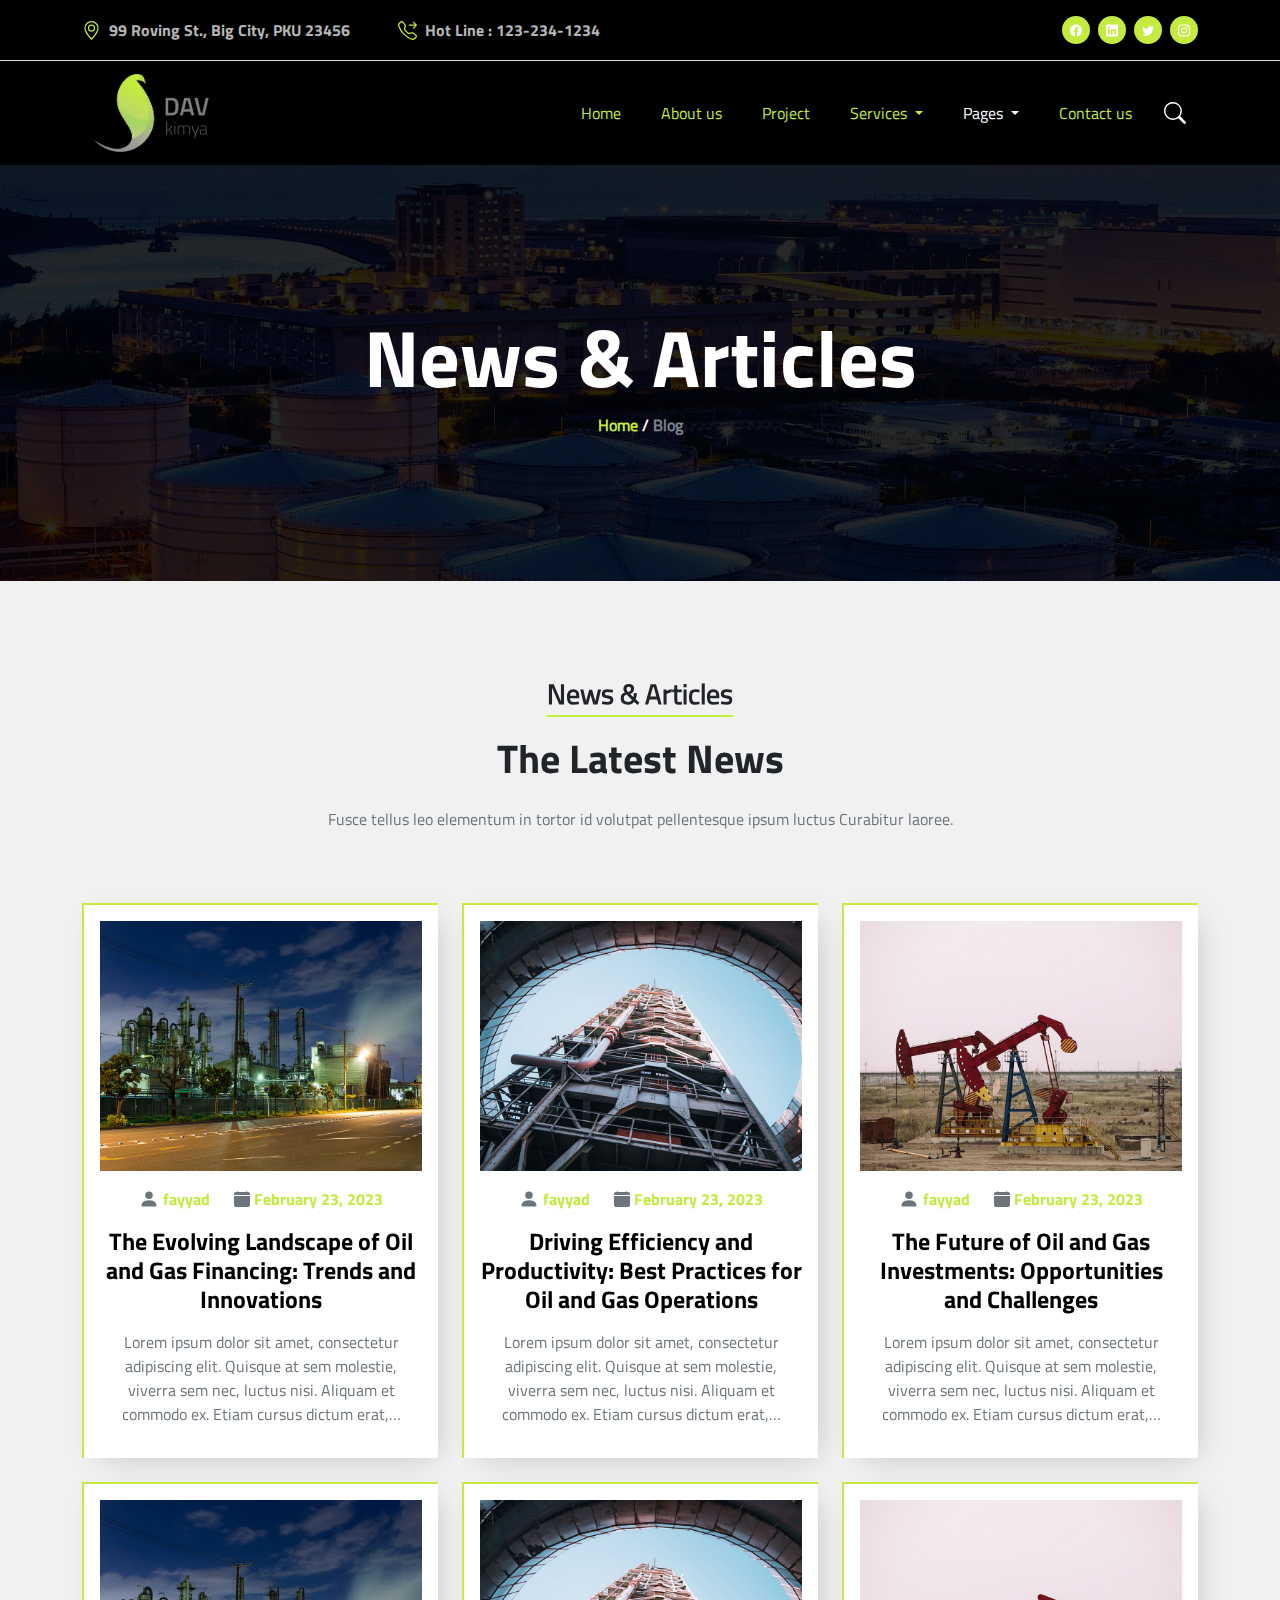
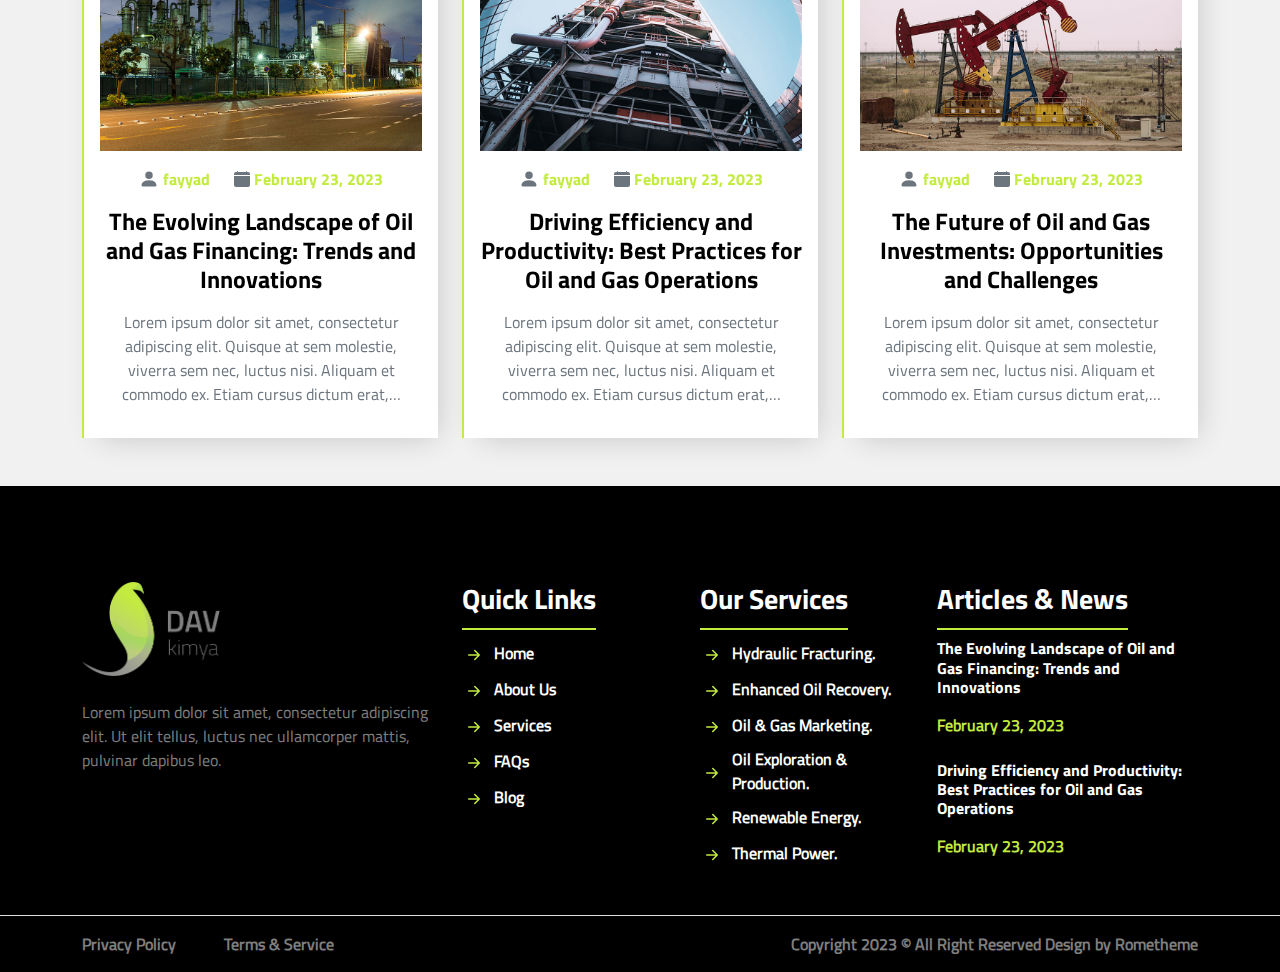
<file: articles.html>
<!DOCTYPE html>
<html lang="en">

<head>
    <meta charset="UTF-8">
    <meta name="viewport" content="width=device-width, initial-scale=1.0">
    <link rel="stylesheet" href="https://cdn.jsdelivr.net/npm/swiper@9/swiper-bundle.min.css" />
    <link href="assets/css/swiper-bundle.min.css">
    <!-- Bootstrap core CSS -->
    <link href="assets/css/bootstrap.min.css" rel="stylesheet">
    <link rel='stylesheet' type='text/css' media='screen' href='assets/css/styles.css'>
    <title>Articles</title>
</head>

<body>

    <!-- search modal -->

    <div class="modal fade" id="exampleModal" tabindex="-1" aria-labelledby="exampleModalLabel" aria-hidden="true">
        <div class="modal-dialog modal-dialog-centered">
            <div class="modal-content bg-transparent border-0">
                <div class="modal-header border-0">
                    <svg xmlns="http://www.w3.org/2000/svg" data-bs-dismiss="modal" aria-label="Close" width="32"
                        height="32" fill="currentColor" class="bi bi-x-lg ms-auto cursor text-white"
                        viewBox="0 0 16 16">
                        <path
                            d="M2.146 2.854a.5.5 0 1 1 .708-.708L8 7.293l5.146-5.147a.5.5 0 0 1 .708.708L8.707 8l5.147 5.146a.5.5 0 0 1-.708.708L8 8.707l-5.146 5.147a.5.5 0 0 1-.708-.708L7.293 8 2.146 2.854Z" />
                    </svg>
                </div>
                <div class="modal-body">
                    <form class="d-flex ms-4 cursor rounded-pill search-modal-form position-relative" role="search">
                        <input type="search"
                            class="rounded-pill text-white w-100 fw-bold form-control border-white bg-transparent"
                            placeholder="search">
                        <svg xmlns="http://www.w3.org/2000/svg" width="22" height="22" fill="currentColor"
                            class="bi bi-search text-white position-absolute" style="right: 14px;top: 8px;"
                            viewBox="0 0 16 16">
                            <path
                                d="M11.742 10.344a6.5 6.5 0 1 0-1.397 1.398h-.001c.03.04.062.078.098.115l3.85 3.85a1 1 0 0 0 1.415-1.414l-3.85-3.85a1.007 1.007 0 0 0-.115-.1zM12 6.5a5.5 5.5 0 1 1-11 0 5.5 5.5 0 0 1 11 0z" />
                        </svg>
                    </form>
                </div>
            </div>
        </div>
    </div>



    <!-- header -->

    <header>
        <!-- contact -->
        <div class="border-bottom">
            <div
                class="d-flex flex-wrap gap-4 align-items-center justify-content-md-between justify-content-center container py-3">
                <!-- address -->
                <div class="d-flex flex-wrap align-items-center justify-content-center gap-md-5 gap-3">
                    <div class="d-flex align-items-center gap-2">
                        <svg xmlns="http://www.w3.org/2000/svg" width="19" height="19" fill="currentColor"
                            class="bi bi-geo-alt primary-color" viewBox="0 0 16 16">
                            <path
                                d="M12.166 8.94c-.524 1.062-1.234 2.12-1.96 3.07A31.493 31.493 0 0 1 8 14.58a31.481 31.481 0 0 1-2.206-2.57c-.726-.95-1.436-2.008-1.96-3.07C3.304 7.867 3 6.862 3 6a5 5 0 0 1 10 0c0 .862-.305 1.867-.834 2.94zM8 16s6-5.686 6-10A6 6 0 0 0 2 6c0 4.314 6 10 6 10z" />
                            <path d="M8 8a2 2 0 1 1 0-4 2 2 0 0 1 0 4zm0 1a3 3 0 1 0 0-6 3 3 0 0 0 0 6z" />
                        </svg>
                        <span class="secondary-color">99 Roving St., Big City, PKU 23456</span>
                    </div>
                    <div class="d-flex align-items-center gap-2">
                        <svg xmlns="http://www.w3.org/2000/svg" width="19" height="19" fill="currentColor"
                            class="bi bi-telephone-forward primary-color" viewBox="0 0 16 16">
                            <path
                                d="M3.654 1.328a.678.678 0 0 0-1.015-.063L1.605 2.3c-.483.484-.661 1.169-.45 1.77a17.568 17.568 0 0 0 4.168 6.608 17.569 17.569 0 0 0 6.608 4.168c.601.211 1.286.033 1.77-.45l1.034-1.034a.678.678 0 0 0-.063-1.015l-2.307-1.794a.678.678 0 0 0-.58-.122l-2.19.547a1.745 1.745 0 0 1-1.657-.459L5.482 8.062a1.745 1.745 0 0 1-.46-1.657l.548-2.19a.678.678 0 0 0-.122-.58L3.654 1.328zM1.884.511a1.745 1.745 0 0 1 2.612.163L6.29 2.98c.329.423.445.974.315 1.494l-.547 2.19a.678.678 0 0 0 .178.643l2.457 2.457a.678.678 0 0 0 .644.178l2.189-.547a1.745 1.745 0 0 1 1.494.315l2.306 1.794c.829.645.905 1.87.163 2.611l-1.034 1.034c-.74.74-1.846 1.065-2.877.702a18.634 18.634 0 0 1-7.01-4.42 18.634 18.634 0 0 1-4.42-7.009c-.362-1.03-.037-2.137.703-2.877L1.885.511zm10.762.135a.5.5 0 0 1 .708 0l2.5 2.5a.5.5 0 0 1 0 .708l-2.5 2.5a.5.5 0 0 1-.708-.708L14.293 4H9.5a.5.5 0 0 1 0-1h4.793l-1.647-1.646a.5.5 0 0 1 0-.708z" />
                        </svg>
                        <span class="secondary-color">Hot Line : 123-234-1234</span>
                    </div>
                </div>
                <!-- socials -->
                <div class="d-flex align-items-center gap-2">
                    <a
                        class="d-block primary-bg transition rounded-circle p-2 d-flex align-items-center justify-content-center">
                        <svg xmlns="http://www.w3.org/2000/svg" width="19" height="19" fill="currentColor"
                            class="bi bi-facebook text-white" viewBox="0 0 16 16">
                            <path
                                d="M16 8.049c0-4.446-3.582-8.05-8-8.05C3.58 0-.002 3.603-.002 8.05c0 4.017 2.926 7.347 6.75 7.951v-5.625h-2.03V8.05H6.75V6.275c0-2.017 1.195-3.131 3.022-3.131.876 0 1.791.157 1.791.157v1.98h-1.009c-.993 0-1.303.621-1.303 1.258v1.51h2.218l-.354 2.326H9.25V16c3.824-.604 6.75-3.934 6.75-7.951z" />
                        </svg>
                    </a>
                    <a
                        class="d-block primary-bg transition rounded-circle p-2 d-flex align-items-center justify-content-center">
                        <svg xmlns="http://www.w3.org/2000/svg" width="19" height="19" fill="currentColor"
                            class="bi bi-linkedin text-white" viewBox="0 0 16 16">
                            <path
                                d="M0 1.146C0 .513.526 0 1.175 0h13.65C15.474 0 16 .513 16 1.146v13.708c0 .633-.526 1.146-1.175 1.146H1.175C.526 16 0 15.487 0 14.854V1.146zm4.943 12.248V6.169H2.542v7.225h2.401zm-1.2-8.212c.837 0 1.358-.554 1.358-1.248-.015-.709-.52-1.248-1.342-1.248-.822 0-1.359.54-1.359 1.248 0 .694.521 1.248 1.327 1.248h.016zm4.908 8.212V9.359c0-.216.016-.432.08-.586.173-.431.568-.878 1.232-.878.869 0 1.216.662 1.216 1.634v3.865h2.401V9.25c0-2.22-1.184-3.252-2.764-3.252-1.274 0-1.845.7-2.165 1.193v.025h-.016a5.54 5.54 0 0 1 .016-.025V6.169h-2.4c.03.678 0 7.225 0 7.225h2.4z" />
                        </svg>
                    </a>
                    <a
                        class="d-block primary-bg transition rounded-circle p-2 d-flex align-items-center justify-content-center">
                        <svg xmlns="http://www.w3.org/2000/svg" width="19" height="19" fill="currentColor"
                            class="bi bi-twitter text-white" viewBox="0 0 16 16">
                            <path
                                d="M5.026 15c6.038 0 9.341-5.003 9.341-9.334 0-.14 0-.282-.006-.422A6.685 6.685 0 0 0 16 3.542a6.658 6.658 0 0 1-1.889.518 3.301 3.301 0 0 0 1.447-1.817 6.533 6.533 0 0 1-2.087.793A3.286 3.286 0 0 0 7.875 6.03a9.325 9.325 0 0 1-6.767-3.429 3.289 3.289 0 0 0 1.018 4.382A3.323 3.323 0 0 1 .64 6.575v.045a3.288 3.288 0 0 0 2.632 3.218 3.203 3.203 0 0 1-.865.115 3.23 3.23 0 0 1-.614-.057 3.283 3.283 0 0 0 3.067 2.277A6.588 6.588 0 0 1 .78 13.58a6.32 6.32 0 0 1-.78-.045A9.344 9.344 0 0 0 5.026 15z" />
                        </svg>
                    </a>
                    <a
                        class="d-block primary-bg transition rounded-circle p-2 d-flex align-items-center justify-content-center">
                        <svg xmlns="http://www.w3.org/2000/svg" width="19" height="19" fill="currentColor"
                            class="bi bi-instagram text-white" viewBox="0 0 16 16">
                            <path
                                d="M8 0C5.829 0 5.556.01 4.703.048 3.85.088 3.269.222 2.76.42a3.917 3.917 0 0 0-1.417.923A3.927 3.927 0 0 0 .42 2.76C.222 3.268.087 3.85.048 4.7.01 5.555 0 5.827 0 8.001c0 2.172.01 2.444.048 3.297.04.852.174 1.433.372 1.942.205.526.478.972.923 1.417.444.445.89.719 1.416.923.51.198 1.09.333 1.942.372C5.555 15.99 5.827 16 8 16s2.444-.01 3.298-.048c.851-.04 1.434-.174 1.943-.372a3.916 3.916 0 0 0 1.416-.923c.445-.445.718-.891.923-1.417.197-.509.332-1.09.372-1.942C15.99 10.445 16 10.173 16 8s-.01-2.445-.048-3.299c-.04-.851-.175-1.433-.372-1.941a3.926 3.926 0 0 0-.923-1.417A3.911 3.911 0 0 0 13.24.42c-.51-.198-1.092-.333-1.943-.372C10.443.01 10.172 0 7.998 0h.003zm-.717 1.442h.718c2.136 0 2.389.007 3.232.046.78.035 1.204.166 1.486.275.373.145.64.319.92.599.28.28.453.546.598.92.11.281.24.705.275 1.485.039.843.047 1.096.047 3.231s-.008 2.389-.047 3.232c-.035.78-.166 1.203-.275 1.485a2.47 2.47 0 0 1-.599.919c-.28.28-.546.453-.92.598-.28.11-.704.24-1.485.276-.843.038-1.096.047-3.232.047s-2.39-.009-3.233-.047c-.78-.036-1.203-.166-1.485-.276a2.478 2.478 0 0 1-.92-.598 2.48 2.48 0 0 1-.6-.92c-.109-.281-.24-.705-.275-1.485-.038-.843-.046-1.096-.046-3.233 0-2.136.008-2.388.046-3.231.036-.78.166-1.204.276-1.486.145-.373.319-.64.599-.92.28-.28.546-.453.92-.598.282-.11.705-.24 1.485-.276.738-.034 1.024-.044 2.515-.045v.002zm4.988 1.328a.96.96 0 1 0 0 1.92.96.96 0 0 0 0-1.92zm-4.27 1.122a4.109 4.109 0 1 0 0 8.217 4.109 4.109 0 0 0 0-8.217zm0 1.441a2.667 2.667 0 1 1 0 5.334 2.667 2.667 0 0 1 0-5.334z" />
                        </svg>
                    </a>
                </div>
            </div>
        </div>
        <!-- menu && logo -->
        <div>

            <!-- menu -->
            <nav class="navbar navbar-expand-lg bg-body-tertiary container">
                <div class="container-fluid">
                    <!-- logo -->
                    <a class="navbar-brand" href="#">
                        <img alt="logo" src="assets/img/dav logo_Final.png" class="img-fluid">
                    </a>
                    <div class="d-flex align-items-center gap-3">
                        <button class="navbar-toggler primary-border" type="button" data-bs-toggle="collapse"
                            data-bs-target="#navbarSupportedContent" aria-controls="navbarSupportedContent"
                            aria-expanded="false" aria-label="Toggle navigation">
                            <svg xmlns="http://www.w3.org/2000/svg" width="32" height="32" fill="currentColor"
                                class="bi bi-list primary-color" viewBox="0 0 16 16">
                                <path fill-rule="evenodd"
                                    d="M2.5 12a.5.5 0 0 1 .5-.5h10a.5.5 0 0 1 0 1H3a.5.5 0 0 1-.5-.5zm0-4a.5.5 0 0 1 .5-.5h10a.5.5 0 0 1 0 1H3a.5.5 0 0 1-.5-.5zm0-4a.5.5 0 0 1 .5-.5h10a.5.5 0 0 1 0 1H3a.5.5 0 0 1-.5-.5z" />
                            </svg>
                        </button>
                        <form class="d-flex d-lg-none ms-4 cursor" role="search" data-bs-toggle="modal"
                            data-bs-target="#exampleModal">
                            <svg xmlns="http://www.w3.org/2000/svg" width="22" height="22" fill="currentColor"
                                class="bi bi-search text-white" viewBox="0 0 16 16">
                                <path
                                    d="M11.742 10.344a6.5 6.5 0 1 0-1.397 1.398h-.001c.03.04.062.078.098.115l3.85 3.85a1 1 0 0 0 1.415-1.414l-3.85-3.85a1.007 1.007 0 0 0-.115-.1zM12 6.5a5.5 5.5 0 1 1-11 0 5.5 5.5 0 0 1 11 0z" />
                            </svg>
                        </form>
                    </div>
                    <div class="collapse navbar-collapse" id="navbarSupportedContent">
                        <ul class="navbar-nav ms-auto mb-2 mb-lg-0 gap-4">
                            <li class="nav-item">
                                <a class="nav-link primary-color" aria-current="page" href="index.html">Home</a>
                            </li>
                            <li class="nav-item">
                                <a class="nav-link primary-color" href="about.html">About us</a>
                            </li>
                            <li class="nav-item">
                                <a class="nav-link primary-color" href="project.html">Project</a>
                            </li>
                            <li class="nav-item dropdown">
                                <a class="nav-link primary-color dropdown-toggle" href="#" role="button"
                                    data-bs-toggle="dropdown" aria-expanded="false">
                                    Services
                                </a>
                                <ul class="dropdown-menu">
                                    <li><a class="dropdown-item" href="single-service.html">Single Services</a></li>
                                </ul>
                            </li>
                            <li class="nav-item dropdown">
                                <a class="nav-link primary-color dropdown-toggle active" href="#" role="button"
                                    data-bs-toggle="dropdown" aria-expanded="false">
                                    Pages
                                </a>
                                <ul class="dropdown-menu">
                                    <li><a class="dropdown-item" href="faqs.html">FAQs</a></li>
                                    <li><a class="dropdown-item active" href="articles.html">Blog</a></li>
                                    <li><a class="dropdown-item" href="single-post.html">Single Post</a></li>
                                    <li><a class="dropdown-item" href="404.html">404 Error</a></li>
                                </ul>
                            </li>
                            <li class="nav-item">
                                <a class="nav-link primary-color" href="contact.html">Contact us</a>
                            </li>
                        </ul>
                        <form class="d-none d-lg-flex cursor ms-4" role="search" data-bs-toggle="modal"
                            data-bs-target="#exampleModal">
                            <svg xmlns="http://www.w3.org/2000/svg" width="22" height="22" fill="currentColor"
                                class="bi bi-search text-white" viewBox="0 0 16 16">
                                <path
                                    d="M11.742 10.344a6.5 6.5 0 1 0-1.397 1.398h-.001c.03.04.062.078.098.115l3.85 3.85a1 1 0 0 0 1.415-1.414l-3.85-3.85a1.007 1.007 0 0 0-.115-.1zM12 6.5a5.5 5.5 0 1 1-11 0 5.5 5.5 0 0 1 11 0z" />
                            </svg>
                        </form>
                    </div>
                </div>
            </nav>
            <!-- </nav> -->
        </div>
    </header>

    <!-- main -->

    <main>

        <!-- article-title -->

        <section id="article-title"
            class="d-flex top align-items-center justify-content-center py-5 px-2 position-relative">
            <div class="container text-white fw-bold text-center my-5 py-5 position-relative">
                <h1 class="display-1">News & Articles</h1>
                <div class="d-flex align-items-center justify-content-center gap-1">
                    <a href="index.html" class="d-block primary-color fw-bold text-decoration-none">Home</a>
                    <span>/</span>
                    <span class="text-white-50">Blog</span>
                </div>
            </div>
        </section>

        <!-- articles -->

        <section id="articles" class="mt-5 py-5 left">
            <div class="container">
                <div class="text-center">
                    <span class="h3">
                        News & Articles
                    </span>
                    <h1 class="display-6 my-4">
                        The Latest News
                    </h1>
                    <p class="text-muted">
                        Fusce tellus leo elementum in tortor id volutpat pellentesque ipsum luctus Curabitur laoree.
                    </p>
                </div>
                <div class="row g-4 mt-5 text-center">
                    <div class="col-lg-4">
                        <div class="box p-3 bg-white">
                            <a class="d-block overflow-hidden">
                                <img alt="articles" src="assets/img/oil-refinery-plant-at-night-XV4TBRL-1.jpg"
                                    class="w-100 transition">
                            </a>
                            <div class="d-flex align-items-center justify-content-center gap-4 my-3">
                                <a class="d-flex align-items-center gap-1 text-decoration-none">
                                    <svg xmlns="http://www.w3.org/2000/svg" width="20" height="20" fill="currentColor"
                                        class="bi bi-person-fill text-muted" viewBox="0 0 16 16">
                                        <path
                                            d="M3 14s-1 0-1-1 1-4 6-4 6 3 6 4-1 1-1 1H3Zm5-6a3 3 0 1 0 0-6 3 3 0 0 0 0 6Z" />
                                    </svg>
                                    <span class="primary-color fw-bold">fayyad</span>
                                </a>
                                <a class="d-flex align-items-center gap-1 text-decoration-none">
                                    <svg xmlns="http://www.w3.org/2000/svg" width="16" height="16" fill="currentColor"
                                        class="bi bi-calendar-fill text-muted" viewBox="0 0 16 16">
                                        <path
                                            d="M3.5 0a.5.5 0 0 1 .5.5V1h8V.5a.5.5 0 0 1 1 0V1h1a2 2 0 0 1 2 2v11a2 2 0 0 1-2 2H2a2 2 0 0 1-2-2V5h16V4H0V3a2 2 0 0 1 2-2h1V.5a.5.5 0 0 1 .5-.5z" />
                                    </svg>
                                    <span class="primary-color fw-bold">February 23, 2023</span>
                                </a>
                            </div>
                            <a class="h4 text-decoration-none transition">
                                The Evolving Landscape of Oil and Gas Financing: Trends and Innovations
                            </a>
                            <p class="text-muted mt-3">
                                Lorem ipsum dolor sit amet, consectetur adipiscing elit. Quisque at sem molestie,
                                viverra sem nec, luctus nisi. Aliquam et commodo ex. Etiam cursus dictum erat,…
                            </p>
                        </div>
                    </div>
                    <div class="col-lg-4">
                        <div class="box p-3 bg-white">
                            <a class="d-block overflow-hidden">
                                <img alt="articles" src="assets/img/oil-refinery-facility-tower-CNQHCN5-1.jpg"
                                    class="w-100 transition">
                            </a>
                            <div class="d-flex align-items-center justify-content-center gap-4 my-3">
                                <a class="d-flex align-items-center gap-1 text-decoration-none">
                                    <svg xmlns="http://www.w3.org/2000/svg" width="20" height="20" fill="currentColor"
                                        class="bi bi-person-fill text-muted" viewBox="0 0 16 16">
                                        <path
                                            d="M3 14s-1 0-1-1 1-4 6-4 6 3 6 4-1 1-1 1H3Zm5-6a3 3 0 1 0 0-6 3 3 0 0 0 0 6Z" />
                                    </svg>
                                    <span class="primary-color fw-bold">fayyad</span>
                                </a>
                                <a class="d-flex align-items-center gap-1 text-decoration-none">
                                    <svg xmlns="http://www.w3.org/2000/svg" width="16" height="16" fill="currentColor"
                                        class="bi bi-calendar-fill text-muted" viewBox="0 0 16 16">
                                        <path
                                            d="M3.5 0a.5.5 0 0 1 .5.5V1h8V.5a.5.5 0 0 1 1 0V1h1a2 2 0 0 1 2 2v11a2 2 0 0 1-2 2H2a2 2 0 0 1-2-2V5h16V4H0V3a2 2 0 0 1 2-2h1V.5a.5.5 0 0 1 .5-.5z" />
                                    </svg>
                                    <span class="primary-color fw-bold">February 23, 2023</span>
                                </a>
                            </div>
                            <a class="h4 text-decoration-none transition">
                                Driving Efficiency and Productivity: Best Practices for Oil and Gas Operations
                            </a>
                            <p class="text-muted mt-3">
                                Lorem ipsum dolor sit amet, consectetur adipiscing elit. Quisque at sem molestie,
                                viverra sem nec, luctus nisi. Aliquam et commodo ex. Etiam cursus dictum erat,…
                            </p>
                        </div>
                    </div>
                    <div class="col-lg-4">
                        <div class="box p-3 bg-white">
                            <a class="d-block overflow-hidden">
                                <img alt="articles" src="assets/img/oil-pump-jack-in-operation-FDP24ZZ.jpg"
                                    class="w-100 transition">
                            </a>
                            <div class="d-flex align-items-center justify-content-center gap-4 my-3">
                                <a class="d-flex align-items-center gap-1 text-decoration-none">
                                    <svg xmlns="http://www.w3.org/2000/svg" width="20" height="20" fill="currentColor"
                                        class="bi bi-person-fill text-muted" viewBox="0 0 16 16">
                                        <path
                                            d="M3 14s-1 0-1-1 1-4 6-4 6 3 6 4-1 1-1 1H3Zm5-6a3 3 0 1 0 0-6 3 3 0 0 0 0 6Z" />
                                    </svg>
                                    <span class="primary-color fw-bold">fayyad</span>
                                </a>
                                <a class="d-flex align-items-center gap-1 text-decoration-none">
                                    <svg xmlns="http://www.w3.org/2000/svg" width="16" height="16" fill="currentColor"
                                        class="bi bi-calendar-fill text-muted" viewBox="0 0 16 16">
                                        <path
                                            d="M3.5 0a.5.5 0 0 1 .5.5V1h8V.5a.5.5 0 0 1 1 0V1h1a2 2 0 0 1 2 2v11a2 2 0 0 1-2 2H2a2 2 0 0 1-2-2V5h16V4H0V3a2 2 0 0 1 2-2h1V.5a.5.5 0 0 1 .5-.5z" />
                                    </svg>
                                    <span class="primary-color fw-bold">February 23, 2023</span>
                                </a>
                            </div>
                            <a class="h4 text-decoration-none transition">
                                The Future of Oil and Gas Investments: Opportunities and Challenges
                            </a>
                            <p class="text-muted mt-3">
                                Lorem ipsum dolor sit amet, consectetur adipiscing elit. Quisque at sem molestie,
                                viverra sem nec, luctus nisi. Aliquam et commodo ex. Etiam cursus dictum erat,…
                            </p>
                        </div>
                    </div>
                    <div class="col-lg-4">
                        <div class="box p-3 bg-white">
                            <a class="d-block overflow-hidden">
                                <img alt="articles" src="assets/img/oil-refinery-plant-at-night-XV4TBRL-1.jpg"
                                    class="w-100 transition">
                            </a>
                            <div class="d-flex align-items-center justify-content-center gap-4 my-3">
                                <a class="d-flex align-items-center gap-1 text-decoration-none">
                                    <svg xmlns="http://www.w3.org/2000/svg" width="20" height="20" fill="currentColor"
                                        class="bi bi-person-fill text-muted" viewBox="0 0 16 16">
                                        <path
                                            d="M3 14s-1 0-1-1 1-4 6-4 6 3 6 4-1 1-1 1H3Zm5-6a3 3 0 1 0 0-6 3 3 0 0 0 0 6Z" />
                                    </svg>
                                    <span class="primary-color fw-bold">fayyad</span>
                                </a>
                                <a class="d-flex align-items-center gap-1 text-decoration-none">
                                    <svg xmlns="http://www.w3.org/2000/svg" width="16" height="16" fill="currentColor"
                                        class="bi bi-calendar-fill text-muted" viewBox="0 0 16 16">
                                        <path
                                            d="M3.5 0a.5.5 0 0 1 .5.5V1h8V.5a.5.5 0 0 1 1 0V1h1a2 2 0 0 1 2 2v11a2 2 0 0 1-2 2H2a2 2 0 0 1-2-2V5h16V4H0V3a2 2 0 0 1 2-2h1V.5a.5.5 0 0 1 .5-.5z" />
                                    </svg>
                                    <span class="primary-color fw-bold">February 23, 2023</span>
                                </a>
                            </div>
                            <a class="h4 text-decoration-none transition">
                                The Evolving Landscape of Oil and Gas Financing: Trends and Innovations
                            </a>
                            <p class="text-muted mt-3">
                                Lorem ipsum dolor sit amet, consectetur adipiscing elit. Quisque at sem molestie,
                                viverra sem nec, luctus nisi. Aliquam et commodo ex. Etiam cursus dictum erat,…
                            </p>
                        </div>
                    </div>
                    <div class="col-lg-4">
                        <div class="box p-3 bg-white">
                            <a class="d-block overflow-hidden">
                                <img alt="articles" src="assets/img/oil-refinery-facility-tower-CNQHCN5-1.jpg"
                                    class="w-100 transition">
                            </a>
                            <div class="d-flex align-items-center justify-content-center gap-4 my-3">
                                <a class="d-flex align-items-center gap-1 text-decoration-none">
                                    <svg xmlns="http://www.w3.org/2000/svg" width="20" height="20" fill="currentColor"
                                        class="bi bi-person-fill text-muted" viewBox="0 0 16 16">
                                        <path
                                            d="M3 14s-1 0-1-1 1-4 6-4 6 3 6 4-1 1-1 1H3Zm5-6a3 3 0 1 0 0-6 3 3 0 0 0 0 6Z" />
                                    </svg>
                                    <span class="primary-color fw-bold">fayyad</span>
                                </a>
                                <a class="d-flex align-items-center gap-1 text-decoration-none">
                                    <svg xmlns="http://www.w3.org/2000/svg" width="16" height="16" fill="currentColor"
                                        class="bi bi-calendar-fill text-muted" viewBox="0 0 16 16">
                                        <path
                                            d="M3.5 0a.5.5 0 0 1 .5.5V1h8V.5a.5.5 0 0 1 1 0V1h1a2 2 0 0 1 2 2v11a2 2 0 0 1-2 2H2a2 2 0 0 1-2-2V5h16V4H0V3a2 2 0 0 1 2-2h1V.5a.5.5 0 0 1 .5-.5z" />
                                    </svg>
                                    <span class="primary-color fw-bold">February 23, 2023</span>
                                </a>
                            </div>
                            <a class="h4 text-decoration-none transition">
                                Driving Efficiency and Productivity: Best Practices for Oil and Gas Operations
                            </a>
                            <p class="text-muted mt-3">
                                Lorem ipsum dolor sit amet, consectetur adipiscing elit. Quisque at sem molestie,
                                viverra sem nec, luctus nisi. Aliquam et commodo ex. Etiam cursus dictum erat,…
                            </p>
                        </div>
                    </div>
                    <div class="col-lg-4">
                        <div class="box p-3 bg-white">
                            <a class="d-block overflow-hidden">
                                <img alt="articles" src="assets/img/oil-pump-jack-in-operation-FDP24ZZ.jpg"
                                    class="w-100 transition">
                            </a>
                            <div class="d-flex align-items-center justify-content-center gap-4 my-3">
                                <a class="d-flex align-items-center gap-1 text-decoration-none">
                                    <svg xmlns="http://www.w3.org/2000/svg" width="20" height="20" fill="currentColor"
                                        class="bi bi-person-fill text-muted" viewBox="0 0 16 16">
                                        <path
                                            d="M3 14s-1 0-1-1 1-4 6-4 6 3 6 4-1 1-1 1H3Zm5-6a3 3 0 1 0 0-6 3 3 0 0 0 0 6Z" />
                                    </svg>
                                    <span class="primary-color fw-bold">fayyad</span>
                                </a>
                                <a class="d-flex align-items-center gap-1 text-decoration-none">
                                    <svg xmlns="http://www.w3.org/2000/svg" width="16" height="16" fill="currentColor"
                                        class="bi bi-calendar-fill text-muted" viewBox="0 0 16 16">
                                        <path
                                            d="M3.5 0a.5.5 0 0 1 .5.5V1h8V.5a.5.5 0 0 1 1 0V1h1a2 2 0 0 1 2 2v11a2 2 0 0 1-2 2H2a2 2 0 0 1-2-2V5h16V4H0V3a2 2 0 0 1 2-2h1V.5a.5.5 0 0 1 .5-.5z" />
                                    </svg>
                                    <span class="primary-color fw-bold">February 23, 2023</span>
                                </a>
                            </div>
                            <a class="h4 text-decoration-none transition">
                                The Future of Oil and Gas Investments: Opportunities and Challenges
                            </a>
                            <p class="text-muted mt-3">
                                Lorem ipsum dolor sit amet, consectetur adipiscing elit. Quisque at sem molestie,
                                viverra sem nec, luctus nisi. Aliquam et commodo ex. Etiam cursus dictum erat,…
                            </p>
                        </div>
                    </div>
                </div>
            </div>
        </section>

    </main>

    <!-- footer -->

    <footer class="pt-5 text-white">
        <div class="container mt-5">
            <div class="row g-4">
                <div class="col-lg-4 col-md-6">
                    <img alt="logo" src="assets/img/dav logo_Final.png" class="img-fluid">
                    <p class="mt-4 text-white-50">
                        Lorem ipsum dolor sit amet, consectetur adipiscing elit. Ut elit tellus, luctus nec ullamcorper
                        mattis, pulvinar dapibus leo.
                    </p>
                </div>
                <div class="col-lg-5 col-md-6">
                    <div class="row g-4">
                        <div class="col-lg-6">
                            <span class="pb-2 h3">Quick Links</span>
                            <ul class="list-unstyled p-0 m-0 mt-4">
                                <li class="mb-2">
                                    <a href="index.html"
                                        class="d-flex align-items-center gap-2 text-decoration-none text-white fw-bold">
                                        <svg xmlns="http://www.w3.org/2000/svg" width="24" height="24"
                                            fill="currentColor"
                                            class="flex-shrink-0 bi bi-arrow-right-short primary-color mt-1"
                                            viewBox="0 0 16 16">
                                            <path fill-rule="evenodd"
                                                d="M4 8a.5.5 0 0 1 .5-.5h5.793L8.146 5.354a.5.5 0 1 1 .708-.708l3 3a.5.5 0 0 1 0 .708l-3 3a.5.5 0 0 1-.708-.708L10.293 8.5H4.5A.5.5 0 0 1 4 8z" />
                                        </svg>
                                        <span>Home</span>
                                    </a>
                                </li>
                                <li class="mb-2">
                                    <a href="about.html"
                                        class="d-flex align-items-center gap-2 text-decoration-none text-white fw-bold">
                                        <svg xmlns="http://www.w3.org/2000/svg" width="24" height="24"
                                            fill="currentColor"
                                            class="flex-shrink-0 bi bi-arrow-right-short primary-color mt-1"
                                            viewBox="0 0 16 16">
                                            <path fill-rule="evenodd"
                                                d="M4 8a.5.5 0 0 1 .5-.5h5.793L8.146 5.354a.5.5 0 1 1 .708-.708l3 3a.5.5 0 0 1 0 .708l-3 3a.5.5 0 0 1-.708-.708L10.293 8.5H4.5A.5.5 0 0 1 4 8z" />
                                        </svg>
                                        <span>About Us</span>
                                    </a>
                                </li>
                                <li class="mb-2">
                                    <a href="single-service.html"
                                        class="d-flex align-items-center gap-2 text-decoration-none text-white fw-bold">
                                        <svg xmlns="http://www.w3.org/2000/svg" width="24" height="24"
                                            fill="currentColor"
                                            class="flex-shrink-0 bi bi-arrow-right-short primary-color mt-1"
                                            viewBox="0 0 16 16">
                                            <path fill-rule="evenodd"
                                                d="M4 8a.5.5 0 0 1 .5-.5h5.793L8.146 5.354a.5.5 0 1 1 .708-.708l3 3a.5.5 0 0 1 0 .708l-3 3a.5.5 0 0 1-.708-.708L10.293 8.5H4.5A.5.5 0 0 1 4 8z" />
                                        </svg>
                                        <span>Services</span>
                                    </a>
                                </li>
                                <li class="mb-2">
                                    <a href="faqs.html"
                                        class="d-flex align-items-center gap-2 text-decoration-none text-white fw-bold">
                                        <svg xmlns="http://www.w3.org/2000/svg" width="24" height="24"
                                            fill="currentColor"
                                            class="flex-shrink-0 bi bi-arrow-right-short primary-color mt-1"
                                            viewBox="0 0 16 16">
                                            <path fill-rule="evenodd"
                                                d="M4 8a.5.5 0 0 1 .5-.5h5.793L8.146 5.354a.5.5 0 1 1 .708-.708l3 3a.5.5 0 0 1 0 .708l-3 3a.5.5 0 0 1-.708-.708L10.293 8.5H4.5A.5.5 0 0 1 4 8z" />
                                        </svg>
                                        <span>FAQs</span>
                                    </a>
                                </li>
                                <li>
                                    <a href="articles.html"
                                        class="d-flex align-items-center gap-2 text-decoration-none text-white fw-bold">
                                        <svg xmlns="http://www.w3.org/2000/svg" width="24" height="24"
                                            fill="currentColor"
                                            class="flex-shrink-0 bi bi-arrow-right-short primary-color mt-1"
                                            viewBox="0 0 16 16">
                                            <path fill-rule="evenodd"
                                                d="M4 8a.5.5 0 0 1 .5-.5h5.793L8.146 5.354a.5.5 0 1 1 .708-.708l3 3a.5.5 0 0 1 0 .708l-3 3a.5.5 0 0 1-.708-.708L10.293 8.5H4.5A.5.5 0 0 1 4 8z" />
                                        </svg>
                                        <span>Blog</span>
                                    </a>
                                </li>
                            </ul>
                        </div>
                        <div class="col-lg-6">
                            <span class="pb-2 h3">Our Services</span>
                            <ul class="list-unstyled p-0 m-0 mt-4">
                                <li class="mb-2">
                                    <a class="d-flex align-items-center gap-2 text-decoration-none text-white fw-bold">
                                        <svg xmlns="http://www.w3.org/2000/svg" width="24" height="24"
                                            fill="currentColor"
                                            class="flex-shrink-0 bi bi-arrow-right-short primary-color mt-1"
                                            viewBox="0 0 16 16">
                                            <path fill-rule="evenodd"
                                                d="M4 8a.5.5 0 0 1 .5-.5h5.793L8.146 5.354a.5.5 0 1 1 .708-.708l3 3a.5.5 0 0 1 0 .708l-3 3a.5.5 0 0 1-.708-.708L10.293 8.5H4.5A.5.5 0 0 1 4 8z" />
                                        </svg>
                                        <span>Hydraulic Fracturing.</span>
                                    </a>
                                </li>
                                <li class="mb-2">
                                    <a class="d-flex align-items-center gap-2 text-decoration-none text-white fw-bold">
                                        <svg xmlns="http://www.w3.org/2000/svg" width="24" height="24"
                                            fill="currentColor"
                                            class="flex-shrink-0 bi bi-arrow-right-short primary-color mt-1"
                                            viewBox="0 0 16 16">
                                            <path fill-rule="evenodd"
                                                d="M4 8a.5.5 0 0 1 .5-.5h5.793L8.146 5.354a.5.5 0 1 1 .708-.708l3 3a.5.5 0 0 1 0 .708l-3 3a.5.5 0 0 1-.708-.708L10.293 8.5H4.5A.5.5 0 0 1 4 8z" />
                                        </svg>
                                        <span>Enhanced Oil Recovery.</span>
                                    </a>
                                </li>
                                <li class="mb-2">
                                    <a class="d-flex align-items-center gap-2 text-decoration-none text-white fw-bold">
                                        <svg xmlns="http://www.w3.org/2000/svg" width="24" height="24"
                                            fill="currentColor"
                                            class="flex-shrink-0 bi bi-arrow-right-short primary-color mt-1"
                                            viewBox="0 0 16 16">
                                            <path fill-rule="evenodd"
                                                d="M4 8a.5.5 0 0 1 .5-.5h5.793L8.146 5.354a.5.5 0 1 1 .708-.708l3 3a.5.5 0 0 1 0 .708l-3 3a.5.5 0 0 1-.708-.708L10.293 8.5H4.5A.5.5 0 0 1 4 8z" />
                                        </svg>
                                        <span>Oil & Gas Marketing.</span>
                                    </a>
                                </li>
                                <li class="mb-2">
                                    <a class="d-flex align-items-center gap-2 text-decoration-none text-white fw-bold">
                                        <svg xmlns="http://www.w3.org/2000/svg" width="24" height="24"
                                            fill="currentColor"
                                            class="flex-shrink-0 bi bi-arrow-right-short primary-color mt-1"
                                            viewBox="0 0 16 16">
                                            <path fill-rule="evenodd"
                                                d="M4 8a.5.5 0 0 1 .5-.5h5.793L8.146 5.354a.5.5 0 1 1 .708-.708l3 3a.5.5 0 0 1 0 .708l-3 3a.5.5 0 0 1-.708-.708L10.293 8.5H4.5A.5.5 0 0 1 4 8z" />
                                        </svg>
                                        <span>Oil Exploration & Production.</span>
                                    </a>
                                </li>
                                <li class="mb-2">
                                    <a class="d-flex align-items-center gap-2 text-decoration-none text-white fw-bold">
                                        <svg xmlns="http://www.w3.org/2000/svg" width="24" height="24"
                                            fill="currentColor"
                                            class="flex-shrink-0 bi bi-arrow-right-short primary-color mt-1"
                                            viewBox="0 0 16 16">
                                            <path fill-rule="evenodd"
                                                d="M4 8a.5.5 0 0 1 .5-.5h5.793L8.146 5.354a.5.5 0 1 1 .708-.708l3 3a.5.5 0 0 1 0 .708l-3 3a.5.5 0 0 1-.708-.708L10.293 8.5H4.5A.5.5 0 0 1 4 8z" />
                                        </svg>
                                        <span>Renewable Energy.</span>
                                    </a>
                                </li>
                                <li>
                                    <a class="d-flex align-items-center gap-2 text-decoration-none text-white fw-bold">
                                        <svg xmlns="http://www.w3.org/2000/svg" width="24" height="24"
                                            fill="currentColor"
                                            class="flex-shrink-0 bi bi-arrow-right-short primary-color mt-1"
                                            viewBox="0 0 16 16">
                                            <path fill-rule="evenodd"
                                                d="M4 8a.5.5 0 0 1 .5-.5h5.793L8.146 5.354a.5.5 0 1 1 .708-.708l3 3a.5.5 0 0 1 0 .708l-3 3a.5.5 0 0 1-.708-.708L10.293 8.5H4.5A.5.5 0 0 1 4 8z" />
                                        </svg>
                                        <span>Thermal Power.</span>
                                    </a>
                                </li>
                            </ul>
                        </div>
                    </div>
                </div>
                <div class="col-lg-3 col-md-6">
                    <span class="pb-2 h3">Articles & News</span>
                    <div class="mt-4">
                        <a class="h6 mb-3 d-block fw-bold text-decoration-none transition">
                            The Evolving Landscape of Oil and Gas Financing: Trends and Innovations
                        </a>
                        <span class="primary-color fw-bold d-block">February 23, 2023</span>
                    </div>
                    <div class="mt-4">
                        <a class="h6 mb-3 d-block fw-bold text-decoration-none transition">
                            Driving Efficiency and Productivity: Best Practices for Oil and Gas Operations
                        </a>
                        <span class="primary-color fw-bold d-block">February 23, 2023</span>
                    </div>
                </div>
            </div>
        </div>
        <div class="border-top mt-5">
            <div
                class="d-flex flex-wrap container align-items-center justify-content-center justify-content-lg-between gap-4 py-3">
                <div class="d-flex fw-bold align-items-center gap-5">
                    <a class="text-white-50 text-decoration-none">Privacy Policy</a>
                    <a class="text-white-50 text-decoration-none">Terms & Service</a>
                </div>
                <p class="mb-0 fw-bold text-white-50 text-center">Copyright 2023 © All Right Reserved Design by
                    Rometheme</p>
            </div>
        </div>
    </footer>

    <!-- Swiper JS -->
    <script src="https://cdn.jsdelivr.net/npm/swiper@9/swiper-bundle.min.js"></script>
    <script src="assets/js/swiper-bundle.min.js"></script>
    <script src="assets/js/scrollreveal.min.js"></script>
    <script src="assets/js/scripts.js"></script>
    <script src="assets/js/bootstrap.bundle.min.js"></script>
</body>

</html>
</file>
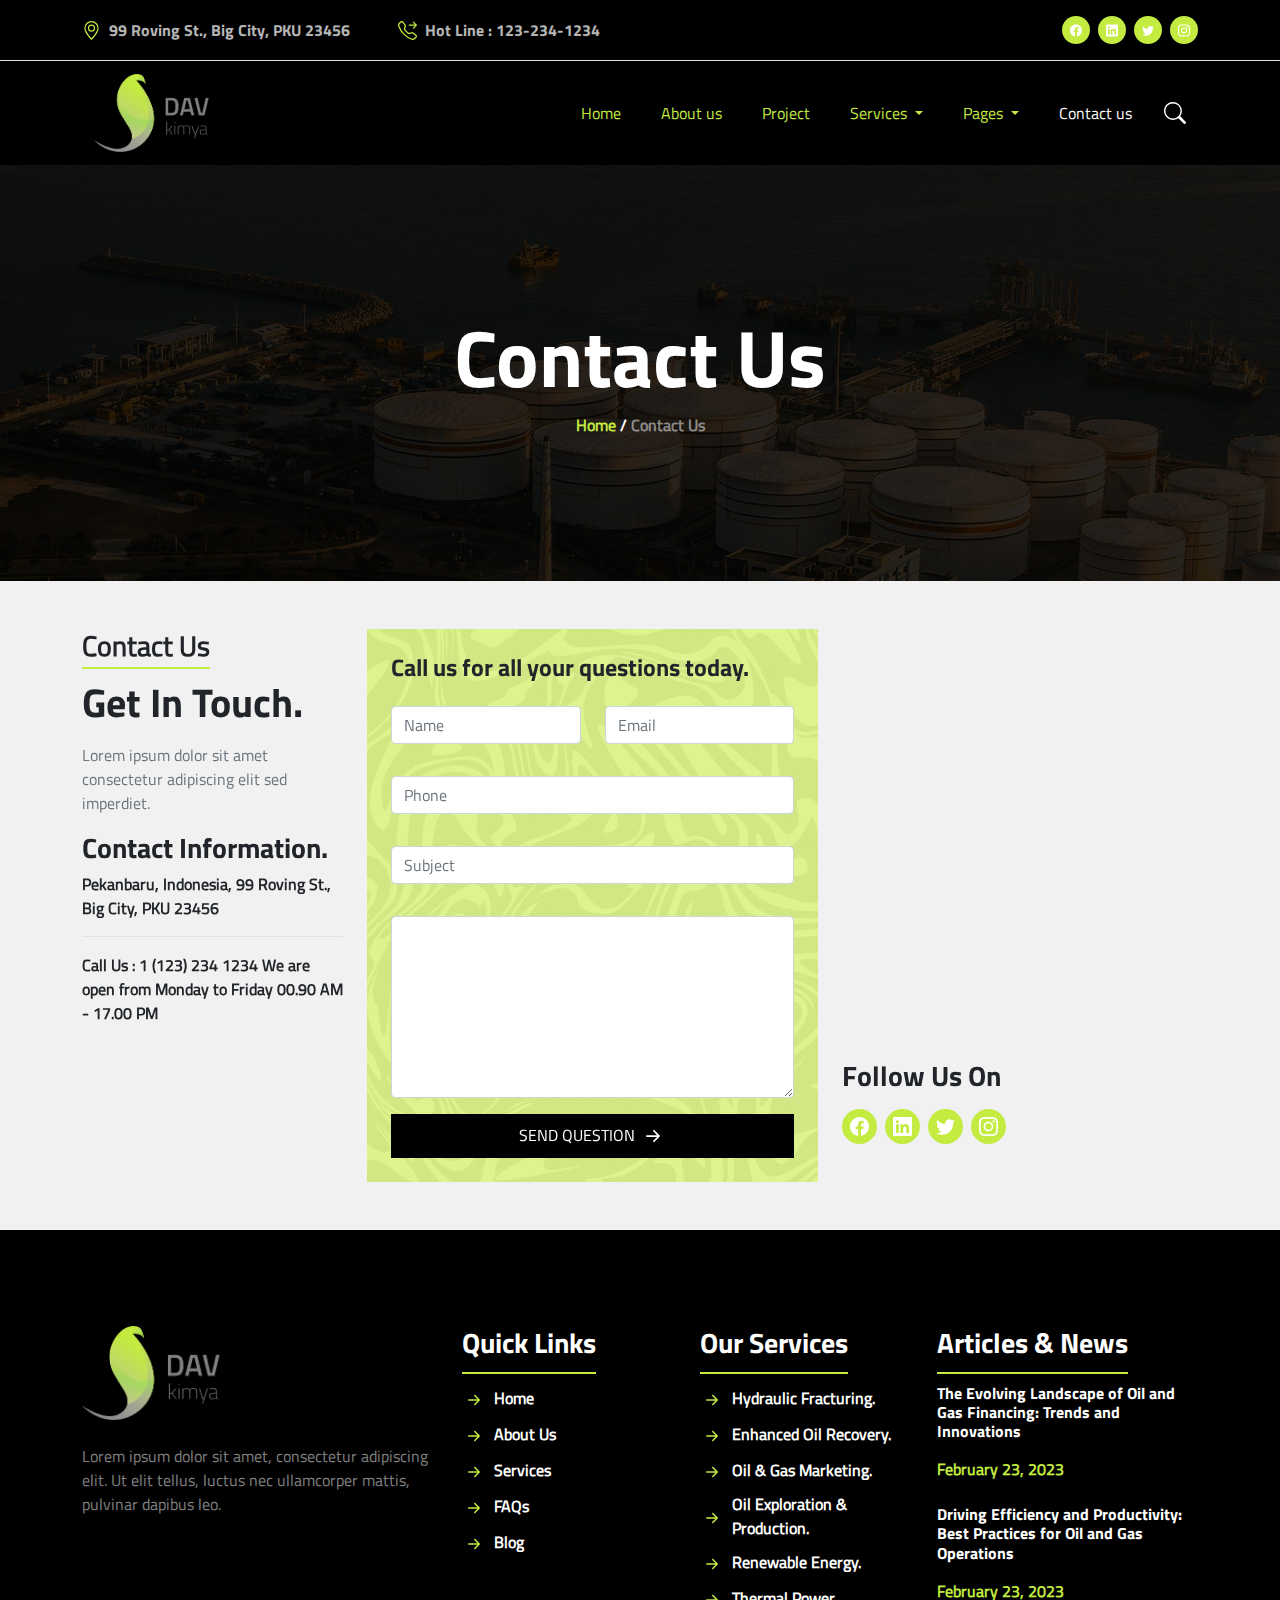
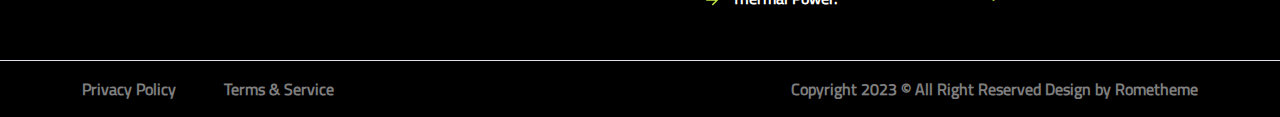
<file: contact.html>
<!DOCTYPE html>
<html lang="en">

<head>
    <meta charset="UTF-8">
    <meta name="viewport" content="width=device-width, initial-scale=1.0">
    <link rel="stylesheet" href="https://cdn.jsdelivr.net/npm/swiper@9/swiper-bundle.min.css" />
    <link href="assets/css/swiper-bundle.min.css">
    <!-- Bootstrap core CSS -->
    <link href="assets/css/bootstrap.min.css" rel="stylesheet">
    <link rel='stylesheet' type='text/css' media='screen' href='assets/css/styles.css'>
    <title>Contact</title>
</head>

<body>

    <!-- search modal -->

    <div class="modal fade" id="exampleModal" tabindex="-1" aria-labelledby="exampleModalLabel" aria-hidden="true">
        <div class="modal-dialog modal-dialog-centered">
            <div class="modal-content bg-transparent border-0">
                <div class="modal-header border-0">
                    <svg xmlns="http://www.w3.org/2000/svg" data-bs-dismiss="modal" aria-label="Close" width="32"
                        height="32" fill="currentColor" class="bi bi-x-lg ms-auto cursor text-white"
                        viewBox="0 0 16 16">
                        <path
                            d="M2.146 2.854a.5.5 0 1 1 .708-.708L8 7.293l5.146-5.147a.5.5 0 0 1 .708.708L8.707 8l5.147 5.146a.5.5 0 0 1-.708.708L8 8.707l-5.146 5.147a.5.5 0 0 1-.708-.708L7.293 8 2.146 2.854Z" />
                    </svg>
                </div>
                <div class="modal-body">
                    <form class="d-flex ms-4 cursor rounded-pill search-modal-form position-relative" role="search">
                        <input type="search"
                            class="rounded-pill text-white w-100 fw-bold form-control border-white bg-transparent"
                            placeholder="search">
                        <svg xmlns="http://www.w3.org/2000/svg" width="22" height="22" fill="currentColor"
                            class="bi bi-search text-white position-absolute" style="right: 14px;top: 8px;"
                            viewBox="0 0 16 16">
                            <path
                                d="M11.742 10.344a6.5 6.5 0 1 0-1.397 1.398h-.001c.03.04.062.078.098.115l3.85 3.85a1 1 0 0 0 1.415-1.414l-3.85-3.85a1.007 1.007 0 0 0-.115-.1zM12 6.5a5.5 5.5 0 1 1-11 0 5.5 5.5 0 0 1 11 0z" />
                        </svg>
                    </form>
                </div>
            </div>
        </div>
    </div>



    <!-- header -->

    <header>
        <!-- contact -->
        <div class="border-bottom">
            <div
                class="d-flex flex-wrap gap-4 align-items-center justify-content-md-between justify-content-center container py-3">
                <!-- address -->
                <div class="d-flex flex-wrap align-items-center justify-content-center gap-md-5 gap-3">
                    <div class="d-flex align-items-center gap-2">
                        <svg xmlns="http://www.w3.org/2000/svg" width="19" height="19" fill="currentColor"
                            class="bi bi-geo-alt primary-color" viewBox="0 0 16 16">
                            <path
                                d="M12.166 8.94c-.524 1.062-1.234 2.12-1.96 3.07A31.493 31.493 0 0 1 8 14.58a31.481 31.481 0 0 1-2.206-2.57c-.726-.95-1.436-2.008-1.96-3.07C3.304 7.867 3 6.862 3 6a5 5 0 0 1 10 0c0 .862-.305 1.867-.834 2.94zM8 16s6-5.686 6-10A6 6 0 0 0 2 6c0 4.314 6 10 6 10z" />
                            <path d="M8 8a2 2 0 1 1 0-4 2 2 0 0 1 0 4zm0 1a3 3 0 1 0 0-6 3 3 0 0 0 0 6z" />
                        </svg>
                        <span class="secondary-color">99 Roving St., Big City, PKU 23456</span>
                    </div>
                    <div class="d-flex align-items-center gap-2">
                        <svg xmlns="http://www.w3.org/2000/svg" width="19" height="19" fill="currentColor"
                            class="bi bi-telephone-forward primary-color" viewBox="0 0 16 16">
                            <path
                                d="M3.654 1.328a.678.678 0 0 0-1.015-.063L1.605 2.3c-.483.484-.661 1.169-.45 1.77a17.568 17.568 0 0 0 4.168 6.608 17.569 17.569 0 0 0 6.608 4.168c.601.211 1.286.033 1.77-.45l1.034-1.034a.678.678 0 0 0-.063-1.015l-2.307-1.794a.678.678 0 0 0-.58-.122l-2.19.547a1.745 1.745 0 0 1-1.657-.459L5.482 8.062a1.745 1.745 0 0 1-.46-1.657l.548-2.19a.678.678 0 0 0-.122-.58L3.654 1.328zM1.884.511a1.745 1.745 0 0 1 2.612.163L6.29 2.98c.329.423.445.974.315 1.494l-.547 2.19a.678.678 0 0 0 .178.643l2.457 2.457a.678.678 0 0 0 .644.178l2.189-.547a1.745 1.745 0 0 1 1.494.315l2.306 1.794c.829.645.905 1.87.163 2.611l-1.034 1.034c-.74.74-1.846 1.065-2.877.702a18.634 18.634 0 0 1-7.01-4.42 18.634 18.634 0 0 1-4.42-7.009c-.362-1.03-.037-2.137.703-2.877L1.885.511zm10.762.135a.5.5 0 0 1 .708 0l2.5 2.5a.5.5 0 0 1 0 .708l-2.5 2.5a.5.5 0 0 1-.708-.708L14.293 4H9.5a.5.5 0 0 1 0-1h4.793l-1.647-1.646a.5.5 0 0 1 0-.708z" />
                        </svg>
                        <span class="secondary-color">Hot Line : 123-234-1234</span>
                    </div>
                </div>
                <!-- socials -->
                <div class="d-flex align-items-center gap-2">
                    <a
                        class="d-block primary-bg transition rounded-circle p-2 d-flex align-items-center justify-content-center">
                        <svg xmlns="http://www.w3.org/2000/svg" width="19" height="19" fill="currentColor"
                            class="bi bi-facebook text-white" viewBox="0 0 16 16">
                            <path
                                d="M16 8.049c0-4.446-3.582-8.05-8-8.05C3.58 0-.002 3.603-.002 8.05c0 4.017 2.926 7.347 6.75 7.951v-5.625h-2.03V8.05H6.75V6.275c0-2.017 1.195-3.131 3.022-3.131.876 0 1.791.157 1.791.157v1.98h-1.009c-.993 0-1.303.621-1.303 1.258v1.51h2.218l-.354 2.326H9.25V16c3.824-.604 6.75-3.934 6.75-7.951z" />
                        </svg>
                    </a>
                    <a
                        class="d-block primary-bg transition rounded-circle p-2 d-flex align-items-center justify-content-center">
                        <svg xmlns="http://www.w3.org/2000/svg" width="19" height="19" fill="currentColor"
                            class="bi bi-linkedin text-white" viewBox="0 0 16 16">
                            <path
                                d="M0 1.146C0 .513.526 0 1.175 0h13.65C15.474 0 16 .513 16 1.146v13.708c0 .633-.526 1.146-1.175 1.146H1.175C.526 16 0 15.487 0 14.854V1.146zm4.943 12.248V6.169H2.542v7.225h2.401zm-1.2-8.212c.837 0 1.358-.554 1.358-1.248-.015-.709-.52-1.248-1.342-1.248-.822 0-1.359.54-1.359 1.248 0 .694.521 1.248 1.327 1.248h.016zm4.908 8.212V9.359c0-.216.016-.432.08-.586.173-.431.568-.878 1.232-.878.869 0 1.216.662 1.216 1.634v3.865h2.401V9.25c0-2.22-1.184-3.252-2.764-3.252-1.274 0-1.845.7-2.165 1.193v.025h-.016a5.54 5.54 0 0 1 .016-.025V6.169h-2.4c.03.678 0 7.225 0 7.225h2.4z" />
                        </svg>
                    </a>
                    <a
                        class="d-block primary-bg transition rounded-circle p-2 d-flex align-items-center justify-content-center">
                        <svg xmlns="http://www.w3.org/2000/svg" width="19" height="19" fill="currentColor"
                            class="bi bi-twitter text-white" viewBox="0 0 16 16">
                            <path
                                d="M5.026 15c6.038 0 9.341-5.003 9.341-9.334 0-.14 0-.282-.006-.422A6.685 6.685 0 0 0 16 3.542a6.658 6.658 0 0 1-1.889.518 3.301 3.301 0 0 0 1.447-1.817 6.533 6.533 0 0 1-2.087.793A3.286 3.286 0 0 0 7.875 6.03a9.325 9.325 0 0 1-6.767-3.429 3.289 3.289 0 0 0 1.018 4.382A3.323 3.323 0 0 1 .64 6.575v.045a3.288 3.288 0 0 0 2.632 3.218 3.203 3.203 0 0 1-.865.115 3.23 3.23 0 0 1-.614-.057 3.283 3.283 0 0 0 3.067 2.277A6.588 6.588 0 0 1 .78 13.58a6.32 6.32 0 0 1-.78-.045A9.344 9.344 0 0 0 5.026 15z" />
                        </svg>
                    </a>
                    <a
                        class="d-block primary-bg transition rounded-circle p-2 d-flex align-items-center justify-content-center">
                        <svg xmlns="http://www.w3.org/2000/svg" width="19" height="19" fill="currentColor"
                            class="bi bi-instagram text-white" viewBox="0 0 16 16">
                            <path
                                d="M8 0C5.829 0 5.556.01 4.703.048 3.85.088 3.269.222 2.76.42a3.917 3.917 0 0 0-1.417.923A3.927 3.927 0 0 0 .42 2.76C.222 3.268.087 3.85.048 4.7.01 5.555 0 5.827 0 8.001c0 2.172.01 2.444.048 3.297.04.852.174 1.433.372 1.942.205.526.478.972.923 1.417.444.445.89.719 1.416.923.51.198 1.09.333 1.942.372C5.555 15.99 5.827 16 8 16s2.444-.01 3.298-.048c.851-.04 1.434-.174 1.943-.372a3.916 3.916 0 0 0 1.416-.923c.445-.445.718-.891.923-1.417.197-.509.332-1.09.372-1.942C15.99 10.445 16 10.173 16 8s-.01-2.445-.048-3.299c-.04-.851-.175-1.433-.372-1.941a3.926 3.926 0 0 0-.923-1.417A3.911 3.911 0 0 0 13.24.42c-.51-.198-1.092-.333-1.943-.372C10.443.01 10.172 0 7.998 0h.003zm-.717 1.442h.718c2.136 0 2.389.007 3.232.046.78.035 1.204.166 1.486.275.373.145.64.319.92.599.28.28.453.546.598.92.11.281.24.705.275 1.485.039.843.047 1.096.047 3.231s-.008 2.389-.047 3.232c-.035.78-.166 1.203-.275 1.485a2.47 2.47 0 0 1-.599.919c-.28.28-.546.453-.92.598-.28.11-.704.24-1.485.276-.843.038-1.096.047-3.232.047s-2.39-.009-3.233-.047c-.78-.036-1.203-.166-1.485-.276a2.478 2.478 0 0 1-.92-.598 2.48 2.48 0 0 1-.6-.92c-.109-.281-.24-.705-.275-1.485-.038-.843-.046-1.096-.046-3.233 0-2.136.008-2.388.046-3.231.036-.78.166-1.204.276-1.486.145-.373.319-.64.599-.92.28-.28.546-.453.92-.598.282-.11.705-.24 1.485-.276.738-.034 1.024-.044 2.515-.045v.002zm4.988 1.328a.96.96 0 1 0 0 1.92.96.96 0 0 0 0-1.92zm-4.27 1.122a4.109 4.109 0 1 0 0 8.217 4.109 4.109 0 0 0 0-8.217zm0 1.441a2.667 2.667 0 1 1 0 5.334 2.667 2.667 0 0 1 0-5.334z" />
                        </svg>
                    </a>
                </div>
            </div>
        </div>
        <!-- menu && logo -->
        <div>

            <!-- menu -->
            <nav class="navbar navbar-expand-lg bg-body-tertiary container">
                <div class="container-fluid">
                    <!-- logo -->
                    <a class="navbar-brand" href="#">
                        <img alt="logo" src="assets/img/dav logo_Final.png" class="img-fluid">
                    </a>
                    <div class="d-flex align-items-center gap-3">
                        <button class="navbar-toggler primary-border" type="button" data-bs-toggle="collapse"
                            data-bs-target="#navbarSupportedContent" aria-controls="navbarSupportedContent"
                            aria-expanded="false" aria-label="Toggle navigation">
                            <svg xmlns="http://www.w3.org/2000/svg" width="32" height="32" fill="currentColor"
                                class="bi bi-list primary-color" viewBox="0 0 16 16">
                                <path fill-rule="evenodd"
                                    d="M2.5 12a.5.5 0 0 1 .5-.5h10a.5.5 0 0 1 0 1H3a.5.5 0 0 1-.5-.5zm0-4a.5.5 0 0 1 .5-.5h10a.5.5 0 0 1 0 1H3a.5.5 0 0 1-.5-.5zm0-4a.5.5 0 0 1 .5-.5h10a.5.5 0 0 1 0 1H3a.5.5 0 0 1-.5-.5z" />
                            </svg>
                        </button>
                        <form class="d-flex d-lg-none ms-4 cursor" role="search" data-bs-toggle="modal"
                            data-bs-target="#exampleModal">
                            <svg xmlns="http://www.w3.org/2000/svg" width="22" height="22" fill="currentColor"
                                class="bi bi-search text-white" viewBox="0 0 16 16">
                                <path
                                    d="M11.742 10.344a6.5 6.5 0 1 0-1.397 1.398h-.001c.03.04.062.078.098.115l3.85 3.85a1 1 0 0 0 1.415-1.414l-3.85-3.85a1.007 1.007 0 0 0-.115-.1zM12 6.5a5.5 5.5 0 1 1-11 0 5.5 5.5 0 0 1 11 0z" />
                            </svg>
                        </form>
                    </div>
                    <div class="collapse navbar-collapse" id="navbarSupportedContent">
                        <ul class="navbar-nav ms-auto mb-2 mb-lg-0 gap-4">
                            <li class="nav-item">
                                <a class="nav-link primary-color" aria-current="page" href="index.html">Home</a>
                            </li>
                            <li class="nav-item">
                                <a class="nav-link primary-color" href="about.html">About us</a>
                            </li>
                            <li class="nav-item">
                                <a class="nav-link primary-color" href="project.html">Project</a>
                            </li>
                            <li class="nav-item dropdown">
                                <a class="nav-link primary-color dropdown-toggle" href="#" role="button"
                                    data-bs-toggle="dropdown" aria-expanded="false">
                                    Services
                                </a>
                                <ul class="dropdown-menu">
                                    <li><a class="dropdown-item" href="single-service.html">Single Services</a></li>
                                </ul>
                            </li>
                            <li class="nav-item dropdown">
                                <a class="nav-link primary-color dropdown-toggle" href="#" role="button"
                                    data-bs-toggle="dropdown" aria-expanded="false">
                                    Pages
                                </a>
                                <ul class="dropdown-menu">
                                    <li><a class="dropdown-item" href="faqs.html">FAQs</a></li>
                                    <li><a class="dropdown-item" href="articles.html">Blog</a></li>
                                    <li><a class="dropdown-item" href="single-post.html">Single Post</a></li>
                                    <li><a class="dropdown-item" href="404.html">404 Error</a></li>
                                </ul>
                            </li>
                            <li class="nav-item">
                                <a class="nav-link primary-color active" href="contact.html">Contact us</a>
                            </li>
                        </ul>
                        <form class="d-none d-lg-flex cursor ms-4" role="search" data-bs-toggle="modal"
                            data-bs-target="#exampleModal">
                            <svg xmlns="http://www.w3.org/2000/svg" width="22" height="22" fill="currentColor"
                                class="bi bi-search text-white" viewBox="0 0 16 16">
                                <path
                                    d="M11.742 10.344a6.5 6.5 0 1 0-1.397 1.398h-.001c.03.04.062.078.098.115l3.85 3.85a1 1 0 0 0 1.415-1.414l-3.85-3.85a1.007 1.007 0 0 0-.115-.1zM12 6.5a5.5 5.5 0 1 1-11 0 5.5 5.5 0 0 1 11 0z" />
                            </svg>
                        </form>
                    </div>
                </div>
            </nav>
            <!-- </nav> -->
        </div>
    </header>

    <!-- main -->

    <main>

        <!-- contact-title -->

        <section id="contact-title"
            class="d-flex align-items-center top justify-content-center py-5 px-2 position-relative">
            <div class="container text-white fw-bold text-center my-5 py-5 position-relative">
                <h1 class="display-1">Contact Us</h1>
                <div class="d-flex align-items-center justify-content-center gap-1">
                    <a href="index.html" class="d-block primary-color fw-bold text-decoration-none">Home</a>
                    <span>/</span>
                    <span class="text-white-50">Contact Us</span>
                </div>
            </div>
        </section>

        <!-- contact -->

        <section id="contact" class="container my-5 left">
            <div class="row g-4">
                <div class="col-lg-3 col-md-6">
                    <div class="container px-0 position-relative text-center text-lg-start">
                        <span class="h3">Contact Us</span>
                        <h1 class="my-3">
                            Get In Touch.
                        </h1>
                        <p class="text-muted">Lorem ipsum dolor sit amet consectetur adipiscing elit sed imperdiet.
                        </p>
                        <h3 class="fw-bold">
                            Contact Information.
                        </h3>
                        <p class="fw-bold border-bottom pb-3">Pekanbaru, Indonesia, 99 Roving St., Big City, PKU 23456
                        </p>
                        <p class="fw-bold mt-3">
                            Call Us : 1 (123) 234 1234
                            We are open from Monday to Friday 00.90 AM - 17.00 PM
                        </p>
                    </div>
                </div>
                <div class="col-lg-5 col-md-6">
                    <form class="p-4 position-relative">
                        <div class="position-relative">
                            <h4 class="fw-bold">
                                Call us for all your questions today.
                            </h4>
                            <div class="row">
                                <div class="col-md-6">
                                    <input class="form-control my-3" placeholder="Name">
                                </div>
                                <div class="col-md-6">
                                    <input type="email" class="form-control my-3" placeholder="Email">
                                </div>
                            </div>
                            <div class="row">
                                <div class="col-12">
                                    <input type="tel" class="form-control my-3" placeholder="Phone">
                                </div>
                            </div>
                            <div class="row">
                                <div class="col-12">
                                    <input class="form-control my-3" placeholder="Subject">
                                </div>
                            </div>
                            <div class="row mt-3">
                                <div class="col-12">
                                    <textarea rows="7" class="form-control"></textarea>
                                </div>
                            </div>
                            <button
                                class="d-flex bg-black align-items-center mt-3 justify-content-center w-100 fw-bold gap-1 border-0 py-2 text-white transition text-decoration-none">
                                <span class="h6 mb-0">SEND QUESTION</span>
                                <svg xmlns="http://www.w3.org/2000/svg" width="28" height="28" fill="currentColor"
                                    class="bi bi-arrow-right-short" viewBox="0 0 16 16">
                                    <path fill-rule="evenodd"
                                        d="M4 8a.5.5 0 0 1 .5-.5h5.793L8.146 5.354a.5.5 0 1 1 .708-.708l3 3a.5.5 0 0 1 0 .708l-3 3a.5.5 0 0 1-.708-.708L10.293 8.5H4.5A.5.5 0 0 1 4 8z" />
                                </svg>
                            </button>
                        </div>
                    </form>
                </div>
                <div class="col-lg-4 col-12">
                    <iframe class="w-100"
                        src="https://www.google.com/maps/embed?pb=!1m14!1m8!1m3!1d317893.1993960357!2d-0.119554!3d51.503297!3m2!1i1024!2i768!4f13.1!3m3!1m2!1s0x487604b900d26973%3A0x4291f3172409ea92!2slastminute.com%20London%20Eye!5e0!3m2!1sen!2sus!4v1688062817990!5m2!1sen!2sus"
                        height="400" style="border:0;" allowfullscreen="" loading="lazy"
                        referrerpolicy="no-referrer-when-downgrade"></iframe>
                    <div>
                        <h3 class="fw-bold mt-4 text-center text-lg-start">
                            Follow Us On
                        </h3>
                        <div
                            class="d-flex align-items-center justify-content-center justify-content-lg-start gap-2 mt-3 socials">
                            <a
                                class="d-block primary-bg transition rounded-circle p-2 d-flex align-items-center justify-content-center">
                                <svg xmlns="http://www.w3.org/2000/svg" width="19" height="19" fill="currentColor"
                                    class="bi bi-facebook text-white" viewBox="0 0 16 16">
                                    <path
                                        d="M16 8.049c0-4.446-3.582-8.05-8-8.05C3.58 0-.002 3.603-.002 8.05c0 4.017 2.926 7.347 6.75 7.951v-5.625h-2.03V8.05H6.75V6.275c0-2.017 1.195-3.131 3.022-3.131.876 0 1.791.157 1.791.157v1.98h-1.009c-.993 0-1.303.621-1.303 1.258v1.51h2.218l-.354 2.326H9.25V16c3.824-.604 6.75-3.934 6.75-7.951z" />
                                </svg>
                            </a>
                            <a
                                class="d-block primary-bg transition rounded-circle p-2 d-flex align-items-center justify-content-center">
                                <svg xmlns="http://www.w3.org/2000/svg" width="19" height="19" fill="currentColor"
                                    class="bi bi-linkedin text-white" viewBox="0 0 16 16">
                                    <path
                                        d="M0 1.146C0 .513.526 0 1.175 0h13.65C15.474 0 16 .513 16 1.146v13.708c0 .633-.526 1.146-1.175 1.146H1.175C.526 16 0 15.487 0 14.854V1.146zm4.943 12.248V6.169H2.542v7.225h2.401zm-1.2-8.212c.837 0 1.358-.554 1.358-1.248-.015-.709-.52-1.248-1.342-1.248-.822 0-1.359.54-1.359 1.248 0 .694.521 1.248 1.327 1.248h.016zm4.908 8.212V9.359c0-.216.016-.432.08-.586.173-.431.568-.878 1.232-.878.869 0 1.216.662 1.216 1.634v3.865h2.401V9.25c0-2.22-1.184-3.252-2.764-3.252-1.274 0-1.845.7-2.165 1.193v.025h-.016a5.54 5.54 0 0 1 .016-.025V6.169h-2.4c.03.678 0 7.225 0 7.225h2.4z" />
                                </svg>
                            </a>
                            <a
                                class="d-block primary-bg transition rounded-circle p-2 d-flex align-items-center justify-content-center">
                                <svg xmlns="http://www.w3.org/2000/svg" width="19" height="19" fill="currentColor"
                                    class="bi bi-twitter text-white" viewBox="0 0 16 16">
                                    <path
                                        d="M5.026 15c6.038 0 9.341-5.003 9.341-9.334 0-.14 0-.282-.006-.422A6.685 6.685 0 0 0 16 3.542a6.658 6.658 0 0 1-1.889.518 3.301 3.301 0 0 0 1.447-1.817 6.533 6.533 0 0 1-2.087.793A3.286 3.286 0 0 0 7.875 6.03a9.325 9.325 0 0 1-6.767-3.429 3.289 3.289 0 0 0 1.018 4.382A3.323 3.323 0 0 1 .64 6.575v.045a3.288 3.288 0 0 0 2.632 3.218 3.203 3.203 0 0 1-.865.115 3.23 3.23 0 0 1-.614-.057 3.283 3.283 0 0 0 3.067 2.277A6.588 6.588 0 0 1 .78 13.58a6.32 6.32 0 0 1-.78-.045A9.344 9.344 0 0 0 5.026 15z" />
                                </svg>
                            </a>
                            <a
                                class="d-block primary-bg transition rounded-circle p-2 d-flex align-items-center justify-content-center">
                                <svg xmlns="http://www.w3.org/2000/svg" width="19" height="19" fill="currentColor"
                                    class="bi bi-instagram text-white" viewBox="0 0 16 16">
                                    <path
                                        d="M8 0C5.829 0 5.556.01 4.703.048 3.85.088 3.269.222 2.76.42a3.917 3.917 0 0 0-1.417.923A3.927 3.927 0 0 0 .42 2.76C.222 3.268.087 3.85.048 4.7.01 5.555 0 5.827 0 8.001c0 2.172.01 2.444.048 3.297.04.852.174 1.433.372 1.942.205.526.478.972.923 1.417.444.445.89.719 1.416.923.51.198 1.09.333 1.942.372C5.555 15.99 5.827 16 8 16s2.444-.01 3.298-.048c.851-.04 1.434-.174 1.943-.372a3.916 3.916 0 0 0 1.416-.923c.445-.445.718-.891.923-1.417.197-.509.332-1.09.372-1.942C15.99 10.445 16 10.173 16 8s-.01-2.445-.048-3.299c-.04-.851-.175-1.433-.372-1.941a3.926 3.926 0 0 0-.923-1.417A3.911 3.911 0 0 0 13.24.42c-.51-.198-1.092-.333-1.943-.372C10.443.01 10.172 0 7.998 0h.003zm-.717 1.442h.718c2.136 0 2.389.007 3.232.046.78.035 1.204.166 1.486.275.373.145.64.319.92.599.28.28.453.546.598.92.11.281.24.705.275 1.485.039.843.047 1.096.047 3.231s-.008 2.389-.047 3.232c-.035.78-.166 1.203-.275 1.485a2.47 2.47 0 0 1-.599.919c-.28.28-.546.453-.92.598-.28.11-.704.24-1.485.276-.843.038-1.096.047-3.232.047s-2.39-.009-3.233-.047c-.78-.036-1.203-.166-1.485-.276a2.478 2.478 0 0 1-.92-.598 2.48 2.48 0 0 1-.6-.92c-.109-.281-.24-.705-.275-1.485-.038-.843-.046-1.096-.046-3.233 0-2.136.008-2.388.046-3.231.036-.78.166-1.204.276-1.486.145-.373.319-.64.599-.92.28-.28.546-.453.92-.598.282-.11.705-.24 1.485-.276.738-.034 1.024-.044 2.515-.045v.002zm4.988 1.328a.96.96 0 1 0 0 1.92.96.96 0 0 0 0-1.92zm-4.27 1.122a4.109 4.109 0 1 0 0 8.217 4.109 4.109 0 0 0 0-8.217zm0 1.441a2.667 2.667 0 1 1 0 5.334 2.667 2.667 0 0 1 0-5.334z" />
                                </svg>
                            </a>
                        </div>
                    </div>
                </div>
            </div>
        </section>

    </main>

    <!-- footer -->

    <footer class="pt-5 text-white">
        <div class="container mt-5">
            <div class="row g-4">
                <div class="col-lg-4 col-md-6">
                    <img alt="logo" src="assets/img/dav logo_Final.png" class="img-fluid">
                    <p class="mt-4 text-white-50">
                        Lorem ipsum dolor sit amet, consectetur adipiscing elit. Ut elit tellus, luctus nec ullamcorper
                        mattis, pulvinar dapibus leo.
                    </p>
                </div>
                <div class="col-lg-5 col-md-6">
                    <div class="row g-4">
                        <div class="col-lg-6">
                            <span class="pb-2 h3">Quick Links</span>
                            <ul class="list-unstyled p-0 m-0 mt-4">
                                <li class="mb-2">
                                    <a href="index.html"
                                        class="d-flex align-items-center gap-2 text-decoration-none text-white fw-bold">
                                        <svg xmlns="http://www.w3.org/2000/svg" width="24" height="24"
                                            fill="currentColor"
                                            class="flex-shrink-0 bi bi-arrow-right-short primary-color mt-1"
                                            viewBox="0 0 16 16">
                                            <path fill-rule="evenodd"
                                                d="M4 8a.5.5 0 0 1 .5-.5h5.793L8.146 5.354a.5.5 0 1 1 .708-.708l3 3a.5.5 0 0 1 0 .708l-3 3a.5.5 0 0 1-.708-.708L10.293 8.5H4.5A.5.5 0 0 1 4 8z" />
                                        </svg>
                                        <span>Home</span>
                                    </a>
                                </li>
                                <li class="mb-2">
                                    <a href="about.html"
                                        class="d-flex align-items-center gap-2 text-decoration-none text-white fw-bold">
                                        <svg xmlns="http://www.w3.org/2000/svg" width="24" height="24"
                                            fill="currentColor"
                                            class="flex-shrink-0 bi bi-arrow-right-short primary-color mt-1"
                                            viewBox="0 0 16 16">
                                            <path fill-rule="evenodd"
                                                d="M4 8a.5.5 0 0 1 .5-.5h5.793L8.146 5.354a.5.5 0 1 1 .708-.708l3 3a.5.5 0 0 1 0 .708l-3 3a.5.5 0 0 1-.708-.708L10.293 8.5H4.5A.5.5 0 0 1 4 8z" />
                                        </svg>
                                        <span>About Us</span>
                                    </a>
                                </li>
                                <li class="mb-2">
                                    <a href="single-service.html"
                                        class="d-flex align-items-center gap-2 text-decoration-none text-white fw-bold">
                                        <svg xmlns="http://www.w3.org/2000/svg" width="24" height="24"
                                            fill="currentColor"
                                            class="flex-shrink-0 bi bi-arrow-right-short primary-color mt-1"
                                            viewBox="0 0 16 16">
                                            <path fill-rule="evenodd"
                                                d="M4 8a.5.5 0 0 1 .5-.5h5.793L8.146 5.354a.5.5 0 1 1 .708-.708l3 3a.5.5 0 0 1 0 .708l-3 3a.5.5 0 0 1-.708-.708L10.293 8.5H4.5A.5.5 0 0 1 4 8z" />
                                        </svg>
                                        <span>Services</span>
                                    </a>
                                </li>
                                <li class="mb-2">
                                    <a href="faqs.html"
                                        class="d-flex align-items-center gap-2 text-decoration-none text-white fw-bold">
                                        <svg xmlns="http://www.w3.org/2000/svg" width="24" height="24"
                                            fill="currentColor"
                                            class="flex-shrink-0 bi bi-arrow-right-short primary-color mt-1"
                                            viewBox="0 0 16 16">
                                            <path fill-rule="evenodd"
                                                d="M4 8a.5.5 0 0 1 .5-.5h5.793L8.146 5.354a.5.5 0 1 1 .708-.708l3 3a.5.5 0 0 1 0 .708l-3 3a.5.5 0 0 1-.708-.708L10.293 8.5H4.5A.5.5 0 0 1 4 8z" />
                                        </svg>
                                        <span>FAQs</span>
                                    </a>
                                </li>
                                <li>
                                    <a href="articles.html"
                                        class="d-flex align-items-center gap-2 text-decoration-none text-white fw-bold">
                                        <svg xmlns="http://www.w3.org/2000/svg" width="24" height="24"
                                            fill="currentColor"
                                            class="flex-shrink-0 bi bi-arrow-right-short primary-color mt-1"
                                            viewBox="0 0 16 16">
                                            <path fill-rule="evenodd"
                                                d="M4 8a.5.5 0 0 1 .5-.5h5.793L8.146 5.354a.5.5 0 1 1 .708-.708l3 3a.5.5 0 0 1 0 .708l-3 3a.5.5 0 0 1-.708-.708L10.293 8.5H4.5A.5.5 0 0 1 4 8z" />
                                        </svg>
                                        <span>Blog</span>
                                    </a>
                                </li>
                            </ul>
                        </div>
                        <div class="col-lg-6">
                            <span class="pb-2 h3">Our Services</span>
                            <ul class="list-unstyled p-0 m-0 mt-4">
                                <li class="mb-2">
                                    <a class="d-flex align-items-center gap-2 text-decoration-none text-white fw-bold">
                                        <svg xmlns="http://www.w3.org/2000/svg" width="24" height="24"
                                            fill="currentColor"
                                            class="flex-shrink-0 bi bi-arrow-right-short primary-color mt-1"
                                            viewBox="0 0 16 16">
                                            <path fill-rule="evenodd"
                                                d="M4 8a.5.5 0 0 1 .5-.5h5.793L8.146 5.354a.5.5 0 1 1 .708-.708l3 3a.5.5 0 0 1 0 .708l-3 3a.5.5 0 0 1-.708-.708L10.293 8.5H4.5A.5.5 0 0 1 4 8z" />
                                        </svg>
                                        <span>Hydraulic Fracturing.</span>
                                    </a>
                                </li>
                                <li class="mb-2">
                                    <a class="d-flex align-items-center gap-2 text-decoration-none text-white fw-bold">
                                        <svg xmlns="http://www.w3.org/2000/svg" width="24" height="24"
                                            fill="currentColor"
                                            class="flex-shrink-0 bi bi-arrow-right-short primary-color mt-1"
                                            viewBox="0 0 16 16">
                                            <path fill-rule="evenodd"
                                                d="M4 8a.5.5 0 0 1 .5-.5h5.793L8.146 5.354a.5.5 0 1 1 .708-.708l3 3a.5.5 0 0 1 0 .708l-3 3a.5.5 0 0 1-.708-.708L10.293 8.5H4.5A.5.5 0 0 1 4 8z" />
                                        </svg>
                                        <span>Enhanced Oil Recovery.</span>
                                    </a>
                                </li>
                                <li class="mb-2">
                                    <a class="d-flex align-items-center gap-2 text-decoration-none text-white fw-bold">
                                        <svg xmlns="http://www.w3.org/2000/svg" width="24" height="24"
                                            fill="currentColor"
                                            class="flex-shrink-0 bi bi-arrow-right-short primary-color mt-1"
                                            viewBox="0 0 16 16">
                                            <path fill-rule="evenodd"
                                                d="M4 8a.5.5 0 0 1 .5-.5h5.793L8.146 5.354a.5.5 0 1 1 .708-.708l3 3a.5.5 0 0 1 0 .708l-3 3a.5.5 0 0 1-.708-.708L10.293 8.5H4.5A.5.5 0 0 1 4 8z" />
                                        </svg>
                                        <span>Oil & Gas Marketing.</span>
                                    </a>
                                </li>
                                <li class="mb-2">
                                    <a class="d-flex align-items-center gap-2 text-decoration-none text-white fw-bold">
                                        <svg xmlns="http://www.w3.org/2000/svg" width="24" height="24"
                                            fill="currentColor"
                                            class="flex-shrink-0 bi bi-arrow-right-short primary-color mt-1"
                                            viewBox="0 0 16 16">
                                            <path fill-rule="evenodd"
                                                d="M4 8a.5.5 0 0 1 .5-.5h5.793L8.146 5.354a.5.5 0 1 1 .708-.708l3 3a.5.5 0 0 1 0 .708l-3 3a.5.5 0 0 1-.708-.708L10.293 8.5H4.5A.5.5 0 0 1 4 8z" />
                                        </svg>
                                        <span>Oil Exploration & Production.</span>
                                    </a>
                                </li>
                                <li class="mb-2">
                                    <a class="d-flex align-items-center gap-2 text-decoration-none text-white fw-bold">
                                        <svg xmlns="http://www.w3.org/2000/svg" width="24" height="24"
                                            fill="currentColor"
                                            class="flex-shrink-0 bi bi-arrow-right-short primary-color mt-1"
                                            viewBox="0 0 16 16">
                                            <path fill-rule="evenodd"
                                                d="M4 8a.5.5 0 0 1 .5-.5h5.793L8.146 5.354a.5.5 0 1 1 .708-.708l3 3a.5.5 0 0 1 0 .708l-3 3a.5.5 0 0 1-.708-.708L10.293 8.5H4.5A.5.5 0 0 1 4 8z" />
                                        </svg>
                                        <span>Renewable Energy.</span>
                                    </a>
                                </li>
                                <li>
                                    <a class="d-flex align-items-center gap-2 text-decoration-none text-white fw-bold">
                                        <svg xmlns="http://www.w3.org/2000/svg" width="24" height="24"
                                            fill="currentColor"
                                            class="flex-shrink-0 bi bi-arrow-right-short primary-color mt-1"
                                            viewBox="0 0 16 16">
                                            <path fill-rule="evenodd"
                                                d="M4 8a.5.5 0 0 1 .5-.5h5.793L8.146 5.354a.5.5 0 1 1 .708-.708l3 3a.5.5 0 0 1 0 .708l-3 3a.5.5 0 0 1-.708-.708L10.293 8.5H4.5A.5.5 0 0 1 4 8z" />
                                        </svg>
                                        <span>Thermal Power.</span>
                                    </a>
                                </li>
                            </ul>
                        </div>
                    </div>
                </div>
                <div class="col-lg-3 col-md-6">
                    <span class="pb-2 h3">Articles & News</span>
                    <div class="mt-4">
                        <a class="h6 mb-3 d-block fw-bold text-decoration-none transition">
                            The Evolving Landscape of Oil and Gas Financing: Trends and Innovations
                        </a>
                        <span class="primary-color fw-bold d-block">February 23, 2023</span>
                    </div>
                    <div class="mt-4">
                        <a class="h6 mb-3 d-block fw-bold text-decoration-none transition">
                            Driving Efficiency and Productivity: Best Practices for Oil and Gas Operations
                        </a>
                        <span class="primary-color fw-bold d-block">February 23, 2023</span>
                    </div>
                </div>
            </div>
        </div>
        <div class="border-top mt-5">
            <div
                class="d-flex flex-wrap container align-items-center justify-content-center justify-content-lg-between gap-4 py-3">
                <div class="d-flex fw-bold align-items-center gap-5">
                    <a class="text-white-50 text-decoration-none">Privacy Policy</a>
                    <a class="text-white-50 text-decoration-none">Terms & Service</a>
                </div>
                <p class="mb-0 fw-bold text-white-50 text-center">Copyright 2023 © All Right Reserved Design by
                    Rometheme</p>
            </div>
        </div>
    </footer>

    <!-- Swiper JS -->
    <script src="https://cdn.jsdelivr.net/npm/swiper@9/swiper-bundle.min.js"></script>
    <script src="assets/js/swiper-bundle.min.js"></script>
    <script src="assets/js/scrollreveal.min.js"></script>
    <script src="assets/js/scripts.js"></script>
    <script src="assets/js/bootstrap.bundle.min.js"></script>
</body>

</html>
</file>
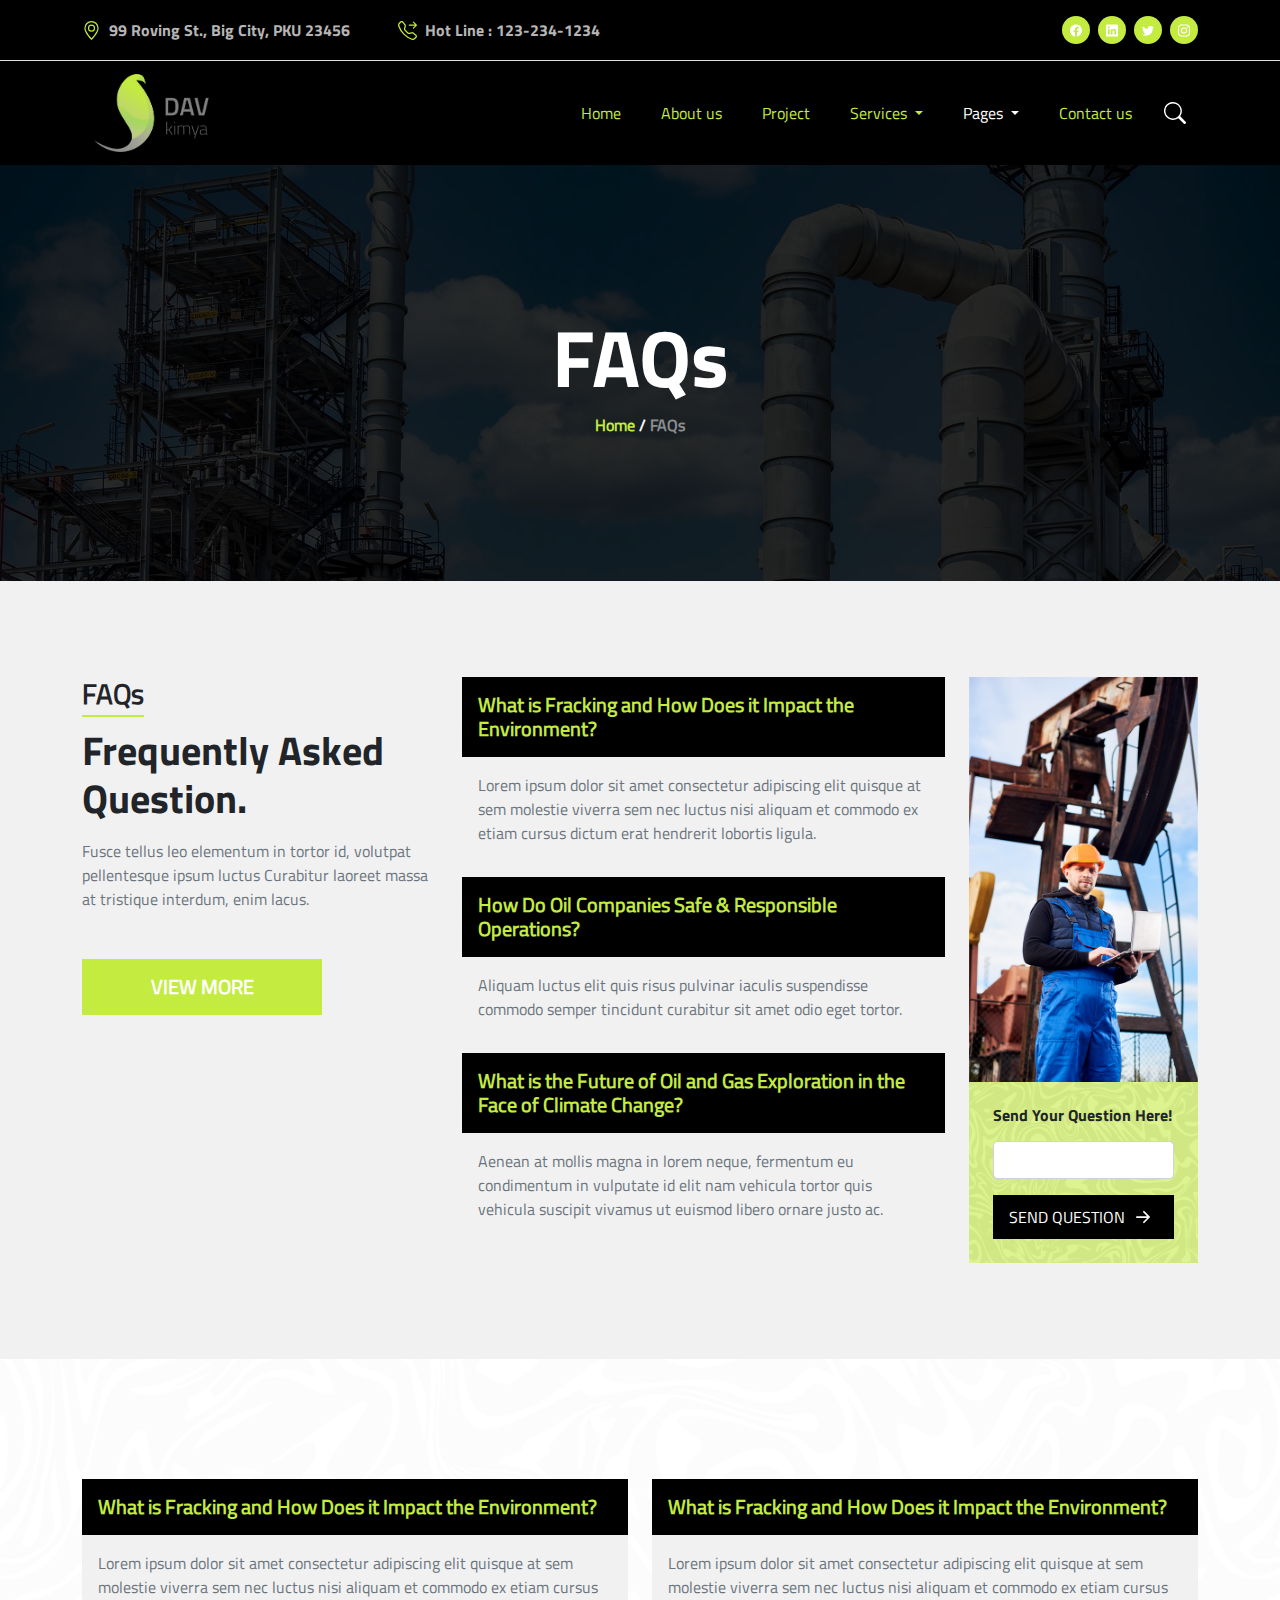
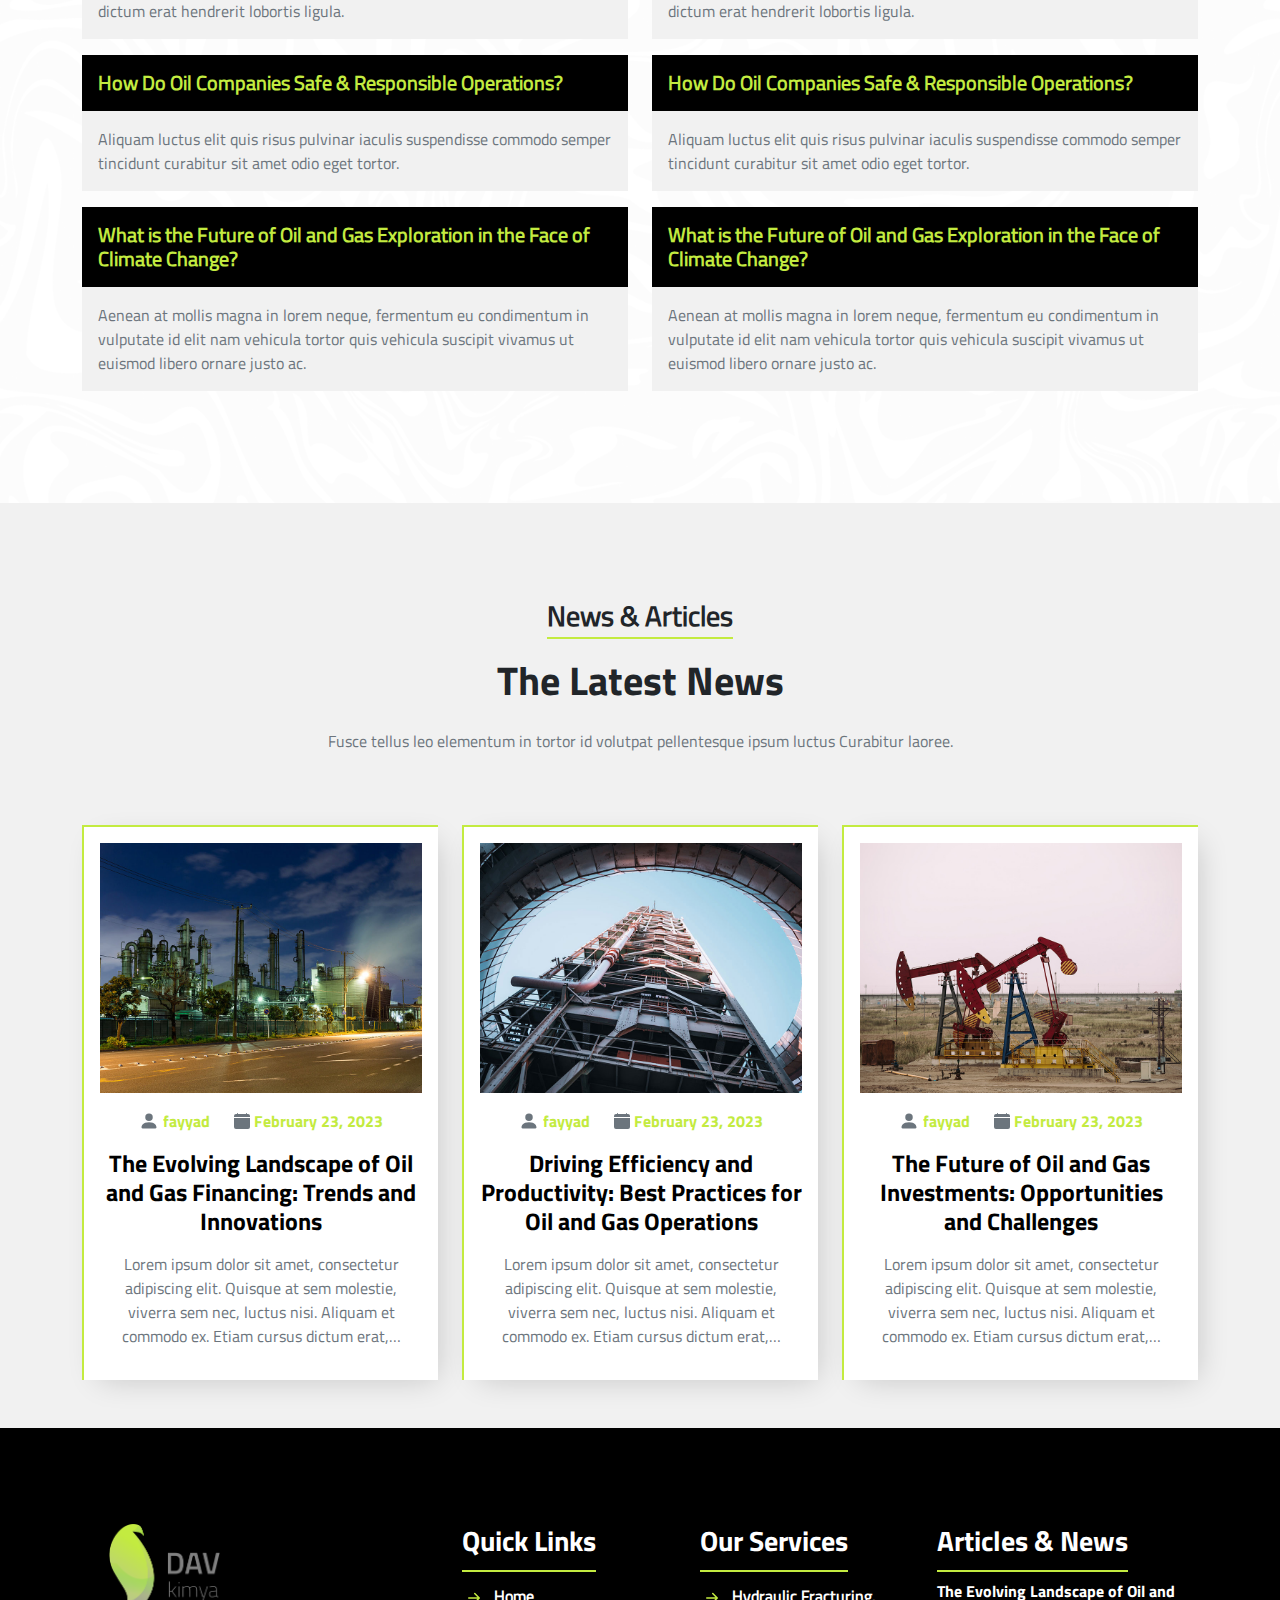
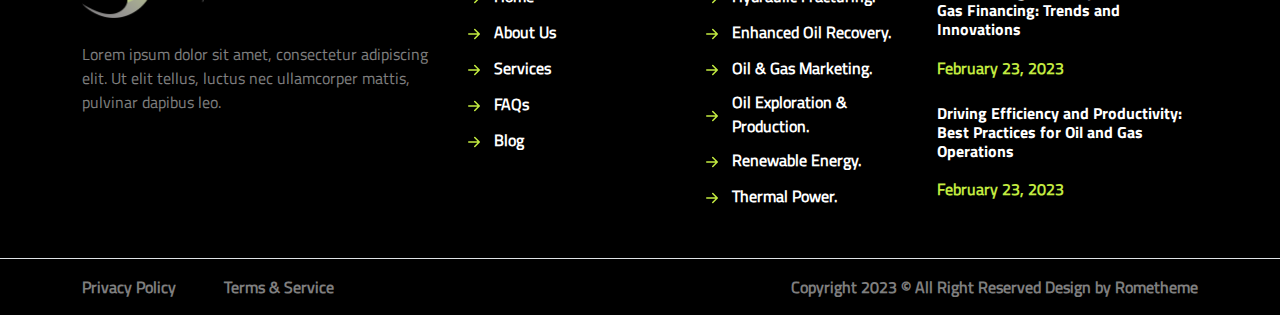
<file: faqs.html>
<!DOCTYPE html>
<html lang="en">

<head>
    <meta charset="UTF-8">
    <meta name="viewport" content="width=device-width, initial-scale=1.0">
    <link rel="stylesheet" href="https://cdn.jsdelivr.net/npm/swiper@9/swiper-bundle.min.css" />
    <!-- Bootstrap core CSS -->
    <link href="assets/css/bootstrap.min.css" rel="stylesheet">
    <link rel='stylesheet' type='text/css' media='screen' href='assets/css/styles.css'>
    <title>FAQs</title>
</head>

<body>

    <!-- search modal -->

    <div class="modal fade" id="exampleModal" tabindex="-1" aria-labelledby="exampleModalLabel" aria-hidden="true">
        <div class="modal-dialog modal-dialog-centered">
            <div class="modal-content bg-transparent border-0">
                <div class="modal-header border-0">
                    <svg xmlns="http://www.w3.org/2000/svg" data-bs-dismiss="modal" aria-label="Close" width="32"
                        height="32" fill="currentColor" class="bi bi-x-lg ms-auto cursor text-white"
                        viewBox="0 0 16 16">
                        <path
                            d="M2.146 2.854a.5.5 0 1 1 .708-.708L8 7.293l5.146-5.147a.5.5 0 0 1 .708.708L8.707 8l5.147 5.146a.5.5 0 0 1-.708.708L8 8.707l-5.146 5.147a.5.5 0 0 1-.708-.708L7.293 8 2.146 2.854Z" />
                    </svg>
                </div>
                <div class="modal-body">
                    <form class="d-flex ms-4 cursor rounded-pill search-modal-form position-relative" role="search">
                        <input type="search"
                            class="rounded-pill text-white w-100 fw-bold form-control border-white bg-transparent"
                            placeholder="search">
                        <svg xmlns="http://www.w3.org/2000/svg" width="22" height="22" fill="currentColor"
                            class="bi bi-search text-white position-absolute" style="right: 14px;top: 8px;"
                            viewBox="0 0 16 16">
                            <path
                                d="M11.742 10.344a6.5 6.5 0 1 0-1.397 1.398h-.001c.03.04.062.078.098.115l3.85 3.85a1 1 0 0 0 1.415-1.414l-3.85-3.85a1.007 1.007 0 0 0-.115-.1zM12 6.5a5.5 5.5 0 1 1-11 0 5.5 5.5 0 0 1 11 0z" />
                        </svg>
                    </form>
                </div>
            </div>
        </div>
    </div>



    <!-- header -->

    <header>
        <!-- contact -->
        <div class="border-bottom">
            <div
                class="d-flex flex-wrap gap-4 align-items-center justify-content-md-between justify-content-center container py-3">
                <!-- address -->
                <div class="d-flex flex-wrap align-items-center justify-content-center gap-md-5 gap-3">
                    <div class="d-flex align-items-center gap-2">
                        <svg xmlns="http://www.w3.org/2000/svg" width="19" height="19" fill="currentColor"
                            class="bi bi-geo-alt primary-color" viewBox="0 0 16 16">
                            <path
                                d="M12.166 8.94c-.524 1.062-1.234 2.12-1.96 3.07A31.493 31.493 0 0 1 8 14.58a31.481 31.481 0 0 1-2.206-2.57c-.726-.95-1.436-2.008-1.96-3.07C3.304 7.867 3 6.862 3 6a5 5 0 0 1 10 0c0 .862-.305 1.867-.834 2.94zM8 16s6-5.686 6-10A6 6 0 0 0 2 6c0 4.314 6 10 6 10z" />
                            <path d="M8 8a2 2 0 1 1 0-4 2 2 0 0 1 0 4zm0 1a3 3 0 1 0 0-6 3 3 0 0 0 0 6z" />
                        </svg>
                        <span class="secondary-color">99 Roving St., Big City, PKU 23456</span>
                    </div>
                    <div class="d-flex align-items-center gap-2">
                        <svg xmlns="http://www.w3.org/2000/svg" width="19" height="19" fill="currentColor"
                            class="bi bi-telephone-forward primary-color" viewBox="0 0 16 16">
                            <path
                                d="M3.654 1.328a.678.678 0 0 0-1.015-.063L1.605 2.3c-.483.484-.661 1.169-.45 1.77a17.568 17.568 0 0 0 4.168 6.608 17.569 17.569 0 0 0 6.608 4.168c.601.211 1.286.033 1.77-.45l1.034-1.034a.678.678 0 0 0-.063-1.015l-2.307-1.794a.678.678 0 0 0-.58-.122l-2.19.547a1.745 1.745 0 0 1-1.657-.459L5.482 8.062a1.745 1.745 0 0 1-.46-1.657l.548-2.19a.678.678 0 0 0-.122-.58L3.654 1.328zM1.884.511a1.745 1.745 0 0 1 2.612.163L6.29 2.98c.329.423.445.974.315 1.494l-.547 2.19a.678.678 0 0 0 .178.643l2.457 2.457a.678.678 0 0 0 .644.178l2.189-.547a1.745 1.745 0 0 1 1.494.315l2.306 1.794c.829.645.905 1.87.163 2.611l-1.034 1.034c-.74.74-1.846 1.065-2.877.702a18.634 18.634 0 0 1-7.01-4.42 18.634 18.634 0 0 1-4.42-7.009c-.362-1.03-.037-2.137.703-2.877L1.885.511zm10.762.135a.5.5 0 0 1 .708 0l2.5 2.5a.5.5 0 0 1 0 .708l-2.5 2.5a.5.5 0 0 1-.708-.708L14.293 4H9.5a.5.5 0 0 1 0-1h4.793l-1.647-1.646a.5.5 0 0 1 0-.708z" />
                        </svg>
                        <span class="secondary-color">Hot Line : 123-234-1234</span>
                    </div>
                </div>
                <!-- socials -->
                <div class="d-flex align-items-center gap-2">
                    <a
                        class="d-block primary-bg transition rounded-circle p-2 d-flex align-items-center justify-content-center">
                        <svg xmlns="http://www.w3.org/2000/svg" width="19" height="19" fill="currentColor"
                            class="bi bi-facebook text-white" viewBox="0 0 16 16">
                            <path
                                d="M16 8.049c0-4.446-3.582-8.05-8-8.05C3.58 0-.002 3.603-.002 8.05c0 4.017 2.926 7.347 6.75 7.951v-5.625h-2.03V8.05H6.75V6.275c0-2.017 1.195-3.131 3.022-3.131.876 0 1.791.157 1.791.157v1.98h-1.009c-.993 0-1.303.621-1.303 1.258v1.51h2.218l-.354 2.326H9.25V16c3.824-.604 6.75-3.934 6.75-7.951z" />
                        </svg>
                    </a>
                    <a
                        class="d-block primary-bg transition rounded-circle p-2 d-flex align-items-center justify-content-center">
                        <svg xmlns="http://www.w3.org/2000/svg" width="19" height="19" fill="currentColor"
                            class="bi bi-linkedin text-white" viewBox="0 0 16 16">
                            <path
                                d="M0 1.146C0 .513.526 0 1.175 0h13.65C15.474 0 16 .513 16 1.146v13.708c0 .633-.526 1.146-1.175 1.146H1.175C.526 16 0 15.487 0 14.854V1.146zm4.943 12.248V6.169H2.542v7.225h2.401zm-1.2-8.212c.837 0 1.358-.554 1.358-1.248-.015-.709-.52-1.248-1.342-1.248-.822 0-1.359.54-1.359 1.248 0 .694.521 1.248 1.327 1.248h.016zm4.908 8.212V9.359c0-.216.016-.432.08-.586.173-.431.568-.878 1.232-.878.869 0 1.216.662 1.216 1.634v3.865h2.401V9.25c0-2.22-1.184-3.252-2.764-3.252-1.274 0-1.845.7-2.165 1.193v.025h-.016a5.54 5.54 0 0 1 .016-.025V6.169h-2.4c.03.678 0 7.225 0 7.225h2.4z" />
                        </svg>
                    </a>
                    <a
                        class="d-block primary-bg transition rounded-circle p-2 d-flex align-items-center justify-content-center">
                        <svg xmlns="http://www.w3.org/2000/svg" width="19" height="19" fill="currentColor"
                            class="bi bi-twitter text-white" viewBox="0 0 16 16">
                            <path
                                d="M5.026 15c6.038 0 9.341-5.003 9.341-9.334 0-.14 0-.282-.006-.422A6.685 6.685 0 0 0 16 3.542a6.658 6.658 0 0 1-1.889.518 3.301 3.301 0 0 0 1.447-1.817 6.533 6.533 0 0 1-2.087.793A3.286 3.286 0 0 0 7.875 6.03a9.325 9.325 0 0 1-6.767-3.429 3.289 3.289 0 0 0 1.018 4.382A3.323 3.323 0 0 1 .64 6.575v.045a3.288 3.288 0 0 0 2.632 3.218 3.203 3.203 0 0 1-.865.115 3.23 3.23 0 0 1-.614-.057 3.283 3.283 0 0 0 3.067 2.277A6.588 6.588 0 0 1 .78 13.58a6.32 6.32 0 0 1-.78-.045A9.344 9.344 0 0 0 5.026 15z" />
                        </svg>
                    </a>
                    <a
                        class="d-block primary-bg transition rounded-circle p-2 d-flex align-items-center justify-content-center">
                        <svg xmlns="http://www.w3.org/2000/svg" width="19" height="19" fill="currentColor"
                            class="bi bi-instagram text-white" viewBox="0 0 16 16">
                            <path
                                d="M8 0C5.829 0 5.556.01 4.703.048 3.85.088 3.269.222 2.76.42a3.917 3.917 0 0 0-1.417.923A3.927 3.927 0 0 0 .42 2.76C.222 3.268.087 3.85.048 4.7.01 5.555 0 5.827 0 8.001c0 2.172.01 2.444.048 3.297.04.852.174 1.433.372 1.942.205.526.478.972.923 1.417.444.445.89.719 1.416.923.51.198 1.09.333 1.942.372C5.555 15.99 5.827 16 8 16s2.444-.01 3.298-.048c.851-.04 1.434-.174 1.943-.372a3.916 3.916 0 0 0 1.416-.923c.445-.445.718-.891.923-1.417.197-.509.332-1.09.372-1.942C15.99 10.445 16 10.173 16 8s-.01-2.445-.048-3.299c-.04-.851-.175-1.433-.372-1.941a3.926 3.926 0 0 0-.923-1.417A3.911 3.911 0 0 0 13.24.42c-.51-.198-1.092-.333-1.943-.372C10.443.01 10.172 0 7.998 0h.003zm-.717 1.442h.718c2.136 0 2.389.007 3.232.046.78.035 1.204.166 1.486.275.373.145.64.319.92.599.28.28.453.546.598.92.11.281.24.705.275 1.485.039.843.047 1.096.047 3.231s-.008 2.389-.047 3.232c-.035.78-.166 1.203-.275 1.485a2.47 2.47 0 0 1-.599.919c-.28.28-.546.453-.92.598-.28.11-.704.24-1.485.276-.843.038-1.096.047-3.232.047s-2.39-.009-3.233-.047c-.78-.036-1.203-.166-1.485-.276a2.478 2.478 0 0 1-.92-.598 2.48 2.48 0 0 1-.6-.92c-.109-.281-.24-.705-.275-1.485-.038-.843-.046-1.096-.046-3.233 0-2.136.008-2.388.046-3.231.036-.78.166-1.204.276-1.486.145-.373.319-.64.599-.92.28-.28.546-.453.92-.598.282-.11.705-.24 1.485-.276.738-.034 1.024-.044 2.515-.045v.002zm4.988 1.328a.96.96 0 1 0 0 1.92.96.96 0 0 0 0-1.92zm-4.27 1.122a4.109 4.109 0 1 0 0 8.217 4.109 4.109 0 0 0 0-8.217zm0 1.441a2.667 2.667 0 1 1 0 5.334 2.667 2.667 0 0 1 0-5.334z" />
                        </svg>
                    </a>
                </div>
            </div>
        </div>
        <!-- menu && logo -->
        <div>

            <!-- menu -->
            <nav class="navbar navbar-expand-lg bg-body-tertiary container">
                <div class="container-fluid">
                    <!-- logo -->
                    <a class="navbar-brand" href="#">
                        <img alt="logo" src="assets/img/dav logo_Final.png" class="img-fluid">
                    </a>
                    <div class="d-flex align-items-center gap-3">
                        <button class="navbar-toggler primary-border" type="button" data-bs-toggle="collapse"
                            data-bs-target="#navbarSupportedContent" aria-controls="navbarSupportedContent"
                            aria-expanded="false" aria-label="Toggle navigation">
                            <svg xmlns="http://www.w3.org/2000/svg" width="32" height="32" fill="currentColor"
                                class="bi bi-list primary-color" viewBox="0 0 16 16">
                                <path fill-rule="evenodd"
                                    d="M2.5 12a.5.5 0 0 1 .5-.5h10a.5.5 0 0 1 0 1H3a.5.5 0 0 1-.5-.5zm0-4a.5.5 0 0 1 .5-.5h10a.5.5 0 0 1 0 1H3a.5.5 0 0 1-.5-.5zm0-4a.5.5 0 0 1 .5-.5h10a.5.5 0 0 1 0 1H3a.5.5 0 0 1-.5-.5z" />
                            </svg>
                        </button>
                        <form class="d-flex d-lg-none ms-4 cursor" role="search" data-bs-toggle="modal"
                            data-bs-target="#exampleModal">
                            <svg xmlns="http://www.w3.org/2000/svg" width="22" height="22" fill="currentColor"
                                class="bi bi-search text-white" viewBox="0 0 16 16">
                                <path
                                    d="M11.742 10.344a6.5 6.5 0 1 0-1.397 1.398h-.001c.03.04.062.078.098.115l3.85 3.85a1 1 0 0 0 1.415-1.414l-3.85-3.85a1.007 1.007 0 0 0-.115-.1zM12 6.5a5.5 5.5 0 1 1-11 0 5.5 5.5 0 0 1 11 0z" />
                            </svg>
                        </form>
                    </div>
                    <div class="collapse navbar-collapse" id="navbarSupportedContent">
                        <ul class="navbar-nav ms-auto mb-2 mb-lg-0 gap-4">
                            <li class="nav-item">
                                <a class="nav-link primary-color" aria-current="page" href="index.html">Home</a>
                            </li>
                            <li class="nav-item">
                                <a class="nav-link primary-color" href="about.html">About us</a>
                            </li>
                            <li class="nav-item">
                                <a class="nav-link primary-color" href="project.html">Project</a>
                            </li>
                            <li class="nav-item dropdown">
                                <a class="nav-link primary-color dropdown-toggle" href="#" role="button"
                                    data-bs-toggle="dropdown" aria-expanded="false">
                                    Services
                                </a>
                                <ul class="dropdown-menu">
                                    <li><a class="dropdown-item" href="single-service.html">Single Services</a></li>
                                </ul>
                            </li>
                            <li class="nav-item dropdown">
                                <a class="nav-link primary-color dropdown-toggle active" href="#" role="button"
                                    data-bs-toggle="dropdown" aria-expanded="false">
                                    Pages
                                </a>
                                <ul class="dropdown-menu">
                                    <li><a class="dropdown-item active" href="faqs.html">FAQs</a></li>
                                    <li><a class="dropdown-item" href="articles.html">Blog</a></li>
                                    <li><a class="dropdown-item" href="single-post.html">Single Post</a></li>
                                    <li><a class="dropdown-item" href="404.html">404 Error</a></li>
                                </ul>
                            </li>
                            <li class="nav-item">
                                <a class="nav-link primary-color" href="contact.html">Contact us</a>
                            </li>
                        </ul>
                        <form class="d-none d-lg-flex cursor ms-4" role="search" data-bs-toggle="modal"
                            data-bs-target="#exampleModal">
                            <svg xmlns="http://www.w3.org/2000/svg" width="22" height="22" fill="currentColor"
                                class="bi bi-search text-white" viewBox="0 0 16 16">
                                <path
                                    d="M11.742 10.344a6.5 6.5 0 1 0-1.397 1.398h-.001c.03.04.062.078.098.115l3.85 3.85a1 1 0 0 0 1.415-1.414l-3.85-3.85a1.007 1.007 0 0 0-.115-.1zM12 6.5a5.5 5.5 0 1 1-11 0 5.5 5.5 0 0 1 11 0z" />
                            </svg>
                        </form>
                    </div>
                </div>
            </nav>
            <!-- </nav> -->
        </div>
    </header>

    <!-- main -->

    <main>

        <!-- faqs-title -->

        <section id="faqs-title"
            class="d-flex top align-items-center justify-content-center py-5 px-2 position-relative">
            <div class="container text-white fw-bold text-center my-5 py-5 position-relative">
                <h1 class="display-1">FAQs</h1>
                <div class="d-flex align-items-center justify-content-center gap-1">
                    <a href="index.html" class="d-block primary-color fw-bold text-decoration-none">Home</a>
                    <span>/</span>
                    <span class="text-white-50">FAQs</span>
                </div>
            </div>
        </section>

        <!-- faqs -->

        <section id="faqs" class="my-5 py-5 left container">
            <div class="row g-4">
                <div class="col-lg-4">
                    <div class="container px-0 position-relative text-center text-lg-start">
                        <span class="h3">FAQs</span>
                        <h1 class="my-3">Frequently Asked Question.</h1>
                        <p class="text-muted">
                            Fusce tellus leo elementum in tortor id, volutpat pellentesque ipsum luctus Curabitur
                            laoreet massa at tristique interdum, enim lacus.
                        </p>
                        <a
                            class="primary-bg mt-5 me-auto ms-auto ms-lg-0 text-white py-3 px-4 transition text-decoration-none fw-bold h5 d-flex align-items-center justify-content-center gap-2">
                            <span>VIEW MORE</span>
                        </a>
                    </div>
                </div>
                <div class="col-lg-8">
                    <div class="row">
                        <div class="col-lg-8">
                            <div class="mb-3">
                                <h5 class="bg-black p-3 fw-bold mb-0 primary-color">What is Fracking and How Does it
                                    Impact the
                                    Environment?</h5>
                                <p class="text-muted bg-gray p-3 mb-0">
                                    Lorem ipsum dolor sit amet consectetur adipiscing elit quisque at sem molestie
                                    viverra sem nec luctus nisi aliquam et commodo ex etiam cursus dictum erat hendrerit
                                    lobortis ligula.
                                </p>
                            </div>
                            <div class="mb-3">
                                <h5 class="bg-black p-3 fw-bold mb-0 primary-color">
                                    How Do Oil Companies Safe & Responsible Operations?
                                </h5>
                                <p class="text-muted bg-gray p-3 mb-0">
                                    Aliquam luctus elit quis risus pulvinar iaculis suspendisse commodo semper tincidunt
                                    curabitur sit amet odio eget tortor.
                                </p>
                            </div>
                            <div class="mb-3">
                                <h5 class="bg-black p-3 fw-bold mb-0 primary-color">
                                    What is the Future of Oil and Gas Exploration in the Face of Climate Change?
                                </h5>
                                <p class="text-muted bg-gray p-3 mb-0">
                                    Aenean at mollis magna in lorem neque, fermentum eu condimentum in vulputate id elit
                                    nam vehicula tortor quis vehicula suscipit vivamus ut euismod libero ornare justo
                                    ac.
                                </p>
                            </div>
                        </div>
                        <div class="col-lg-4">
                            <div>
                                <!-- swiper -->
                                <div class="swiper faqs h-100">
                                    <div class="swiper-wrapper">
                                        <!-- slide -->
                                        <div class="swiper-slide">

                                        </div>
                                        <!-- slide -->
                                        <div class="swiper-slide">

                                        </div>
                                        <!-- slide -->
                                        <div class="swiper-slide">

                                        </div>
                                    </div>
                                </div>
                                <!-- form -->
                                <form class="p-4 position-relative">
                                    <div class="position-relative">
                                        <h6 class="fw-bold">Send Your Question Here!</h6>
                                        <input class="form-control my-3">
                                        <button
                                            class="d-flex bg-black align-items-center justify-content-center w-100 fw-bold gap-1 border-0 py-2 text-white transition text-decoration-none">
                                            <span class="h6 mb-0">SEND QUESTION</span>
                                            <svg xmlns="http://www.w3.org/2000/svg" width="28" height="28"
                                                fill="currentColor" class="bi bi-arrow-right-short" viewBox="0 0 16 16">
                                                <path fill-rule="evenodd"
                                                    d="M4 8a.5.5 0 0 1 .5-.5h5.793L8.146 5.354a.5.5 0 1 1 .708-.708l3 3a.5.5 0 0 1 0 .708l-3 3a.5.5 0 0 1-.708-.708L10.293 8.5H4.5A.5.5 0 0 1 4 8z" />
                                            </svg>
                                        </button>
                                    </div>
                                </form>
                            </div>
                        </div>
                    </div>
                </div>
            </div>
        </section>

        <!-- faqs2 -->

        <section id="faqs2" class="position-relative top py-5">
            <div class="container position-relative my-5">
                <div class="row faqs position-relative g-4 mt-5">
                    <div class="col-lg-6 position-relative">
                        <div class="mb-3">
                            <h5 class="bg-black p-3 fw-bold mb-0 primary-color">What is Fracking and How Does it
                                Impact the
                                Environment?</h5>
                            <p class="text-muted bg-gray p-3 mb-0">
                                Lorem ipsum dolor sit amet consectetur adipiscing elit quisque at sem molestie
                                viverra sem nec luctus nisi aliquam et commodo ex etiam cursus dictum erat hendrerit
                                lobortis ligula.
                            </p>
                        </div>
                        <div class="mb-3">
                            <h5 class="bg-black p-3 fw-bold mb-0 primary-color">
                                How Do Oil Companies Safe & Responsible Operations?
                            </h5>
                            <p class="text-muted bg-gray p-3 mb-0">
                                Aliquam luctus elit quis risus pulvinar iaculis suspendisse commodo semper tincidunt
                                curabitur sit amet odio eget tortor.
                            </p>
                        </div>
                        <div class="mb-3">
                            <h5 class="bg-black p-3 fw-bold mb-0 primary-color">
                                What is the Future of Oil and Gas Exploration in the Face of Climate Change?
                            </h5>
                            <p class="text-muted bg-gray p-3 mb-0">
                                Aenean at mollis magna in lorem neque, fermentum eu condimentum in vulputate id elit
                                nam vehicula tortor quis vehicula suscipit vivamus ut euismod libero ornare justo
                                ac.
                            </p>
                        </div>
                    </div>
                    <div class="col-lg-6 position-relative">
                        <div class="mb-3">
                            <h5 class="bg-black p-3 fw-bold mb-0 primary-color">What is Fracking and How Does it
                                Impact the
                                Environment?</h5>
                            <p class="text-muted bg-gray p-3 mb-0">
                                Lorem ipsum dolor sit amet consectetur adipiscing elit quisque at sem molestie
                                viverra sem nec luctus nisi aliquam et commodo ex etiam cursus dictum erat hendrerit
                                lobortis ligula.
                            </p>
                        </div>
                        <div class="mb-3">
                            <h5 class="bg-black p-3 fw-bold mb-0 primary-color">
                                How Do Oil Companies Safe & Responsible Operations?
                            </h5>
                            <p class="text-muted bg-gray p-3 mb-0">
                                Aliquam luctus elit quis risus pulvinar iaculis suspendisse commodo semper tincidunt
                                curabitur sit amet odio eget tortor.
                            </p>
                        </div>
                        <div class="mb-3">
                            <h5 class="bg-black p-3 fw-bold mb-0 primary-color">
                                What is the Future of Oil and Gas Exploration in the Face of Climate Change?
                            </h5>
                            <p class="text-muted bg-gray p-3 mb-0">
                                Aenean at mollis magna in lorem neque, fermentum eu condimentum in vulputate id elit
                                nam vehicula tortor quis vehicula suscipit vivamus ut euismod libero ornare justo
                                ac.
                            </p>
                        </div>
                    </div>
                </div>
            </div>
        </section>

        <!-- articles -->

        <section id="articles" class="mt-5 py-5 left">
            <div class="container">
                <div class="text-center">
                    <span class="h3">
                        News & Articles
                    </span>
                    <h1 class="display-6 my-4">
                        The Latest News
                    </h1>
                    <p class="text-muted">
                        Fusce tellus leo elementum in tortor id volutpat pellentesque ipsum luctus Curabitur laoree.
                    </p>
                </div>
                <div class="row g-4 mt-5 text-center">
                    <div class="col-lg-4">
                        <div class="box p-3 bg-white">
                            <a class="d-block overflow-hidden">
                                <img alt="articles" src="assets/img/oil-refinery-plant-at-night-XV4TBRL-1.jpg"
                                    class="w-100 transition">
                            </a>
                            <div class="d-flex align-items-center justify-content-center gap-4 my-3">
                                <a class="d-flex align-items-center gap-1 text-decoration-none">
                                    <svg xmlns="http://www.w3.org/2000/svg" width="20" height="20" fill="currentColor"
                                        class="bi bi-person-fill text-muted" viewBox="0 0 16 16">
                                        <path
                                            d="M3 14s-1 0-1-1 1-4 6-4 6 3 6 4-1 1-1 1H3Zm5-6a3 3 0 1 0 0-6 3 3 0 0 0 0 6Z" />
                                    </svg>
                                    <span class="primary-color fw-bold">fayyad</span>
                                </a>
                                <a class="d-flex align-items-center gap-1 text-decoration-none">
                                    <svg xmlns="http://www.w3.org/2000/svg" width="16" height="16" fill="currentColor"
                                        class="bi bi-calendar-fill text-muted" viewBox="0 0 16 16">
                                        <path
                                            d="M3.5 0a.5.5 0 0 1 .5.5V1h8V.5a.5.5 0 0 1 1 0V1h1a2 2 0 0 1 2 2v11a2 2 0 0 1-2 2H2a2 2 0 0 1-2-2V5h16V4H0V3a2 2 0 0 1 2-2h1V.5a.5.5 0 0 1 .5-.5z" />
                                    </svg>
                                    <span class="primary-color fw-bold">February 23, 2023</span>
                                </a>
                            </div>
                            <a class="h4 text-decoration-none transition">
                                The Evolving Landscape of Oil and Gas Financing: Trends and Innovations
                            </a>
                            <p class="text-muted mt-3">
                                Lorem ipsum dolor sit amet, consectetur adipiscing elit. Quisque at sem molestie,
                                viverra sem nec, luctus nisi. Aliquam et commodo ex. Etiam cursus dictum erat,…
                            </p>
                        </div>
                    </div>
                    <div class="col-lg-4">
                        <div class="box p-3 bg-white">
                            <a class="d-block overflow-hidden">
                                <img alt="articles" src="assets/img/oil-refinery-facility-tower-CNQHCN5-1.jpg"
                                    class="w-100 transition">
                            </a>
                            <div class="d-flex align-items-center justify-content-center gap-4 my-3">
                                <a class="d-flex align-items-center gap-1 text-decoration-none">
                                    <svg xmlns="http://www.w3.org/2000/svg" width="20" height="20" fill="currentColor"
                                        class="bi bi-person-fill text-muted" viewBox="0 0 16 16">
                                        <path
                                            d="M3 14s-1 0-1-1 1-4 6-4 6 3 6 4-1 1-1 1H3Zm5-6a3 3 0 1 0 0-6 3 3 0 0 0 0 6Z" />
                                    </svg>
                                    <span class="primary-color fw-bold">fayyad</span>
                                </a>
                                <a class="d-flex align-items-center gap-1 text-decoration-none">
                                    <svg xmlns="http://www.w3.org/2000/svg" width="16" height="16" fill="currentColor"
                                        class="bi bi-calendar-fill text-muted" viewBox="0 0 16 16">
                                        <path
                                            d="M3.5 0a.5.5 0 0 1 .5.5V1h8V.5a.5.5 0 0 1 1 0V1h1a2 2 0 0 1 2 2v11a2 2 0 0 1-2 2H2a2 2 0 0 1-2-2V5h16V4H0V3a2 2 0 0 1 2-2h1V.5a.5.5 0 0 1 .5-.5z" />
                                    </svg>
                                    <span class="primary-color fw-bold">February 23, 2023</span>
                                </a>
                            </div>
                            <a class="h4 text-decoration-none transition">
                                Driving Efficiency and Productivity: Best Practices for Oil and Gas Operations
                            </a>
                            <p class="text-muted mt-3">
                                Lorem ipsum dolor sit amet, consectetur adipiscing elit. Quisque at sem molestie,
                                viverra sem nec, luctus nisi. Aliquam et commodo ex. Etiam cursus dictum erat,…
                            </p>
                        </div>
                    </div>
                    <div class="col-lg-4">
                        <div class="box p-3 bg-white">
                            <a class="d-block overflow-hidden">
                                <img alt="articles" src="assets/img/oil-pump-jack-in-operation-FDP24ZZ.jpg"
                                    class="w-100 transition">
                            </a>
                            <div class="d-flex align-items-center justify-content-center gap-4 my-3">
                                <a class="d-flex align-items-center gap-1 text-decoration-none">
                                    <svg xmlns="http://www.w3.org/2000/svg" width="20" height="20" fill="currentColor"
                                        class="bi bi-person-fill text-muted" viewBox="0 0 16 16">
                                        <path
                                            d="M3 14s-1 0-1-1 1-4 6-4 6 3 6 4-1 1-1 1H3Zm5-6a3 3 0 1 0 0-6 3 3 0 0 0 0 6Z" />
                                    </svg>
                                    <span class="primary-color fw-bold">fayyad</span>
                                </a>
                                <a class="d-flex align-items-center gap-1 text-decoration-none">
                                    <svg xmlns="http://www.w3.org/2000/svg" width="16" height="16" fill="currentColor"
                                        class="bi bi-calendar-fill text-muted" viewBox="0 0 16 16">
                                        <path
                                            d="M3.5 0a.5.5 0 0 1 .5.5V1h8V.5a.5.5 0 0 1 1 0V1h1a2 2 0 0 1 2 2v11a2 2 0 0 1-2 2H2a2 2 0 0 1-2-2V5h16V4H0V3a2 2 0 0 1 2-2h1V.5a.5.5 0 0 1 .5-.5z" />
                                    </svg>
                                    <span class="primary-color fw-bold">February 23, 2023</span>
                                </a>
                            </div>
                            <a class="h4 text-decoration-none transition">
                                The Future of Oil and Gas Investments: Opportunities and Challenges
                            </a>
                            <p class="text-muted mt-3">
                                Lorem ipsum dolor sit amet, consectetur adipiscing elit. Quisque at sem molestie,
                                viverra sem nec, luctus nisi. Aliquam et commodo ex. Etiam cursus dictum erat,…
                            </p>
                        </div>
                    </div>
                </div>
            </div>
        </section>

    </main>

    <!-- footer -->

    <footer class="pt-5 text-white">
        <div class="container mt-5">
            <div class="row g-4">
                <div class="col-lg-4 col-md-6">
                    <img alt="logo" src="assets/img/dav logo_Final.png" class="img-fluid">
                    <p class="mt-4 text-white-50">
                        Lorem ipsum dolor sit amet, consectetur adipiscing elit. Ut elit tellus, luctus nec ullamcorper
                        mattis, pulvinar dapibus leo.
                    </p>
                </div>
                <div class="col-lg-5 col-md-6">
                    <div class="row g-4">
                        <div class="col-lg-6">
                            <span class="pb-2 h3">Quick Links</span>
                            <ul class="list-unstyled p-0 m-0 mt-4">
                                <li class="mb-2">
                                    <a href="index.html"
                                        class="d-flex align-items-center gap-2 text-decoration-none text-white fw-bold">
                                        <svg xmlns="http://www.w3.org/2000/svg" width="24" height="24"
                                            fill="currentColor"
                                            class="flex-shrink-0 bi bi-arrow-right-short primary-color mt-1"
                                            viewBox="0 0 16 16">
                                            <path fill-rule="evenodd"
                                                d="M4 8a.5.5 0 0 1 .5-.5h5.793L8.146 5.354a.5.5 0 1 1 .708-.708l3 3a.5.5 0 0 1 0 .708l-3 3a.5.5 0 0 1-.708-.708L10.293 8.5H4.5A.5.5 0 0 1 4 8z" />
                                        </svg>
                                        <span>Home</span>
                                    </a>
                                </li>
                                <li class="mb-2">
                                    <a href="about.html"
                                        class="d-flex align-items-center gap-2 text-decoration-none text-white fw-bold">
                                        <svg xmlns="http://www.w3.org/2000/svg" width="24" height="24"
                                            fill="currentColor"
                                            class="flex-shrink-0 bi bi-arrow-right-short primary-color mt-1"
                                            viewBox="0 0 16 16">
                                            <path fill-rule="evenodd"
                                                d="M4 8a.5.5 0 0 1 .5-.5h5.793L8.146 5.354a.5.5 0 1 1 .708-.708l3 3a.5.5 0 0 1 0 .708l-3 3a.5.5 0 0 1-.708-.708L10.293 8.5H4.5A.5.5 0 0 1 4 8z" />
                                        </svg>
                                        <span>About Us</span>
                                    </a>
                                </li>
                                <li class="mb-2">
                                    <a href="single-service.html"
                                        class="d-flex align-items-center gap-2 text-decoration-none text-white fw-bold">
                                        <svg xmlns="http://www.w3.org/2000/svg" width="24" height="24"
                                            fill="currentColor"
                                            class="flex-shrink-0 bi bi-arrow-right-short primary-color mt-1"
                                            viewBox="0 0 16 16">
                                            <path fill-rule="evenodd"
                                                d="M4 8a.5.5 0 0 1 .5-.5h5.793L8.146 5.354a.5.5 0 1 1 .708-.708l3 3a.5.5 0 0 1 0 .708l-3 3a.5.5 0 0 1-.708-.708L10.293 8.5H4.5A.5.5 0 0 1 4 8z" />
                                        </svg>
                                        <span>Services</span>
                                    </a>
                                </li>
                                <li class="mb-2">
                                    <a href="faqs.html"
                                        class="d-flex align-items-center gap-2 text-decoration-none text-white fw-bold">
                                        <svg xmlns="http://www.w3.org/2000/svg" width="24" height="24"
                                            fill="currentColor"
                                            class="flex-shrink-0 bi bi-arrow-right-short primary-color mt-1"
                                            viewBox="0 0 16 16">
                                            <path fill-rule="evenodd"
                                                d="M4 8a.5.5 0 0 1 .5-.5h5.793L8.146 5.354a.5.5 0 1 1 .708-.708l3 3a.5.5 0 0 1 0 .708l-3 3a.5.5 0 0 1-.708-.708L10.293 8.5H4.5A.5.5 0 0 1 4 8z" />
                                        </svg>
                                        <span>FAQs</span>
                                    </a>
                                </li>
                                <li>
                                    <a href="articles.html"
                                        class="d-flex align-items-center gap-2 text-decoration-none text-white fw-bold">
                                        <svg xmlns="http://www.w3.org/2000/svg" width="24" height="24"
                                            fill="currentColor"
                                            class="flex-shrink-0 bi bi-arrow-right-short primary-color mt-1"
                                            viewBox="0 0 16 16">
                                            <path fill-rule="evenodd"
                                                d="M4 8a.5.5 0 0 1 .5-.5h5.793L8.146 5.354a.5.5 0 1 1 .708-.708l3 3a.5.5 0 0 1 0 .708l-3 3a.5.5 0 0 1-.708-.708L10.293 8.5H4.5A.5.5 0 0 1 4 8z" />
                                        </svg>
                                        <span>Blog</span>
                                    </a>
                                </li>
                            </ul>
                        </div>
                        <div class="col-lg-6">
                            <span class="pb-2 h3">Our Services</span>
                            <ul class="list-unstyled p-0 m-0 mt-4">
                                <li class="mb-2">
                                    <a class="d-flex align-items-center gap-2 text-decoration-none text-white fw-bold">
                                        <svg xmlns="http://www.w3.org/2000/svg" width="24" height="24"
                                            fill="currentColor"
                                            class="flex-shrink-0 bi bi-arrow-right-short primary-color mt-1"
                                            viewBox="0 0 16 16">
                                            <path fill-rule="evenodd"
                                                d="M4 8a.5.5 0 0 1 .5-.5h5.793L8.146 5.354a.5.5 0 1 1 .708-.708l3 3a.5.5 0 0 1 0 .708l-3 3a.5.5 0 0 1-.708-.708L10.293 8.5H4.5A.5.5 0 0 1 4 8z" />
                                        </svg>
                                        <span>Hydraulic Fracturing.</span>
                                    </a>
                                </li>
                                <li class="mb-2">
                                    <a class="d-flex align-items-center gap-2 text-decoration-none text-white fw-bold">
                                        <svg xmlns="http://www.w3.org/2000/svg" width="24" height="24"
                                            fill="currentColor"
                                            class="flex-shrink-0 bi bi-arrow-right-short primary-color mt-1"
                                            viewBox="0 0 16 16">
                                            <path fill-rule="evenodd"
                                                d="M4 8a.5.5 0 0 1 .5-.5h5.793L8.146 5.354a.5.5 0 1 1 .708-.708l3 3a.5.5 0 0 1 0 .708l-3 3a.5.5 0 0 1-.708-.708L10.293 8.5H4.5A.5.5 0 0 1 4 8z" />
                                        </svg>
                                        <span>Enhanced Oil Recovery.</span>
                                    </a>
                                </li>
                                <li class="mb-2">
                                    <a class="d-flex align-items-center gap-2 text-decoration-none text-white fw-bold">
                                        <svg xmlns="http://www.w3.org/2000/svg" width="24" height="24"
                                            fill="currentColor"
                                            class="flex-shrink-0 bi bi-arrow-right-short primary-color mt-1"
                                            viewBox="0 0 16 16">
                                            <path fill-rule="evenodd"
                                                d="M4 8a.5.5 0 0 1 .5-.5h5.793L8.146 5.354a.5.5 0 1 1 .708-.708l3 3a.5.5 0 0 1 0 .708l-3 3a.5.5 0 0 1-.708-.708L10.293 8.5H4.5A.5.5 0 0 1 4 8z" />
                                        </svg>
                                        <span>Oil & Gas Marketing.</span>
                                    </a>
                                </li>
                                <li class="mb-2">
                                    <a class="d-flex align-items-center gap-2 text-decoration-none text-white fw-bold">
                                        <svg xmlns="http://www.w3.org/2000/svg" width="24" height="24"
                                            fill="currentColor"
                                            class="flex-shrink-0 bi bi-arrow-right-short primary-color mt-1"
                                            viewBox="0 0 16 16">
                                            <path fill-rule="evenodd"
                                                d="M4 8a.5.5 0 0 1 .5-.5h5.793L8.146 5.354a.5.5 0 1 1 .708-.708l3 3a.5.5 0 0 1 0 .708l-3 3a.5.5 0 0 1-.708-.708L10.293 8.5H4.5A.5.5 0 0 1 4 8z" />
                                        </svg>
                                        <span>Oil Exploration & Production.</span>
                                    </a>
                                </li>
                                <li class="mb-2">
                                    <a class="d-flex align-items-center gap-2 text-decoration-none text-white fw-bold">
                                        <svg xmlns="http://www.w3.org/2000/svg" width="24" height="24"
                                            fill="currentColor"
                                            class="flex-shrink-0 bi bi-arrow-right-short primary-color mt-1"
                                            viewBox="0 0 16 16">
                                            <path fill-rule="evenodd"
                                                d="M4 8a.5.5 0 0 1 .5-.5h5.793L8.146 5.354a.5.5 0 1 1 .708-.708l3 3a.5.5 0 0 1 0 .708l-3 3a.5.5 0 0 1-.708-.708L10.293 8.5H4.5A.5.5 0 0 1 4 8z" />
                                        </svg>
                                        <span>Renewable Energy.</span>
                                    </a>
                                </li>
                                <li>
                                    <a class="d-flex align-items-center gap-2 text-decoration-none text-white fw-bold">
                                        <svg xmlns="http://www.w3.org/2000/svg" width="24" height="24"
                                            fill="currentColor"
                                            class="flex-shrink-0 bi bi-arrow-right-short primary-color mt-1"
                                            viewBox="0 0 16 16">
                                            <path fill-rule="evenodd"
                                                d="M4 8a.5.5 0 0 1 .5-.5h5.793L8.146 5.354a.5.5 0 1 1 .708-.708l3 3a.5.5 0 0 1 0 .708l-3 3a.5.5 0 0 1-.708-.708L10.293 8.5H4.5A.5.5 0 0 1 4 8z" />
                                        </svg>
                                        <span>Thermal Power.</span>
                                    </a>
                                </li>
                            </ul>
                        </div>
                    </div>
                </div>
                <div class="col-lg-3 col-md-6">
                    <span class="pb-2 h3">Articles & News</span>
                    <div class="mt-4">
                        <a class="h6 mb-3 d-block fw-bold text-decoration-none transition">
                            The Evolving Landscape of Oil and Gas Financing: Trends and Innovations
                        </a>
                        <span class="primary-color fw-bold d-block">February 23, 2023</span>
                    </div>
                    <div class="mt-4">
                        <a class="h6 mb-3 d-block fw-bold text-decoration-none transition">
                            Driving Efficiency and Productivity: Best Practices for Oil and Gas Operations
                        </a>
                        <span class="primary-color fw-bold d-block">February 23, 2023</span>
                    </div>
                </div>
            </div>
        </div>
        <div class="border-top mt-5">
            <div
                class="d-flex flex-wrap container align-items-center justify-content-center justify-content-lg-between gap-4 py-3">
                <div class="d-flex fw-bold align-items-center gap-5">
                    <a class="text-white-50 text-decoration-none">Privacy Policy</a>
                    <a class="text-white-50 text-decoration-none">Terms & Service</a>
                </div>
                <p class="mb-0 fw-bold text-white-50 text-center">Copyright 2023 © All Right Reserved Design by
                    Rometheme</p>
            </div>
        </div>
    </footer>


    <!-- Swiper JS -->
    <script src="https://cdn.jsdelivr.net/npm/swiper@9/swiper-bundle.min.js"></script>
    <script src="assets/js/bootstrap.bundle.min.js"></script>
    <script src="assets/js/scrollreveal.min.js"></script>
    <script src="assets/js/scripts.js"></script>
</body>

</html>
</file>
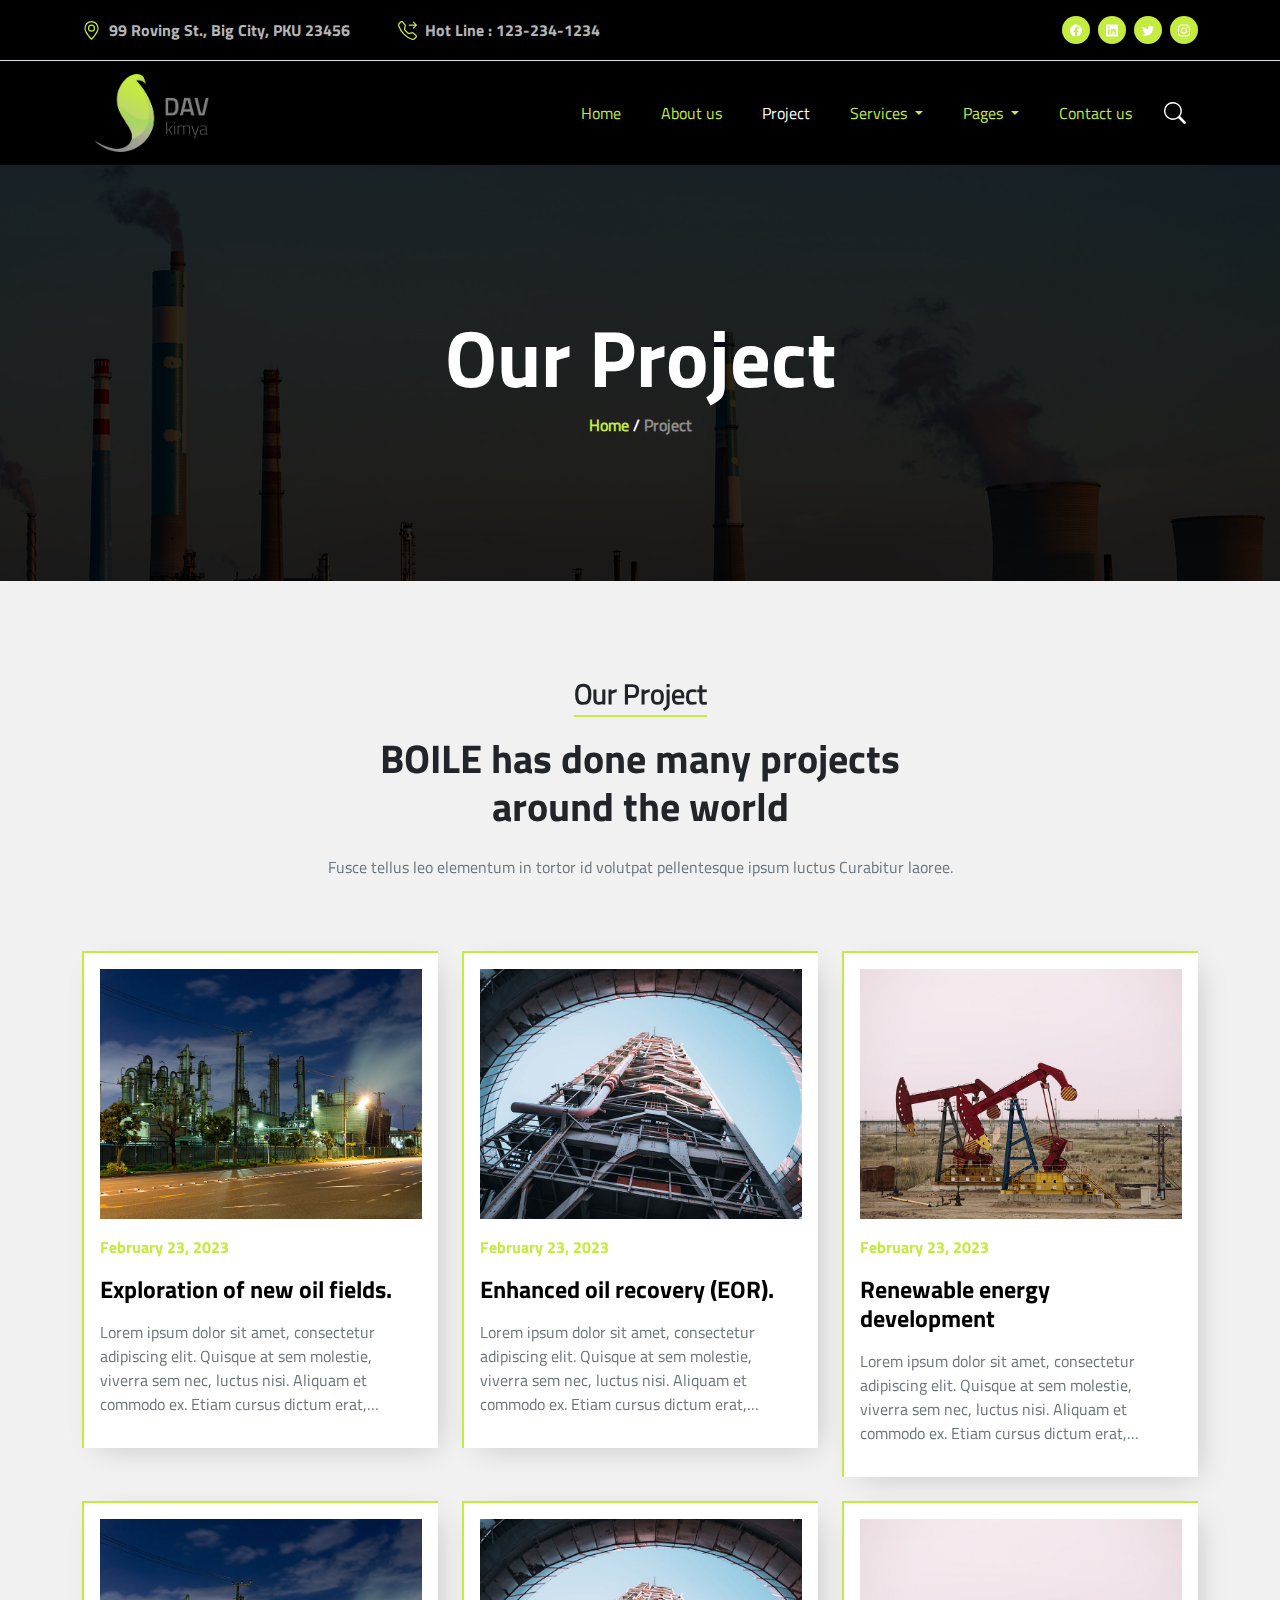
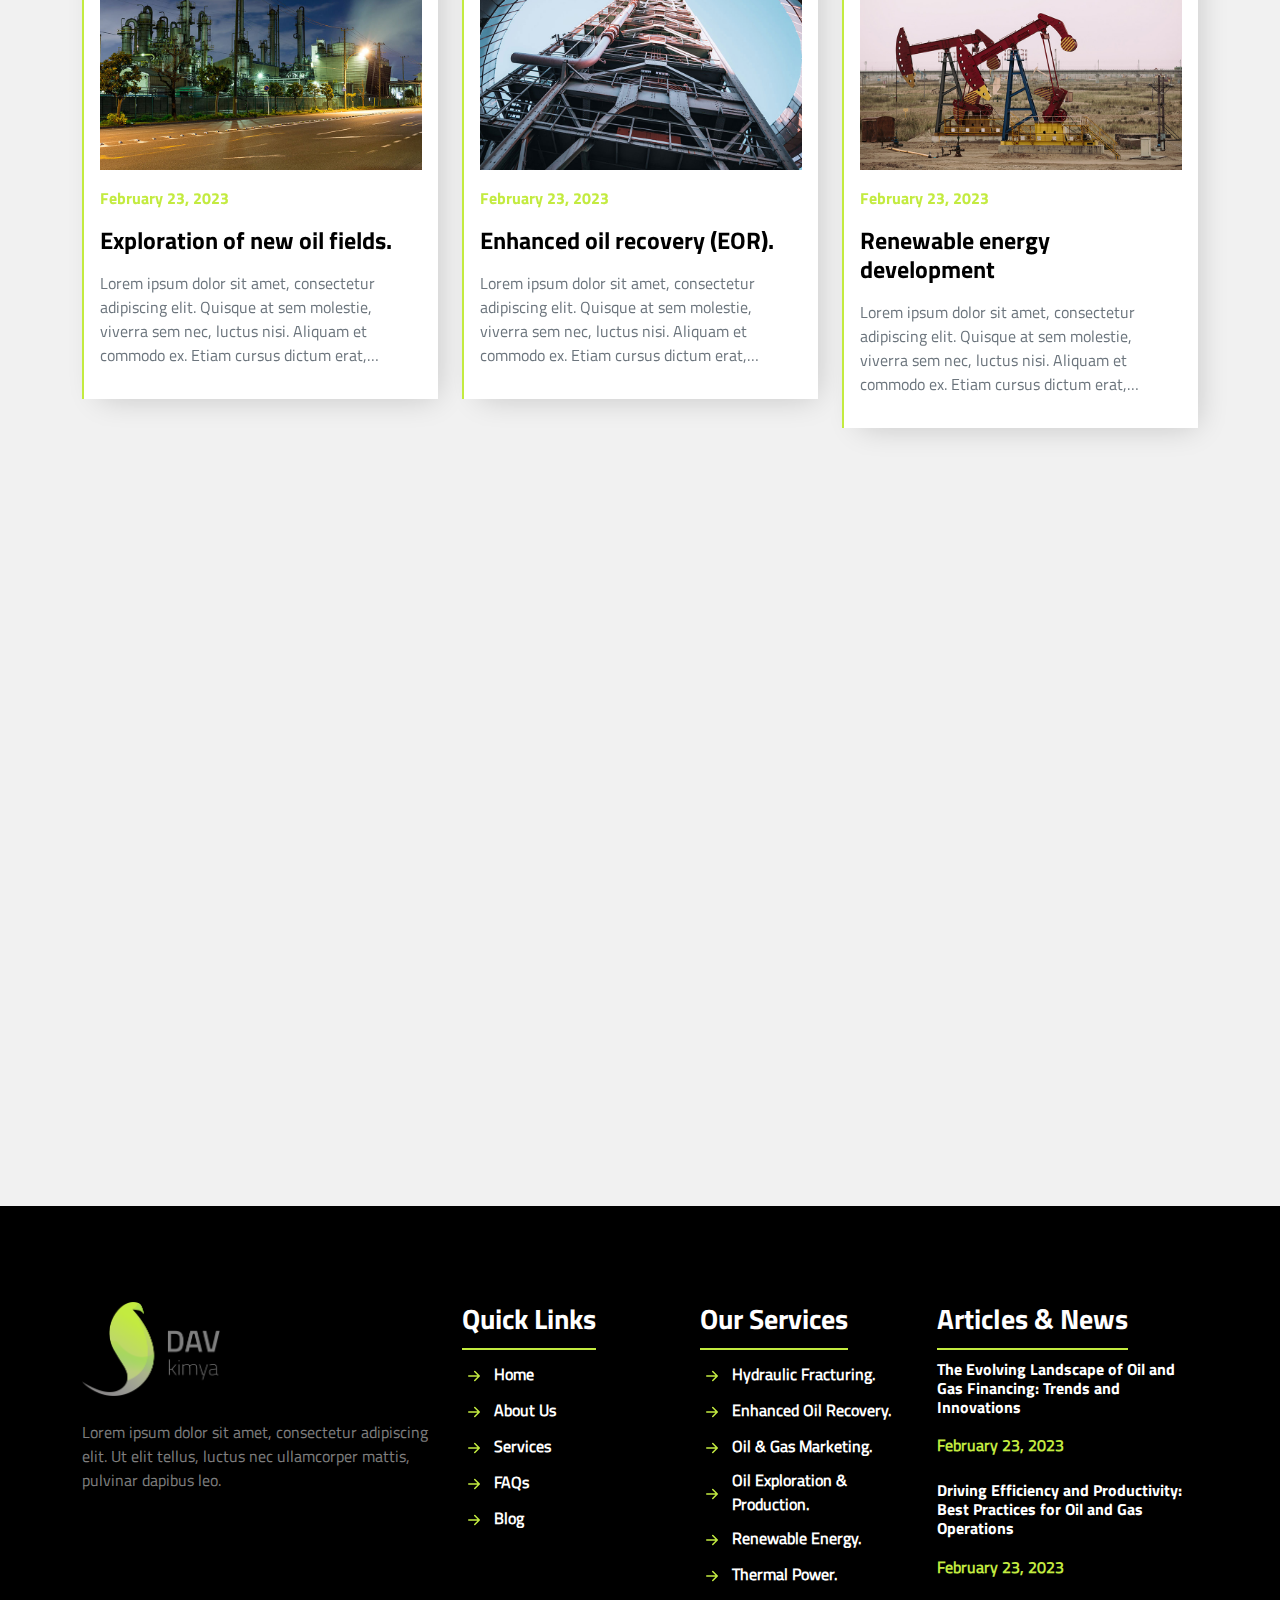
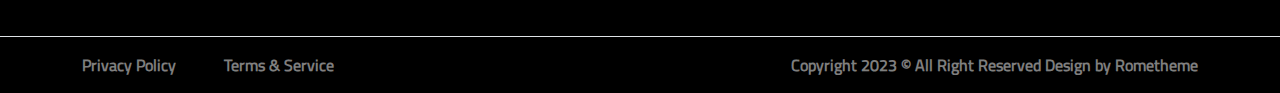
<file: project.html>
<!DOCTYPE html>
<html lang="en">

<head>
    <meta charset="UTF-8">
    <meta name="viewport" content="width=device-width, initial-scale=1.0">
    <link rel="stylesheet" href="https://cdn.jsdelivr.net/npm/swiper@9/swiper-bundle.min.css" />
    <link href="assets/css/swiper-bundle.min.css">
    <!-- Bootstrap core CSS -->
    <link href="assets/css/bootstrap.min.css" rel="stylesheet">
    <link rel='stylesheet' type='text/css' media='screen' href='assets/css/styles.css'>
    <title>Project</title>
</head>

<body>

    <!-- search modal -->

    <div class="modal fade" id="exampleModal" tabindex="-1" aria-labelledby="exampleModalLabel" aria-hidden="true">
        <div class="modal-dialog modal-dialog-centered">
            <div class="modal-content bg-transparent border-0">
                <div class="modal-header border-0">
                    <svg xmlns="http://www.w3.org/2000/svg" data-bs-dismiss="modal" aria-label="Close" width="32"
                        height="32" fill="currentColor" class="bi bi-x-lg ms-auto cursor text-white"
                        viewBox="0 0 16 16">
                        <path
                            d="M2.146 2.854a.5.5 0 1 1 .708-.708L8 7.293l5.146-5.147a.5.5 0 0 1 .708.708L8.707 8l5.147 5.146a.5.5 0 0 1-.708.708L8 8.707l-5.146 5.147a.5.5 0 0 1-.708-.708L7.293 8 2.146 2.854Z" />
                    </svg>
                </div>
                <div class="modal-body">
                    <form class="d-flex ms-4 cursor rounded-pill search-modal-form position-relative" role="search">
                        <input type="search"
                            class="rounded-pill text-white w-100 fw-bold form-control border-white bg-transparent"
                            placeholder="search">
                        <svg xmlns="http://www.w3.org/2000/svg" width="22" height="22" fill="currentColor"
                            class="bi bi-search text-white position-absolute" style="right: 14px;top: 8px;"
                            viewBox="0 0 16 16">
                            <path
                                d="M11.742 10.344a6.5 6.5 0 1 0-1.397 1.398h-.001c.03.04.062.078.098.115l3.85 3.85a1 1 0 0 0 1.415-1.414l-3.85-3.85a1.007 1.007 0 0 0-.115-.1zM12 6.5a5.5 5.5 0 1 1-11 0 5.5 5.5 0 0 1 11 0z" />
                        </svg>
                    </form>
                </div>
            </div>
        </div>
    </div>



    <!-- header -->

    <header>
        <!-- contact -->
        <div class="border-bottom">
            <div
                class="d-flex flex-wrap gap-4 align-items-center justify-content-md-between justify-content-center container py-3">
                <!-- address -->
                <div class="d-flex flex-wrap align-items-center justify-content-center gap-md-5 gap-3">
                    <div class="d-flex align-items-center gap-2">
                        <svg xmlns="http://www.w3.org/2000/svg" width="19" height="19" fill="currentColor"
                            class="bi bi-geo-alt primary-color" viewBox="0 0 16 16">
                            <path
                                d="M12.166 8.94c-.524 1.062-1.234 2.12-1.96 3.07A31.493 31.493 0 0 1 8 14.58a31.481 31.481 0 0 1-2.206-2.57c-.726-.95-1.436-2.008-1.96-3.07C3.304 7.867 3 6.862 3 6a5 5 0 0 1 10 0c0 .862-.305 1.867-.834 2.94zM8 16s6-5.686 6-10A6 6 0 0 0 2 6c0 4.314 6 10 6 10z" />
                            <path d="M8 8a2 2 0 1 1 0-4 2 2 0 0 1 0 4zm0 1a3 3 0 1 0 0-6 3 3 0 0 0 0 6z" />
                        </svg>
                        <span class="secondary-color">99 Roving St., Big City, PKU 23456</span>
                    </div>
                    <div class="d-flex align-items-center gap-2">
                        <svg xmlns="http://www.w3.org/2000/svg" width="19" height="19" fill="currentColor"
                            class="bi bi-telephone-forward primary-color" viewBox="0 0 16 16">
                            <path
                                d="M3.654 1.328a.678.678 0 0 0-1.015-.063L1.605 2.3c-.483.484-.661 1.169-.45 1.77a17.568 17.568 0 0 0 4.168 6.608 17.569 17.569 0 0 0 6.608 4.168c.601.211 1.286.033 1.77-.45l1.034-1.034a.678.678 0 0 0-.063-1.015l-2.307-1.794a.678.678 0 0 0-.58-.122l-2.19.547a1.745 1.745 0 0 1-1.657-.459L5.482 8.062a1.745 1.745 0 0 1-.46-1.657l.548-2.19a.678.678 0 0 0-.122-.58L3.654 1.328zM1.884.511a1.745 1.745 0 0 1 2.612.163L6.29 2.98c.329.423.445.974.315 1.494l-.547 2.19a.678.678 0 0 0 .178.643l2.457 2.457a.678.678 0 0 0 .644.178l2.189-.547a1.745 1.745 0 0 1 1.494.315l2.306 1.794c.829.645.905 1.87.163 2.611l-1.034 1.034c-.74.74-1.846 1.065-2.877.702a18.634 18.634 0 0 1-7.01-4.42 18.634 18.634 0 0 1-4.42-7.009c-.362-1.03-.037-2.137.703-2.877L1.885.511zm10.762.135a.5.5 0 0 1 .708 0l2.5 2.5a.5.5 0 0 1 0 .708l-2.5 2.5a.5.5 0 0 1-.708-.708L14.293 4H9.5a.5.5 0 0 1 0-1h4.793l-1.647-1.646a.5.5 0 0 1 0-.708z" />
                        </svg>
                        <span class="secondary-color">Hot Line : 123-234-1234</span>
                    </div>
                </div>
                <!-- socials -->
                <div class="d-flex align-items-center gap-2">
                    <a
                        class="d-block primary-bg transition rounded-circle p-2 d-flex align-items-center justify-content-center">
                        <svg xmlns="http://www.w3.org/2000/svg" width="19" height="19" fill="currentColor"
                            class="bi bi-facebook text-white" viewBox="0 0 16 16">
                            <path
                                d="M16 8.049c0-4.446-3.582-8.05-8-8.05C3.58 0-.002 3.603-.002 8.05c0 4.017 2.926 7.347 6.75 7.951v-5.625h-2.03V8.05H6.75V6.275c0-2.017 1.195-3.131 3.022-3.131.876 0 1.791.157 1.791.157v1.98h-1.009c-.993 0-1.303.621-1.303 1.258v1.51h2.218l-.354 2.326H9.25V16c3.824-.604 6.75-3.934 6.75-7.951z" />
                        </svg>
                    </a>
                    <a
                        class="d-block primary-bg transition rounded-circle p-2 d-flex align-items-center justify-content-center">
                        <svg xmlns="http://www.w3.org/2000/svg" width="19" height="19" fill="currentColor"
                            class="bi bi-linkedin text-white" viewBox="0 0 16 16">
                            <path
                                d="M0 1.146C0 .513.526 0 1.175 0h13.65C15.474 0 16 .513 16 1.146v13.708c0 .633-.526 1.146-1.175 1.146H1.175C.526 16 0 15.487 0 14.854V1.146zm4.943 12.248V6.169H2.542v7.225h2.401zm-1.2-8.212c.837 0 1.358-.554 1.358-1.248-.015-.709-.52-1.248-1.342-1.248-.822 0-1.359.54-1.359 1.248 0 .694.521 1.248 1.327 1.248h.016zm4.908 8.212V9.359c0-.216.016-.432.08-.586.173-.431.568-.878 1.232-.878.869 0 1.216.662 1.216 1.634v3.865h2.401V9.25c0-2.22-1.184-3.252-2.764-3.252-1.274 0-1.845.7-2.165 1.193v.025h-.016a5.54 5.54 0 0 1 .016-.025V6.169h-2.4c.03.678 0 7.225 0 7.225h2.4z" />
                        </svg>
                    </a>
                    <a
                        class="d-block primary-bg transition rounded-circle p-2 d-flex align-items-center justify-content-center">
                        <svg xmlns="http://www.w3.org/2000/svg" width="19" height="19" fill="currentColor"
                            class="bi bi-twitter text-white" viewBox="0 0 16 16">
                            <path
                                d="M5.026 15c6.038 0 9.341-5.003 9.341-9.334 0-.14 0-.282-.006-.422A6.685 6.685 0 0 0 16 3.542a6.658 6.658 0 0 1-1.889.518 3.301 3.301 0 0 0 1.447-1.817 6.533 6.533 0 0 1-2.087.793A3.286 3.286 0 0 0 7.875 6.03a9.325 9.325 0 0 1-6.767-3.429 3.289 3.289 0 0 0 1.018 4.382A3.323 3.323 0 0 1 .64 6.575v.045a3.288 3.288 0 0 0 2.632 3.218 3.203 3.203 0 0 1-.865.115 3.23 3.23 0 0 1-.614-.057 3.283 3.283 0 0 0 3.067 2.277A6.588 6.588 0 0 1 .78 13.58a6.32 6.32 0 0 1-.78-.045A9.344 9.344 0 0 0 5.026 15z" />
                        </svg>
                    </a>
                    <a
                        class="d-block primary-bg transition rounded-circle p-2 d-flex align-items-center justify-content-center">
                        <svg xmlns="http://www.w3.org/2000/svg" width="19" height="19" fill="currentColor"
                            class="bi bi-instagram text-white" viewBox="0 0 16 16">
                            <path
                                d="M8 0C5.829 0 5.556.01 4.703.048 3.85.088 3.269.222 2.76.42a3.917 3.917 0 0 0-1.417.923A3.927 3.927 0 0 0 .42 2.76C.222 3.268.087 3.85.048 4.7.01 5.555 0 5.827 0 8.001c0 2.172.01 2.444.048 3.297.04.852.174 1.433.372 1.942.205.526.478.972.923 1.417.444.445.89.719 1.416.923.51.198 1.09.333 1.942.372C5.555 15.99 5.827 16 8 16s2.444-.01 3.298-.048c.851-.04 1.434-.174 1.943-.372a3.916 3.916 0 0 0 1.416-.923c.445-.445.718-.891.923-1.417.197-.509.332-1.09.372-1.942C15.99 10.445 16 10.173 16 8s-.01-2.445-.048-3.299c-.04-.851-.175-1.433-.372-1.941a3.926 3.926 0 0 0-.923-1.417A3.911 3.911 0 0 0 13.24.42c-.51-.198-1.092-.333-1.943-.372C10.443.01 10.172 0 7.998 0h.003zm-.717 1.442h.718c2.136 0 2.389.007 3.232.046.78.035 1.204.166 1.486.275.373.145.64.319.92.599.28.28.453.546.598.92.11.281.24.705.275 1.485.039.843.047 1.096.047 3.231s-.008 2.389-.047 3.232c-.035.78-.166 1.203-.275 1.485a2.47 2.47 0 0 1-.599.919c-.28.28-.546.453-.92.598-.28.11-.704.24-1.485.276-.843.038-1.096.047-3.232.047s-2.39-.009-3.233-.047c-.78-.036-1.203-.166-1.485-.276a2.478 2.478 0 0 1-.92-.598 2.48 2.48 0 0 1-.6-.92c-.109-.281-.24-.705-.275-1.485-.038-.843-.046-1.096-.046-3.233 0-2.136.008-2.388.046-3.231.036-.78.166-1.204.276-1.486.145-.373.319-.64.599-.92.28-.28.546-.453.92-.598.282-.11.705-.24 1.485-.276.738-.034 1.024-.044 2.515-.045v.002zm4.988 1.328a.96.96 0 1 0 0 1.92.96.96 0 0 0 0-1.92zm-4.27 1.122a4.109 4.109 0 1 0 0 8.217 4.109 4.109 0 0 0 0-8.217zm0 1.441a2.667 2.667 0 1 1 0 5.334 2.667 2.667 0 0 1 0-5.334z" />
                        </svg>
                    </a>
                </div>
            </div>
        </div>
        <!-- menu && logo -->
        <div>

            <!-- menu -->
            <nav class="navbar navbar-expand-lg bg-body-tertiary container">
                <div class="container-fluid">
                    <!-- logo -->
                    <a class="navbar-brand" href="#">
                        <img alt="logo" src="assets/img/dav logo_Final.png" class="img-fluid">
                    </a>
                    <div class="d-flex align-items-center gap-3">
                        <button class="navbar-toggler primary-border" type="button" data-bs-toggle="collapse"
                            data-bs-target="#navbarSupportedContent" aria-controls="navbarSupportedContent"
                            aria-expanded="false" aria-label="Toggle navigation">
                            <svg xmlns="http://www.w3.org/2000/svg" width="32" height="32" fill="currentColor"
                                class="bi bi-list primary-color" viewBox="0 0 16 16">
                                <path fill-rule="evenodd"
                                    d="M2.5 12a.5.5 0 0 1 .5-.5h10a.5.5 0 0 1 0 1H3a.5.5 0 0 1-.5-.5zm0-4a.5.5 0 0 1 .5-.5h10a.5.5 0 0 1 0 1H3a.5.5 0 0 1-.5-.5zm0-4a.5.5 0 0 1 .5-.5h10a.5.5 0 0 1 0 1H3a.5.5 0 0 1-.5-.5z" />
                            </svg>
                        </button>
                        <form class="d-flex d-lg-none ms-4 cursor" role="search" data-bs-toggle="modal"
                            data-bs-target="#exampleModal">
                            <svg xmlns="http://www.w3.org/2000/svg" width="22" height="22" fill="currentColor"
                                class="bi bi-search text-white" viewBox="0 0 16 16">
                                <path
                                    d="M11.742 10.344a6.5 6.5 0 1 0-1.397 1.398h-.001c.03.04.062.078.098.115l3.85 3.85a1 1 0 0 0 1.415-1.414l-3.85-3.85a1.007 1.007 0 0 0-.115-.1zM12 6.5a5.5 5.5 0 1 1-11 0 5.5 5.5 0 0 1 11 0z" />
                            </svg>
                        </form>
                    </div>
                    <div class="collapse navbar-collapse" id="navbarSupportedContent">
                        <ul class="navbar-nav ms-auto mb-2 mb-lg-0 gap-4">
                            <li class="nav-item">
                                <a class="nav-link primary-color" aria-current="page" href="index.html">Home</a>
                            </li>
                            <li class="nav-item">
                                <a class="nav-link primary-color" href="about.html">About us</a>
                            </li>
                            <li class="nav-item">
                                <a class="nav-link primary-color active" href="project.html">Project</a>
                            </li>
                            <li class="nav-item dropdown">
                                <a class="nav-link primary-color dropdown-toggle" href="#" role="button"
                                    data-bs-toggle="dropdown" aria-expanded="false">
                                    Services
                                </a>
                                <ul class="dropdown-menu">
                                    <li><a class="dropdown-item" href="single-service.html">Single Services</a></li>
                                </ul>
                            </li>
                            <li class="nav-item dropdown">
                                <a class="nav-link primary-color dropdown-toggle" href="#" role="button"
                                    data-bs-toggle="dropdown" aria-expanded="false">
                                    Pages
                                </a>
                                <ul class="dropdown-menu">
                                    <li><a class="dropdown-item" href="faqs.html">FAQs</a></li>
                                    <li><a class="dropdown-item" href="articles.html">Blog</a></li>
                                    <li><a class="dropdown-item" href="single-post.html">Single Post</a></li>
                                    <li><a class="dropdown-item" href="404.html">404 Error</a></li>
                                </ul>
                            </li>
                            <li class="nav-item">
                                <a class="nav-link primary-color" href="contact.html">Contact us</a>
                            </li>
                        </ul>
                        <form class="d-none d-lg-flex cursor ms-4" role="search" data-bs-toggle="modal"
                            data-bs-target="#exampleModal">
                            <svg xmlns="http://www.w3.org/2000/svg" width="22" height="22" fill="currentColor"
                                class="bi bi-search text-white" viewBox="0 0 16 16">
                                <path
                                    d="M11.742 10.344a6.5 6.5 0 1 0-1.397 1.398h-.001c.03.04.062.078.098.115l3.85 3.85a1 1 0 0 0 1.415-1.414l-3.85-3.85a1.007 1.007 0 0 0-.115-.1zM12 6.5a5.5 5.5 0 1 1-11 0 5.5 5.5 0 0 1 11 0z" />
                            </svg>
                        </form>
                    </div>
                </div>
            </nav>
            <!-- </nav> -->
        </div>
    </header>

    <!-- main -->

    <main>

        <!-- project-title -->

        <section id="project-title"
            class="d-flex align-items-center top justify-content-center py-5 px-2 position-relative">
            <div class="container text-white fw-bold text-center my-5 py-5 position-relative">
                <h1 class="display-1">Our Project</h1>
                <div class="d-flex align-items-center justify-content-center gap-1">
                    <a href="index.html" class="d-block primary-color fw-bold text-decoration-none">Home</a>
                    <span>/</span>
                    <span class="text-white-50">Project</span>
                </div>
            </div>
        </section>

        <!-- project -->

        <section id="articles" class="mt-5 py-5 top">
            <div class="container">
                <div class="text-center">
                    <span class="h3">
                        Our Project
                    </span>
                    <h1 class="display-6 my-4">
                        BOILE has done many projects<br> around the world
                    </h1>
                    <p class="text-muted">
                        Fusce tellus leo elementum in tortor id volutpat pellentesque ipsum luctus Curabitur laoree.
                    </p>
                </div>
                <div class="row g-4 mt-5">
                    <div class="col-lg-4">
                        <div class="box p-3 bg-white">
                            <a class="d-block overflow-hidden">
                                <img alt="articles" src="assets/img/oil-refinery-plant-at-night-XV4TBRL-1.jpg"
                                    class="w-100 transition">
                            </a>
                            <div class="d-flex align-items-center gap-4 my-3">
                                <a class="d-flex align-items-center gap-1 text-decoration-none">
                                    <span class="primary-color fw-bold">February 23, 2023</span>
                                </a>
                            </div>
                            <a class="h4 text-decoration-none transition">
                                Exploration of new oil fields.
                            </a>
                            <p class="text-muted mt-3">
                                Lorem ipsum dolor sit amet, consectetur adipiscing elit. Quisque at sem molestie,
                                viverra sem nec, luctus nisi. Aliquam et commodo ex. Etiam cursus dictum erat,…
                            </p>
                        </div>
                    </div>
                    <div class="col-lg-4">
                        <div class="box p-3 bg-white">
                            <a class="d-block overflow-hidden">
                                <img alt="articles" src="assets/img/oil-refinery-facility-tower-CNQHCN5-1.jpg"
                                    class="w-100 transition">
                            </a>
                            <div class="d-flex align-items-center gap-4 my-3">
                                <a class="d-flex align-items-center gap-1 text-decoration-none">
                                    <span class="primary-color fw-bold">February 23, 2023</span>
                                </a>
                            </div>
                            <a class="h4 text-decoration-none transition">
                                Enhanced oil recovery (EOR).
                            </a>
                            <p class="text-muted mt-3">
                                Lorem ipsum dolor sit amet, consectetur adipiscing elit. Quisque at sem molestie,
                                viverra sem nec, luctus nisi. Aliquam et commodo ex. Etiam cursus dictum erat,…
                            </p>
                        </div>
                    </div>
                    <div class="col-lg-4">
                        <div class="box p-3 bg-white">
                            <a class="d-block overflow-hidden">
                                <img alt="articles" src="assets/img/oil-pump-jack-in-operation-FDP24ZZ.jpg"
                                    class="w-100 transition">
                            </a>
                            <div class="d-flex align-items-center gap-4 my-3">
                                <a class="d-flex align-items-center gap-1 text-decoration-none">
                                    <span class="primary-color fw-bold">February 23, 2023</span>
                                </a>
                            </div>
                            <a class="h4 text-decoration-none transition">
                                Renewable energy development
                            </a>
                            <p class="text-muted mt-3">
                                Lorem ipsum dolor sit amet, consectetur adipiscing elit. Quisque at sem molestie,
                                viverra sem nec, luctus nisi. Aliquam et commodo ex. Etiam cursus dictum erat,…
                            </p>
                        </div>
                    </div>
                    <div class="col-lg-4">
                        <div class="box p-3 bg-white">
                            <a class="d-block overflow-hidden">
                                <img alt="articles" src="assets/img/oil-refinery-plant-at-night-XV4TBRL-1.jpg"
                                    class="w-100 transition">
                            </a>
                            <div class="d-flex align-items-center gap-4 my-3">
                                <a class="d-flex align-items-center gap-1 text-decoration-none">
                                    <span class="primary-color fw-bold">February 23, 2023</span>
                                </a>
                            </div>
                            <a class="h4 text-decoration-none transition">
                                Exploration of new oil fields.
                            </a>
                            <p class="text-muted mt-3">
                                Lorem ipsum dolor sit amet, consectetur adipiscing elit. Quisque at sem molestie,
                                viverra sem nec, luctus nisi. Aliquam et commodo ex. Etiam cursus dictum erat,…
                            </p>
                        </div>
                    </div>
                    <div class="col-lg-4">
                        <div class="box p-3 bg-white">
                            <a class="d-block overflow-hidden">
                                <img alt="articles" src="assets/img/oil-refinery-facility-tower-CNQHCN5-1.jpg"
                                    class="w-100 transition">
                            </a>
                            <div class="d-flex align-items-center gap-4 my-3">
                                <a class="d-flex align-items-center gap-1 text-decoration-none">
                                    <span class="primary-color fw-bold">February 23, 2023</span>
                                </a>
                            </div>
                            <a class="h4 text-decoration-none transition">
                                Enhanced oil recovery (EOR).
                            </a>
                            <p class="text-muted mt-3">
                                Lorem ipsum dolor sit amet, consectetur adipiscing elit. Quisque at sem molestie,
                                viverra sem nec, luctus nisi. Aliquam et commodo ex. Etiam cursus dictum erat,…
                            </p>
                        </div>
                    </div>
                    <div class="col-lg-4">
                        <div class="box p-3 bg-white">
                            <a class="d-block overflow-hidden">
                                <img alt="articles" src="assets/img/oil-pump-jack-in-operation-FDP24ZZ.jpg"
                                    class="w-100 transition">
                            </a>
                            <div class="d-flex align-items-center gap-4 my-3">
                                <a class="d-flex align-items-center gap-1 text-decoration-none">
                                    <span class="primary-color fw-bold">February 23, 2023</span>
                                </a>
                            </div>
                            <a class="h4 text-decoration-none transition">
                                Renewable energy development
                            </a>
                            <p class="text-muted mt-3">
                                Lorem ipsum dolor sit amet, consectetur adipiscing elit. Quisque at sem molestie,
                                viverra sem nec, luctus nisi. Aliquam et commodo ex. Etiam cursus dictum erat,…
                            </p>
                        </div>
                    </div>
                </div>
            </div>
        </section>

        <!-- faqs -->

        <section id="faqs" class="mb-5 py-5 container left">
            <div class="row g-4">
                <div class="col-lg-4">
                    <div class="container px-0 position-relative text-center text-lg-start">
                        <span class="h3">FAQs</span>
                        <h1 class="my-3">Frequently Asked Question.</h1>
                        <p class="text-muted">
                            Fusce tellus leo elementum in tortor id, volutpat pellentesque ipsum luctus Curabitur
                            laoreet massa at tristique interdum, enim lacus.
                        </p>
                        <a
                            class="primary-bg mt-5 me-auto ms-auto ms-lg-0 text-white py-3 px-4 transition text-decoration-none fw-bold h5 d-flex align-items-center justify-content-center gap-2">
                            <span>VIEW MORE</span>
                        </a>
                    </div>
                </div>
                <div class="col-lg-8">
                    <div class="row">
                        <div class="col-lg-8">
                            <div class="mb-3">
                                <h5 class="bg-black p-3 fw-bold mb-0 primary-color">What is Fracking and How Does it
                                    Impact the
                                    Environment?</h5>
                                <p class="text-muted bg-gray p-3 mb-0">
                                    Lorem ipsum dolor sit amet consectetur adipiscing elit quisque at sem molestie
                                    viverra sem nec luctus nisi aliquam et commodo ex etiam cursus dictum erat hendrerit
                                    lobortis ligula.
                                </p>
                            </div>
                            <div class="mb-3">
                                <h5 class="bg-black p-3 fw-bold mb-0 primary-color">
                                    How Do Oil Companies Safe & Responsible Operations?
                                </h5>
                                <p class="text-muted bg-gray p-3 mb-0">
                                    Aliquam luctus elit quis risus pulvinar iaculis suspendisse commodo semper tincidunt
                                    curabitur sit amet odio eget tortor.
                                </p>
                            </div>
                            <div class="mb-3">
                                <h5 class="bg-black p-3 fw-bold mb-0 primary-color">
                                    What is the Future of Oil and Gas Exploration in the Face of Climate Change?
                                </h5>
                                <p class="text-muted bg-gray p-3 mb-0">
                                    Aenean at mollis magna in lorem neque, fermentum eu condimentum in vulputate id elit
                                    nam vehicula tortor quis vehicula suscipit vivamus ut euismod libero ornare justo
                                    ac.
                                </p>
                            </div>
                        </div>
                        <div class="col-lg-4">
                            <div>
                                <!-- swiper -->
                                <div class="swiper faqs h-100">
                                    <div class="swiper-wrapper">
                                        <!-- slide -->
                                        <div class="swiper-slide">

                                        </div>
                                        <!-- slide -->
                                        <div class="swiper-slide">

                                        </div>
                                        <!-- slide -->
                                        <div class="swiper-slide">

                                        </div>
                                    </div>
                                </div>
                                <!-- form -->
                                <form class="p-4 position-relative">
                                    <div class="position-relative">
                                        <h6 class="fw-bold">Send Your Question Here!</h6>
                                        <input class="form-control my-3">
                                        <button
                                            class="d-flex bg-black align-items-center justify-content-center w-100 fw-bold gap-1 border-0 py-2 text-white transition text-decoration-none">
                                            <span class="h6 mb-0">SEND QUESTION</span>
                                            <svg xmlns="http://www.w3.org/2000/svg" width="28" height="28"
                                                fill="currentColor" class="bi bi-arrow-right-short" viewBox="0 0 16 16">
                                                <path fill-rule="evenodd"
                                                    d="M4 8a.5.5 0 0 1 .5-.5h5.793L8.146 5.354a.5.5 0 1 1 .708-.708l3 3a.5.5 0 0 1 0 .708l-3 3a.5.5 0 0 1-.708-.708L10.293 8.5H4.5A.5.5 0 0 1 4 8z" />
                                            </svg>
                                        </button>
                                    </div>
                                </form>
                            </div>
                        </div>
                    </div>
                </div>
            </div>
        </section>

    </main>

    <!-- footer -->

    <footer class="pt-5 text-white">
        <div class="container mt-5">
            <div class="row g-4">
                <div class="col-lg-4 col-md-6">
                    <img alt="logo" src="assets/img/dav logo_Final.png" class="img-fluid">
                    <p class="mt-4 text-white-50">
                        Lorem ipsum dolor sit amet, consectetur adipiscing elit. Ut elit tellus, luctus nec ullamcorper
                        mattis, pulvinar dapibus leo.
                    </p>
                </div>
                <div class="col-lg-5 col-md-6">
                    <div class="row g-4">
                        <div class="col-lg-6">
                            <span class="pb-2 h3">Quick Links</span>
                            <ul class="list-unstyled p-0 m-0 mt-4">
                                <li class="mb-2">
                                    <a href="index.html"
                                        class="d-flex align-items-center gap-2 text-decoration-none text-white fw-bold">
                                        <svg xmlns="http://www.w3.org/2000/svg" width="24" height="24"
                                            fill="currentColor"
                                            class="flex-shrink-0 bi bi-arrow-right-short primary-color mt-1"
                                            viewBox="0 0 16 16">
                                            <path fill-rule="evenodd"
                                                d="M4 8a.5.5 0 0 1 .5-.5h5.793L8.146 5.354a.5.5 0 1 1 .708-.708l3 3a.5.5 0 0 1 0 .708l-3 3a.5.5 0 0 1-.708-.708L10.293 8.5H4.5A.5.5 0 0 1 4 8z" />
                                        </svg>
                                        <span>Home</span>
                                    </a>
                                </li>
                                <li class="mb-2">
                                    <a href="about.html"
                                        class="d-flex align-items-center gap-2 text-decoration-none text-white fw-bold">
                                        <svg xmlns="http://www.w3.org/2000/svg" width="24" height="24"
                                            fill="currentColor"
                                            class="flex-shrink-0 bi bi-arrow-right-short primary-color mt-1"
                                            viewBox="0 0 16 16">
                                            <path fill-rule="evenodd"
                                                d="M4 8a.5.5 0 0 1 .5-.5h5.793L8.146 5.354a.5.5 0 1 1 .708-.708l3 3a.5.5 0 0 1 0 .708l-3 3a.5.5 0 0 1-.708-.708L10.293 8.5H4.5A.5.5 0 0 1 4 8z" />
                                        </svg>
                                        <span>About Us</span>
                                    </a>
                                </li>
                                <li class="mb-2">
                                    <a href="single-service.html"
                                        class="d-flex align-items-center gap-2 text-decoration-none text-white fw-bold">
                                        <svg xmlns="http://www.w3.org/2000/svg" width="24" height="24"
                                            fill="currentColor"
                                            class="flex-shrink-0 bi bi-arrow-right-short primary-color mt-1"
                                            viewBox="0 0 16 16">
                                            <path fill-rule="evenodd"
                                                d="M4 8a.5.5 0 0 1 .5-.5h5.793L8.146 5.354a.5.5 0 1 1 .708-.708l3 3a.5.5 0 0 1 0 .708l-3 3a.5.5 0 0 1-.708-.708L10.293 8.5H4.5A.5.5 0 0 1 4 8z" />
                                        </svg>
                                        <span>Services</span>
                                    </a>
                                </li>
                                <li class="mb-2">
                                    <a href="faqs.html"
                                        class="d-flex align-items-center gap-2 text-decoration-none text-white fw-bold">
                                        <svg xmlns="http://www.w3.org/2000/svg" width="24" height="24"
                                            fill="currentColor"
                                            class="flex-shrink-0 bi bi-arrow-right-short primary-color mt-1"
                                            viewBox="0 0 16 16">
                                            <path fill-rule="evenodd"
                                                d="M4 8a.5.5 0 0 1 .5-.5h5.793L8.146 5.354a.5.5 0 1 1 .708-.708l3 3a.5.5 0 0 1 0 .708l-3 3a.5.5 0 0 1-.708-.708L10.293 8.5H4.5A.5.5 0 0 1 4 8z" />
                                        </svg>
                                        <span>FAQs</span>
                                    </a>
                                </li>
                                <li>
                                    <a href="articles.html"
                                        class="d-flex align-items-center gap-2 text-decoration-none text-white fw-bold">
                                        <svg xmlns="http://www.w3.org/2000/svg" width="24" height="24"
                                            fill="currentColor"
                                            class="flex-shrink-0 bi bi-arrow-right-short primary-color mt-1"
                                            viewBox="0 0 16 16">
                                            <path fill-rule="evenodd"
                                                d="M4 8a.5.5 0 0 1 .5-.5h5.793L8.146 5.354a.5.5 0 1 1 .708-.708l3 3a.5.5 0 0 1 0 .708l-3 3a.5.5 0 0 1-.708-.708L10.293 8.5H4.5A.5.5 0 0 1 4 8z" />
                                        </svg>
                                        <span>Blog</span>
                                    </a>
                                </li>
                            </ul>
                        </div>
                        <div class="col-lg-6">
                            <span class="pb-2 h3">Our Services</span>
                            <ul class="list-unstyled p-0 m-0 mt-4">
                                <li class="mb-2">
                                    <a class="d-flex align-items-center gap-2 text-decoration-none text-white fw-bold">
                                        <svg xmlns="http://www.w3.org/2000/svg" width="24" height="24"
                                            fill="currentColor"
                                            class="flex-shrink-0 bi bi-arrow-right-short primary-color mt-1"
                                            viewBox="0 0 16 16">
                                            <path fill-rule="evenodd"
                                                d="M4 8a.5.5 0 0 1 .5-.5h5.793L8.146 5.354a.5.5 0 1 1 .708-.708l3 3a.5.5 0 0 1 0 .708l-3 3a.5.5 0 0 1-.708-.708L10.293 8.5H4.5A.5.5 0 0 1 4 8z" />
                                        </svg>
                                        <span>Hydraulic Fracturing.</span>
                                    </a>
                                </li>
                                <li class="mb-2">
                                    <a class="d-flex align-items-center gap-2 text-decoration-none text-white fw-bold">
                                        <svg xmlns="http://www.w3.org/2000/svg" width="24" height="24"
                                            fill="currentColor"
                                            class="flex-shrink-0 bi bi-arrow-right-short primary-color mt-1"
                                            viewBox="0 0 16 16">
                                            <path fill-rule="evenodd"
                                                d="M4 8a.5.5 0 0 1 .5-.5h5.793L8.146 5.354a.5.5 0 1 1 .708-.708l3 3a.5.5 0 0 1 0 .708l-3 3a.5.5 0 0 1-.708-.708L10.293 8.5H4.5A.5.5 0 0 1 4 8z" />
                                        </svg>
                                        <span>Enhanced Oil Recovery.</span>
                                    </a>
                                </li>
                                <li class="mb-2">
                                    <a class="d-flex align-items-center gap-2 text-decoration-none text-white fw-bold">
                                        <svg xmlns="http://www.w3.org/2000/svg" width="24" height="24"
                                            fill="currentColor"
                                            class="flex-shrink-0 bi bi-arrow-right-short primary-color mt-1"
                                            viewBox="0 0 16 16">
                                            <path fill-rule="evenodd"
                                                d="M4 8a.5.5 0 0 1 .5-.5h5.793L8.146 5.354a.5.5 0 1 1 .708-.708l3 3a.5.5 0 0 1 0 .708l-3 3a.5.5 0 0 1-.708-.708L10.293 8.5H4.5A.5.5 0 0 1 4 8z" />
                                        </svg>
                                        <span>Oil & Gas Marketing.</span>
                                    </a>
                                </li>
                                <li class="mb-2">
                                    <a class="d-flex align-items-center gap-2 text-decoration-none text-white fw-bold">
                                        <svg xmlns="http://www.w3.org/2000/svg" width="24" height="24"
                                            fill="currentColor"
                                            class="flex-shrink-0 bi bi-arrow-right-short primary-color mt-1"
                                            viewBox="0 0 16 16">
                                            <path fill-rule="evenodd"
                                                d="M4 8a.5.5 0 0 1 .5-.5h5.793L8.146 5.354a.5.5 0 1 1 .708-.708l3 3a.5.5 0 0 1 0 .708l-3 3a.5.5 0 0 1-.708-.708L10.293 8.5H4.5A.5.5 0 0 1 4 8z" />
                                        </svg>
                                        <span>Oil Exploration & Production.</span>
                                    </a>
                                </li>
                                <li class="mb-2">
                                    <a class="d-flex align-items-center gap-2 text-decoration-none text-white fw-bold">
                                        <svg xmlns="http://www.w3.org/2000/svg" width="24" height="24"
                                            fill="currentColor"
                                            class="flex-shrink-0 bi bi-arrow-right-short primary-color mt-1"
                                            viewBox="0 0 16 16">
                                            <path fill-rule="evenodd"
                                                d="M4 8a.5.5 0 0 1 .5-.5h5.793L8.146 5.354a.5.5 0 1 1 .708-.708l3 3a.5.5 0 0 1 0 .708l-3 3a.5.5 0 0 1-.708-.708L10.293 8.5H4.5A.5.5 0 0 1 4 8z" />
                                        </svg>
                                        <span>Renewable Energy.</span>
                                    </a>
                                </li>
                                <li>
                                    <a class="d-flex align-items-center gap-2 text-decoration-none text-white fw-bold">
                                        <svg xmlns="http://www.w3.org/2000/svg" width="24" height="24"
                                            fill="currentColor"
                                            class="flex-shrink-0 bi bi-arrow-right-short primary-color mt-1"
                                            viewBox="0 0 16 16">
                                            <path fill-rule="evenodd"
                                                d="M4 8a.5.5 0 0 1 .5-.5h5.793L8.146 5.354a.5.5 0 1 1 .708-.708l3 3a.5.5 0 0 1 0 .708l-3 3a.5.5 0 0 1-.708-.708L10.293 8.5H4.5A.5.5 0 0 1 4 8z" />
                                        </svg>
                                        <span>Thermal Power.</span>
                                    </a>
                                </li>
                            </ul>
                        </div>
                    </div>
                </div>
                <div class="col-lg-3 col-md-6">
                    <span class="pb-2 h3">Articles & News</span>
                    <div class="mt-4">
                        <a class="h6 mb-3 d-block fw-bold text-decoration-none transition">
                            The Evolving Landscape of Oil and Gas Financing: Trends and Innovations
                        </a>
                        <span class="primary-color fw-bold d-block">February 23, 2023</span>
                    </div>
                    <div class="mt-4">
                        <a class="h6 mb-3 d-block fw-bold text-decoration-none transition">
                            Driving Efficiency and Productivity: Best Practices for Oil and Gas Operations
                        </a>
                        <span class="primary-color fw-bold d-block">February 23, 2023</span>
                    </div>
                </div>
            </div>
        </div>
        <div class="border-top mt-5">
            <div
                class="d-flex flex-wrap container align-items-center justify-content-center justify-content-lg-between gap-4 py-3">
                <div class="d-flex fw-bold align-items-center gap-5">
                    <a class="text-white-50 text-decoration-none">Privacy Policy</a>
                    <a class="text-white-50 text-decoration-none">Terms & Service</a>
                </div>
                <p class="mb-0 fw-bold text-white-50 text-center">Copyright 2023 © All Right Reserved Design by
                    Rometheme</p>
            </div>
        </div>
    </footer>

    <!-- Swiper JS -->
    <script src="https://cdn.jsdelivr.net/npm/swiper@9/swiper-bundle.min.js"></script>
    <script src="assets/js/swiper-bundle.min.js"></script>
    <script src="assets/js/scrollreveal.min.js"></script>
    <script src="assets/js/scripts.js"></script>
    <script src="assets/js/bootstrap.bundle.min.js"></script>
</body>

</html>
</file>
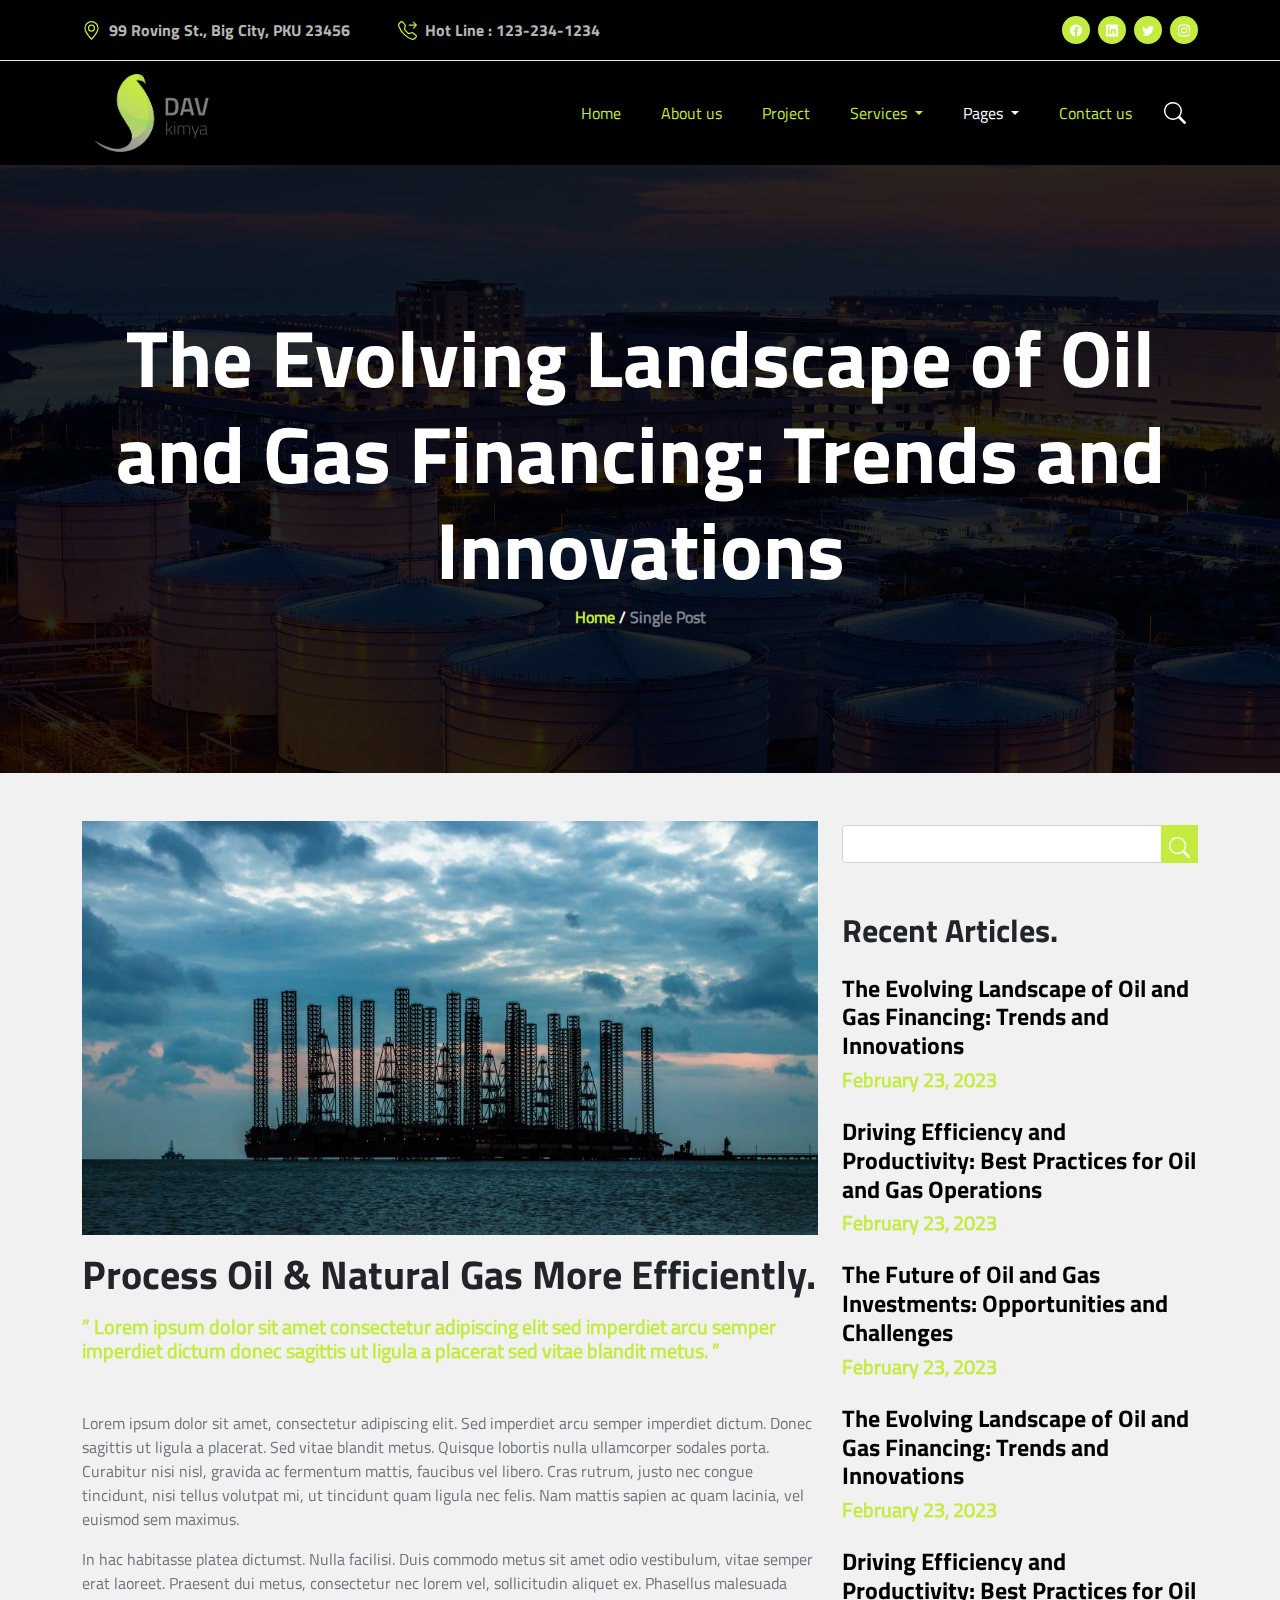
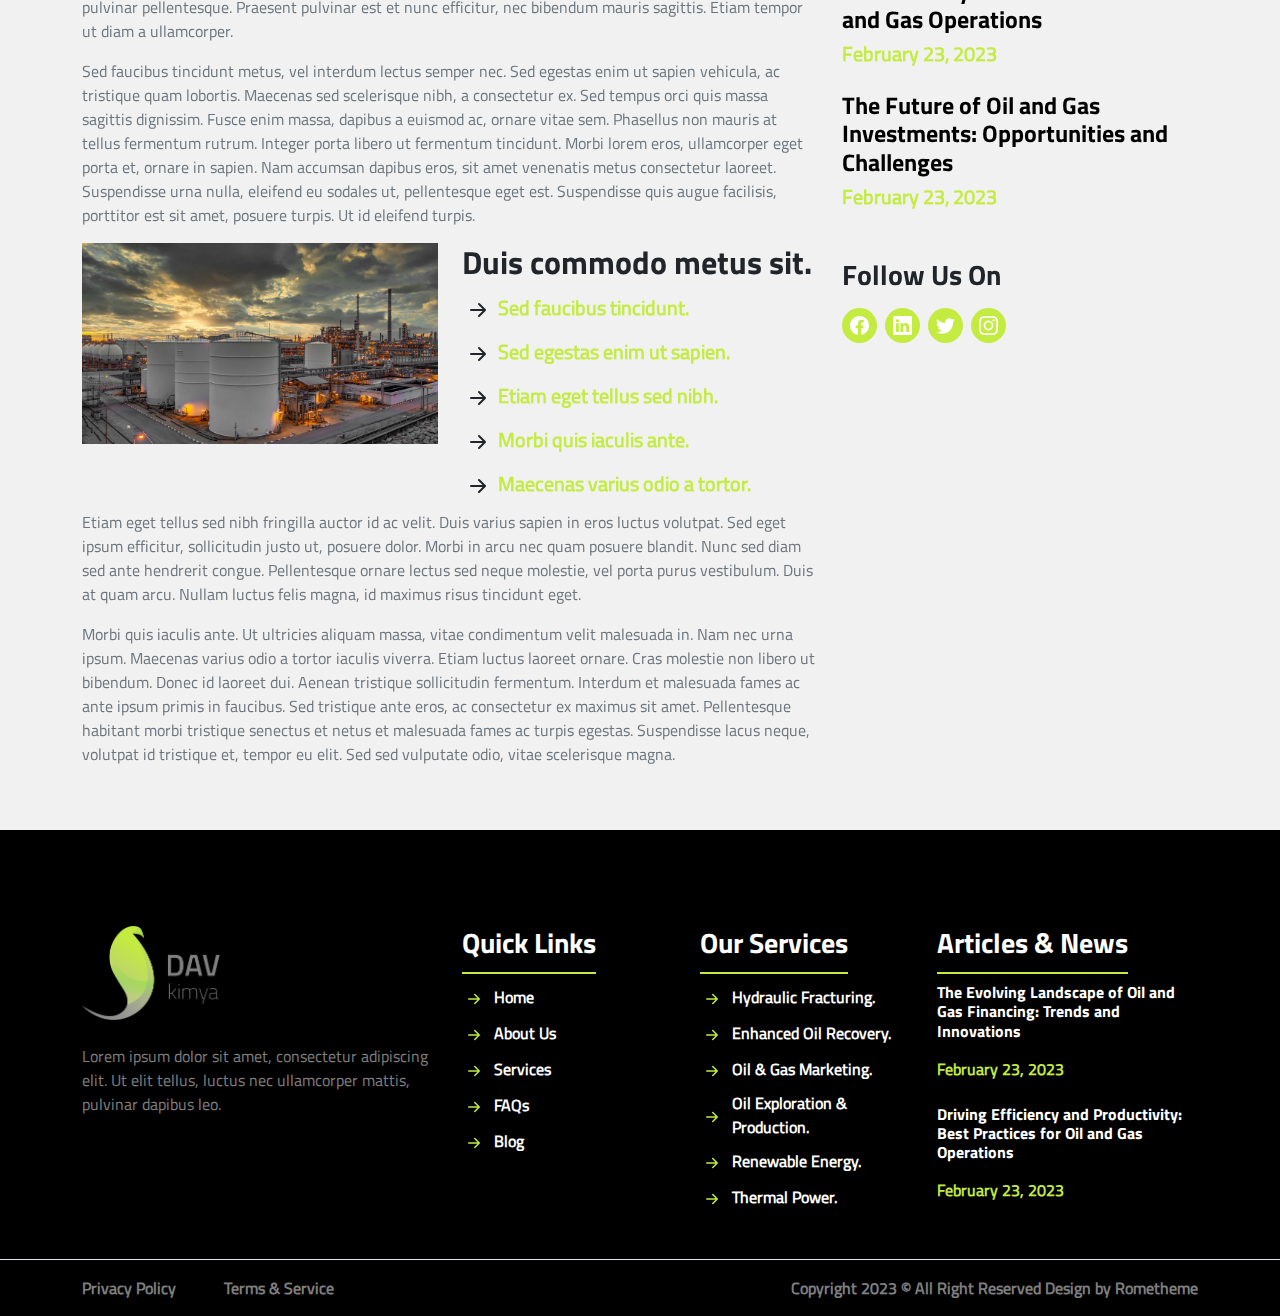
<file: single-post.html>
<!DOCTYPE html>
<html lang="en">

<head>
    <meta charset="UTF-8">
    <meta name="viewport" content="width=device-width, initial-scale=1.0">
    <link rel="stylesheet" href="https://cdn.jsdelivr.net/npm/swiper@9/swiper-bundle.min.css" />
    <link href="assets/css/swiper-bundle.min.css">
    <!-- Bootstrap core CSS -->
    <link href="assets/css/bootstrap.min.css" rel="stylesheet">
    <link rel='stylesheet' type='text/css' media='screen' href='assets/css/styles.css'>
    <title>Single Post</title>
</head>

<body>

    <!-- search modal -->

    <div class="modal fade" id="exampleModal" tabindex="-1" aria-labelledby="exampleModalLabel" aria-hidden="true">
        <div class="modal-dialog modal-dialog-centered">
            <div class="modal-content bg-transparent border-0">
                <div class="modal-header border-0">
                    <svg xmlns="http://www.w3.org/2000/svg" data-bs-dismiss="modal" aria-label="Close" width="32"
                        height="32" fill="currentColor" class="bi bi-x-lg ms-auto cursor text-white"
                        viewBox="0 0 16 16">
                        <path
                            d="M2.146 2.854a.5.5 0 1 1 .708-.708L8 7.293l5.146-5.147a.5.5 0 0 1 .708.708L8.707 8l5.147 5.146a.5.5 0 0 1-.708.708L8 8.707l-5.146 5.147a.5.5 0 0 1-.708-.708L7.293 8 2.146 2.854Z" />
                    </svg>
                </div>
                <div class="modal-body">
                    <form class="d-flex ms-4 cursor rounded-pill search-modal-form position-relative" role="search">
                        <input type="search"
                            class="rounded-pill text-white w-100 fw-bold form-control border-white bg-transparent"
                            placeholder="search">
                        <svg xmlns="http://www.w3.org/2000/svg" width="22" height="22" fill="currentColor"
                            class="bi bi-search text-white position-absolute" style="right: 14px;top: 8px;"
                            viewBox="0 0 16 16">
                            <path
                                d="M11.742 10.344a6.5 6.5 0 1 0-1.397 1.398h-.001c.03.04.062.078.098.115l3.85 3.85a1 1 0 0 0 1.415-1.414l-3.85-3.85a1.007 1.007 0 0 0-.115-.1zM12 6.5a5.5 5.5 0 1 1-11 0 5.5 5.5 0 0 1 11 0z" />
                        </svg>
                    </form>
                </div>
            </div>
        </div>
    </div>



    <!-- header -->

    <header>
        <!-- contact -->
        <div class="border-bottom">
            <div
                class="d-flex flex-wrap gap-4 align-items-center justify-content-md-between justify-content-center container py-3">
                <!-- address -->
                <div class="d-flex flex-wrap align-items-center justify-content-center gap-md-5 gap-3">
                    <div class="d-flex align-items-center gap-2">
                        <svg xmlns="http://www.w3.org/2000/svg" width="19" height="19" fill="currentColor"
                            class="bi bi-geo-alt primary-color" viewBox="0 0 16 16">
                            <path
                                d="M12.166 8.94c-.524 1.062-1.234 2.12-1.96 3.07A31.493 31.493 0 0 1 8 14.58a31.481 31.481 0 0 1-2.206-2.57c-.726-.95-1.436-2.008-1.96-3.07C3.304 7.867 3 6.862 3 6a5 5 0 0 1 10 0c0 .862-.305 1.867-.834 2.94zM8 16s6-5.686 6-10A6 6 0 0 0 2 6c0 4.314 6 10 6 10z" />
                            <path d="M8 8a2 2 0 1 1 0-4 2 2 0 0 1 0 4zm0 1a3 3 0 1 0 0-6 3 3 0 0 0 0 6z" />
                        </svg>
                        <span class="secondary-color">99 Roving St., Big City, PKU 23456</span>
                    </div>
                    <div class="d-flex align-items-center gap-2">
                        <svg xmlns="http://www.w3.org/2000/svg" width="19" height="19" fill="currentColor"
                            class="bi bi-telephone-forward primary-color" viewBox="0 0 16 16">
                            <path
                                d="M3.654 1.328a.678.678 0 0 0-1.015-.063L1.605 2.3c-.483.484-.661 1.169-.45 1.77a17.568 17.568 0 0 0 4.168 6.608 17.569 17.569 0 0 0 6.608 4.168c.601.211 1.286.033 1.77-.45l1.034-1.034a.678.678 0 0 0-.063-1.015l-2.307-1.794a.678.678 0 0 0-.58-.122l-2.19.547a1.745 1.745 0 0 1-1.657-.459L5.482 8.062a1.745 1.745 0 0 1-.46-1.657l.548-2.19a.678.678 0 0 0-.122-.58L3.654 1.328zM1.884.511a1.745 1.745 0 0 1 2.612.163L6.29 2.98c.329.423.445.974.315 1.494l-.547 2.19a.678.678 0 0 0 .178.643l2.457 2.457a.678.678 0 0 0 .644.178l2.189-.547a1.745 1.745 0 0 1 1.494.315l2.306 1.794c.829.645.905 1.87.163 2.611l-1.034 1.034c-.74.74-1.846 1.065-2.877.702a18.634 18.634 0 0 1-7.01-4.42 18.634 18.634 0 0 1-4.42-7.009c-.362-1.03-.037-2.137.703-2.877L1.885.511zm10.762.135a.5.5 0 0 1 .708 0l2.5 2.5a.5.5 0 0 1 0 .708l-2.5 2.5a.5.5 0 0 1-.708-.708L14.293 4H9.5a.5.5 0 0 1 0-1h4.793l-1.647-1.646a.5.5 0 0 1 0-.708z" />
                        </svg>
                        <span class="secondary-color">Hot Line : 123-234-1234</span>
                    </div>
                </div>
                <!-- socials -->
                <div class="d-flex align-items-center gap-2">
                    <a
                        class="d-block primary-bg transition rounded-circle p-2 d-flex align-items-center justify-content-center">
                        <svg xmlns="http://www.w3.org/2000/svg" width="19" height="19" fill="currentColor"
                            class="bi bi-facebook text-white" viewBox="0 0 16 16">
                            <path
                                d="M16 8.049c0-4.446-3.582-8.05-8-8.05C3.58 0-.002 3.603-.002 8.05c0 4.017 2.926 7.347 6.75 7.951v-5.625h-2.03V8.05H6.75V6.275c0-2.017 1.195-3.131 3.022-3.131.876 0 1.791.157 1.791.157v1.98h-1.009c-.993 0-1.303.621-1.303 1.258v1.51h2.218l-.354 2.326H9.25V16c3.824-.604 6.75-3.934 6.75-7.951z" />
                        </svg>
                    </a>
                    <a
                        class="d-block primary-bg transition rounded-circle p-2 d-flex align-items-center justify-content-center">
                        <svg xmlns="http://www.w3.org/2000/svg" width="19" height="19" fill="currentColor"
                            class="bi bi-linkedin text-white" viewBox="0 0 16 16">
                            <path
                                d="M0 1.146C0 .513.526 0 1.175 0h13.65C15.474 0 16 .513 16 1.146v13.708c0 .633-.526 1.146-1.175 1.146H1.175C.526 16 0 15.487 0 14.854V1.146zm4.943 12.248V6.169H2.542v7.225h2.401zm-1.2-8.212c.837 0 1.358-.554 1.358-1.248-.015-.709-.52-1.248-1.342-1.248-.822 0-1.359.54-1.359 1.248 0 .694.521 1.248 1.327 1.248h.016zm4.908 8.212V9.359c0-.216.016-.432.08-.586.173-.431.568-.878 1.232-.878.869 0 1.216.662 1.216 1.634v3.865h2.401V9.25c0-2.22-1.184-3.252-2.764-3.252-1.274 0-1.845.7-2.165 1.193v.025h-.016a5.54 5.54 0 0 1 .016-.025V6.169h-2.4c.03.678 0 7.225 0 7.225h2.4z" />
                        </svg>
                    </a>
                    <a
                        class="d-block primary-bg transition rounded-circle p-2 d-flex align-items-center justify-content-center">
                        <svg xmlns="http://www.w3.org/2000/svg" width="19" height="19" fill="currentColor"
                            class="bi bi-twitter text-white" viewBox="0 0 16 16">
                            <path
                                d="M5.026 15c6.038 0 9.341-5.003 9.341-9.334 0-.14 0-.282-.006-.422A6.685 6.685 0 0 0 16 3.542a6.658 6.658 0 0 1-1.889.518 3.301 3.301 0 0 0 1.447-1.817 6.533 6.533 0 0 1-2.087.793A3.286 3.286 0 0 0 7.875 6.03a9.325 9.325 0 0 1-6.767-3.429 3.289 3.289 0 0 0 1.018 4.382A3.323 3.323 0 0 1 .64 6.575v.045a3.288 3.288 0 0 0 2.632 3.218 3.203 3.203 0 0 1-.865.115 3.23 3.23 0 0 1-.614-.057 3.283 3.283 0 0 0 3.067 2.277A6.588 6.588 0 0 1 .78 13.58a6.32 6.32 0 0 1-.78-.045A9.344 9.344 0 0 0 5.026 15z" />
                        </svg>
                    </a>
                    <a
                        class="d-block primary-bg transition rounded-circle p-2 d-flex align-items-center justify-content-center">
                        <svg xmlns="http://www.w3.org/2000/svg" width="19" height="19" fill="currentColor"
                            class="bi bi-instagram text-white" viewBox="0 0 16 16">
                            <path
                                d="M8 0C5.829 0 5.556.01 4.703.048 3.85.088 3.269.222 2.76.42a3.917 3.917 0 0 0-1.417.923A3.927 3.927 0 0 0 .42 2.76C.222 3.268.087 3.85.048 4.7.01 5.555 0 5.827 0 8.001c0 2.172.01 2.444.048 3.297.04.852.174 1.433.372 1.942.205.526.478.972.923 1.417.444.445.89.719 1.416.923.51.198 1.09.333 1.942.372C5.555 15.99 5.827 16 8 16s2.444-.01 3.298-.048c.851-.04 1.434-.174 1.943-.372a3.916 3.916 0 0 0 1.416-.923c.445-.445.718-.891.923-1.417.197-.509.332-1.09.372-1.942C15.99 10.445 16 10.173 16 8s-.01-2.445-.048-3.299c-.04-.851-.175-1.433-.372-1.941a3.926 3.926 0 0 0-.923-1.417A3.911 3.911 0 0 0 13.24.42c-.51-.198-1.092-.333-1.943-.372C10.443.01 10.172 0 7.998 0h.003zm-.717 1.442h.718c2.136 0 2.389.007 3.232.046.78.035 1.204.166 1.486.275.373.145.64.319.92.599.28.28.453.546.598.92.11.281.24.705.275 1.485.039.843.047 1.096.047 3.231s-.008 2.389-.047 3.232c-.035.78-.166 1.203-.275 1.485a2.47 2.47 0 0 1-.599.919c-.28.28-.546.453-.92.598-.28.11-.704.24-1.485.276-.843.038-1.096.047-3.232.047s-2.39-.009-3.233-.047c-.78-.036-1.203-.166-1.485-.276a2.478 2.478 0 0 1-.92-.598 2.48 2.48 0 0 1-.6-.92c-.109-.281-.24-.705-.275-1.485-.038-.843-.046-1.096-.046-3.233 0-2.136.008-2.388.046-3.231.036-.78.166-1.204.276-1.486.145-.373.319-.64.599-.92.28-.28.546-.453.92-.598.282-.11.705-.24 1.485-.276.738-.034 1.024-.044 2.515-.045v.002zm4.988 1.328a.96.96 0 1 0 0 1.92.96.96 0 0 0 0-1.92zm-4.27 1.122a4.109 4.109 0 1 0 0 8.217 4.109 4.109 0 0 0 0-8.217zm0 1.441a2.667 2.667 0 1 1 0 5.334 2.667 2.667 0 0 1 0-5.334z" />
                        </svg>
                    </a>
                </div>
            </div>
        </div>
        <!-- menu && logo -->
        <div>

            <!-- menu -->
            <nav class="navbar navbar-expand-lg bg-body-tertiary container">
                <div class="container-fluid">
                    <!-- logo -->
                    <a class="navbar-brand" href="#">
                        <img alt="logo" src="assets/img/dav logo_Final.png" class="img-fluid">
                    </a>
                    <div class="d-flex align-items-center gap-3">
                        <button class="navbar-toggler primary-border" type="button" data-bs-toggle="collapse"
                            data-bs-target="#navbarSupportedContent" aria-controls="navbarSupportedContent"
                            aria-expanded="false" aria-label="Toggle navigation">
                            <svg xmlns="http://www.w3.org/2000/svg" width="32" height="32" fill="currentColor"
                                class="bi bi-list primary-color" viewBox="0 0 16 16">
                                <path fill-rule="evenodd"
                                    d="M2.5 12a.5.5 0 0 1 .5-.5h10a.5.5 0 0 1 0 1H3a.5.5 0 0 1-.5-.5zm0-4a.5.5 0 0 1 .5-.5h10a.5.5 0 0 1 0 1H3a.5.5 0 0 1-.5-.5zm0-4a.5.5 0 0 1 .5-.5h10a.5.5 0 0 1 0 1H3a.5.5 0 0 1-.5-.5z" />
                            </svg>
                        </button>
                        <form class="d-flex d-lg-none ms-4 cursor" role="search" data-bs-toggle="modal"
                            data-bs-target="#exampleModal">
                            <svg xmlns="http://www.w3.org/2000/svg" width="22" height="22" fill="currentColor"
                                class="bi bi-search text-white" viewBox="0 0 16 16">
                                <path
                                    d="M11.742 10.344a6.5 6.5 0 1 0-1.397 1.398h-.001c.03.04.062.078.098.115l3.85 3.85a1 1 0 0 0 1.415-1.414l-3.85-3.85a1.007 1.007 0 0 0-.115-.1zM12 6.5a5.5 5.5 0 1 1-11 0 5.5 5.5 0 0 1 11 0z" />
                            </svg>
                        </form>
                    </div>
                    <div class="collapse navbar-collapse" id="navbarSupportedContent">
                        <ul class="navbar-nav ms-auto mb-2 mb-lg-0 gap-4">
                            <li class="nav-item">
                                <a class="nav-link primary-color" aria-current="page" href="index.html">Home</a>
                            </li>
                            <li class="nav-item">
                                <a class="nav-link primary-color" href="about.html">About us</a>
                            </li>
                            <li class="nav-item">
                                <a class="nav-link primary-color" href="project.html">Project</a>
                            </li>
                            <li class="nav-item dropdown">
                                <a class="nav-link primary-color dropdown-toggle" href="#" role="button"
                                    data-bs-toggle="dropdown" aria-expanded="false">
                                    Services
                                </a>
                                <ul class="dropdown-menu">
                                    <li><a class="dropdown-item" href="single-service.html">Single Services</a></li>
                                </ul>
                            </li>
                            <li class="nav-item dropdown">
                                <a class="nav-link primary-color dropdown-toggle active" href="#" role="button"
                                    data-bs-toggle="dropdown" aria-expanded="false">
                                    Pages
                                </a>
                                <ul class="dropdown-menu">
                                    <li><a class="dropdown-item" href="faqs.html">FAQs</a></li>
                                    <li><a class="dropdown-item" href="articles.html">Blog</a></li>
                                    <li><a class="dropdown-item active" href="single-post.html">Single Post</a></li>
                                    <li><a class="dropdown-item" href="404.html">404 Error</a></li>
                                </ul>
                            </li>
                            <li class="nav-item">
                                <a class="nav-link primary-color" href="contact.html">Contact us</a>
                            </li>
                        </ul>
                        <form class="d-none d-lg-flex cursor ms-4" role="search" data-bs-toggle="modal"
                            data-bs-target="#exampleModal">
                            <svg xmlns="http://www.w3.org/2000/svg" width="22" height="22" fill="currentColor"
                                class="bi bi-search text-white" viewBox="0 0 16 16">
                                <path
                                    d="M11.742 10.344a6.5 6.5 0 1 0-1.397 1.398h-.001c.03.04.062.078.098.115l3.85 3.85a1 1 0 0 0 1.415-1.414l-3.85-3.85a1.007 1.007 0 0 0-.115-.1zM12 6.5a5.5 5.5 0 1 1-11 0 5.5 5.5 0 0 1 11 0z" />
                            </svg>
                        </form>
                    </div>
                </div>
            </nav>
            <!-- </nav> -->
        </div>
    </header>

    <!-- main -->

    <main>

        <!-- post-title -->

        <section id="post-title"
            class="d-flex top align-items-center justify-content-center py-5 px-2 position-relative">
            <div class="container text-white fw-bold text-center my-5 py-5 position-relative">
                <h1 class="display-1">The Evolving Landscape of Oil and Gas Financing: Trends and Innovations</h1>
                <div class="d-flex align-items-center justify-content-center gap-1">
                    <a href="index.html" class="d-block primary-color fw-bold text-decoration-none">Home</a>
                    <span>/</span>
                    <span class="text-white-50">Single Post</span>
                </div>
            </div>
        </section>

        <!-- single service -->

        <section id="single-service" class="container my-5 left">
            <div class="row g-4">
                <div class="col-lg-8">
                    <div>
                        <img alt="single-service" src="assets/img/oil-platform-in-sea-evening-sky-7WRWR78.jpg"
                            class="img-fluid">
                    </div>
                    <h1 class="fw-bold my-3">
                        Process Oil & Natural Gas More Efficiently.
                    </h1>
                    <p class="primary-color fw-bold h5 mb-5">
                        ” Lorem ipsum dolor sit amet consectetur adipiscing elit sed imperdiet arcu semper imperdiet
                        dictum donec sagittis ut ligula a placerat sed vitae blandit metus. “
                    </p>
                    <p class="text-secondary">Lorem ipsum dolor sit amet, consectetur adipiscing elit. Sed imperdiet
                        arcu semper imperdiet
                        dictum. Donec sagittis ut ligula a placerat. Sed vitae blandit metus. Quisque lobortis nulla
                        ullamcorper sodales porta. Curabitur nisi nisl, gravida ac fermentum mattis, faucibus vel
                        libero. Cras rutrum, justo nec congue tincidunt, nisi tellus volutpat mi, ut tincidunt quam
                        ligula nec felis. Nam mattis sapien ac quam lacinia, vel euismod sem maximus.</p>
                    <p class="text-secondary">In hac habitasse platea dictumst. Nulla facilisi. Duis commodo metus sit
                        amet odio vestibulum,
                        vitae semper erat laoreet. Praesent dui metus, consectetur nec lorem vel, sollicitudin aliquet
                        ex. Phasellus malesuada pulvinar pellentesque. Praesent pulvinar est et nunc efficitur, nec
                        bibendum mauris sagittis. Etiam tempor ut diam a ullamcorper.</p>
                    <p class="text-secondary">Sed faucibus tincidunt metus, vel interdum lectus semper nec. Sed egestas
                        enim ut sapien
                        vehicula, ac tristique quam lobortis. Maecenas sed scelerisque nibh, a consectetur ex. Sed
                        tempus orci quis massa sagittis dignissim. Fusce enim massa, dapibus a euismod ac, ornare vitae
                        sem. Phasellus non mauris at tellus fermentum rutrum. Integer porta libero ut fermentum
                        tincidunt. Morbi lorem eros, ullamcorper eget porta et, ornare in sapien. Nam accumsan dapibus
                        eros, sit amet venenatis metus consectetur laoreet. Suspendisse urna nulla, eleifend eu sodales
                        ut, pellentesque eget est. Suspendisse quis augue facilisis, porttitor est sit amet, posuere
                        turpis. Ut id eleifend turpis.</p>
                    <div class="row g-4">
                        <div class="col-lg-6">
                            <img alt="post"
                                src="assets/img/petrochemical-storage-tank-with-oil-refinery-backg-77LN7G2.jpg"
                                class="img-fluid">
                        </div>
                        <div class="col-lg-6">
                            <div>
                                <h2 class="fw-bold">
                                    Duis commodo metus sit.
                                </h2>
                                <div>
                                    <a
                                        class="d-flex align-items-center gap-1 cursor primary-color text-decoration-none fw-bold h5">
                                        <svg xmlns="http://www.w3.org/2000/svg" width="32" height="32"
                                            fill="currentColor"
                                            class="flex-shrink-0 bi bi-arrow-right-short text-dark mt-1"
                                            viewBox="0 0 16 16">
                                            <path fill-rule="evenodd"
                                                d="M4 8a.5.5 0 0 1 .5-.5h5.793L8.146 5.354a.5.5 0 1 1 .708-.708l3 3a.5.5 0 0 1 0 .708l-3 3a.5.5 0 0 1-.708-.708L10.293 8.5H4.5A.5.5 0 0 1 4 8z" />
                                        </svg>
                                        Sed faucibus tincidunt.
                                    </a>
                                    <a
                                        class="d-flex align-items-center gap-1 cursor primary-color text-decoration-none fw-bold h5">
                                        <svg xmlns="http://www.w3.org/2000/svg" width="32" height="32"
                                            fill="currentColor"
                                            class="flex-shrink-0 bi bi-arrow-right-short text-dark mt-1"
                                            viewBox="0 0 16 16">
                                            <path fill-rule="evenodd"
                                                d="M4 8a.5.5 0 0 1 .5-.5h5.793L8.146 5.354a.5.5 0 1 1 .708-.708l3 3a.5.5 0 0 1 0 .708l-3 3a.5.5 0 0 1-.708-.708L10.293 8.5H4.5A.5.5 0 0 1 4 8z" />
                                        </svg>
                                        Sed egestas enim ut sapien.</a>
                                    <a
                                        class="d-flex align-items-center gap-1 cursor primary-color text-decoration-none fw-bold h5">
                                        <svg xmlns="http://www.w3.org/2000/svg" width="32" height="32"
                                            fill="currentColor"
                                            class="flex-shrink-0 bi bi-arrow-right-short text-dark mt-1"
                                            viewBox="0 0 16 16">
                                            <path fill-rule="evenodd"
                                                d="M4 8a.5.5 0 0 1 .5-.5h5.793L8.146 5.354a.5.5 0 1 1 .708-.708l3 3a.5.5 0 0 1 0 .708l-3 3a.5.5 0 0 1-.708-.708L10.293 8.5H4.5A.5.5 0 0 1 4 8z" />
                                        </svg>
                                        Etiam eget tellus sed nibh. </a>
                                    <a
                                        class="d-flex align-items-center gap-1 cursor primary-color text-decoration-none fw-bold h5">
                                        <svg xmlns="http://www.w3.org/2000/svg" width="32" height="32"
                                            fill="currentColor"
                                            class="flex-shrink-0 bi bi-arrow-right-short text-dark mt-1"
                                            viewBox="0 0 16 16">
                                            <path fill-rule="evenodd"
                                                d="M4 8a.5.5 0 0 1 .5-.5h5.793L8.146 5.354a.5.5 0 1 1 .708-.708l3 3a.5.5 0 0 1 0 .708l-3 3a.5.5 0 0 1-.708-.708L10.293 8.5H4.5A.5.5 0 0 1 4 8z" />
                                        </svg>
                                        Morbi quis iaculis ante.
                                    </a>
                                    <a
                                        class="d-flex align-items-center gap-1 cursor primary-color text-decoration-none fw-bold h5">
                                        <svg xmlns="http://www.w3.org/2000/svg" width="32" height="32"
                                            fill="currentColor"
                                            class="flex-shrink-0 bi bi-arrow-right-short text-dark mt-1"
                                            viewBox="0 0 16 16">
                                            <path fill-rule="evenodd"
                                                d="M4 8a.5.5 0 0 1 .5-.5h5.793L8.146 5.354a.5.5 0 1 1 .708-.708l3 3a.5.5 0 0 1 0 .708l-3 3a.5.5 0 0 1-.708-.708L10.293 8.5H4.5A.5.5 0 0 1 4 8z" />
                                        </svg>
                                        Maecenas varius odio a tortor.
                                    </a>
                                </div>
                            </div>
                        </div>
                    </div>
                    <p class="text-secondary">Etiam eget tellus sed nibh fringilla auctor id ac velit. Duis varius
                        sapien in eros luctus
                        volutpat. Sed eget ipsum efficitur, sollicitudin justo ut, posuere dolor. Morbi in arcu nec quam
                        posuere blandit. Nunc sed diam sed ante hendrerit congue. Pellentesque ornare lectus sed neque
                        molestie, vel porta purus vestibulum. Duis at quam arcu. Nullam luctus felis magna, id maximus
                        risus tincidunt eget.</p>
                    <p class="text-secondary">Morbi quis iaculis ante. Ut ultricies aliquam massa, vitae condimentum
                        velit malesuada in. Nam
                        nec urna ipsum. Maecenas varius odio a tortor iaculis viverra. Etiam luctus laoreet ornare. Cras
                        molestie non libero ut bibendum. Donec id laoreet dui. Aenean tristique sollicitudin fermentum.
                        Interdum et malesuada fames ac ante ipsum primis in faucibus. Sed tristique ante eros, ac
                        consectetur ex maximus sit amet. Pellentesque habitant morbi tristique senectus et netus et
                        malesuada fames ac turpis egestas. Suspendisse lacus neque, volutpat id tristique et, tempor eu
                        elit. Sed sed vulputate odio, vitae scelerisque magna.</p>
                </div>
                <div class="col-lg-4">
                    <form class="position-relative mt-1">
                        <input type="search" class="form-control w-100">
                        <div class="position-absolute text-white primary-bg p-2 end-0 top-0 bottom-0">
                            <svg xmlns="http://www.w3.org/2000/svg" width="21" height="21" fill="currentColor"
                                class="bi bi-search cursor" viewBox="0 0 16 16">
                                <path
                                    d="M11.742 10.344a6.5 6.5 0 1 0-1.397 1.398h-.001c.03.04.062.078.098.115l3.85 3.85a1 1 0 0 0 1.415-1.414l-3.85-3.85a1.007 1.007 0 0 0-.115-.1zM12 6.5a5.5 5.5 0 1 1-11 0 5.5 5.5 0 0 1 11 0z" />
                            </svg>
                        </div>
                    </form>
                    <div class="mt-5">
                        <h2 class="fw-bold">Recent Articles.</h2>
                        <div class="mt-4">
                            <div class="mb-4">
                                <a class="d-block h4 cursor text-decoration-none transition fw-bold">The Evolving
                                    Landscape of Oil and Gas Financing: Trends and Innovations</a>
                                <span class="primary-color fw-bold h5">February 23, 2023</span>
                            </div>
                            <div class="mb-4">
                                <a class="d-block h4 cursor text-decoration-none transition fw-bold">Driving Efficiency
                                    and Productivity: Best Practices for Oil and Gas Operations</a>
                                <span class="primary-color fw-bold h5">February 23, 2023</span>
                            </div>
                            <div class="mb-4">
                                <a class="d-block h4 cursor text-decoration-none transition fw-bold">The Future of Oil
                                    and Gas Investments: Opportunities and Challenges</a>
                                <span class="primary-color fw-bold h5">February 23, 2023</span>
                            </div>
                            <div class="mb-4">
                                <a class="d-block h4 cursor text-decoration-none transition fw-bold">The Evolving
                                    Landscape of Oil and Gas Financing: Trends and Innovations</a>
                                <span class="primary-color fw-bold h5">February 23, 2023</span>
                            </div>
                            <div class="mb-4">
                                <a class="d-block h4 cursor text-decoration-none transition fw-bold">Driving Efficiency
                                    and Productivity: Best Practices for Oil and Gas Operations</a>
                                <span class="primary-color fw-bold h5">February 23, 2023</span>
                            </div>
                            <div>
                                <a class="d-block h4 cursor text-decoration-none transition fw-bold">The Future of Oil
                                    and Gas Investments: Opportunities and Challenges</a>
                                <span class="primary-color fw-bold h5">February 23, 2023</span>
                            </div>
                        </div>
                        <h3 class="fw-bold mt-5 text-center text-lg-start">
                            Follow Us On
                        </h3>
                        <div
                            class="d-flex align-items-center justify-content-center justify-content-lg-start gap-2 mt-3 socials">
                            <a
                                class="d-block primary-bg transition rounded-circle p-2 d-flex align-items-center justify-content-center">
                                <svg xmlns="http://www.w3.org/2000/svg" width="19" height="19" fill="currentColor"
                                    class="bi bi-facebook text-white" viewBox="0 0 16 16">
                                    <path
                                        d="M16 8.049c0-4.446-3.582-8.05-8-8.05C3.58 0-.002 3.603-.002 8.05c0 4.017 2.926 7.347 6.75 7.951v-5.625h-2.03V8.05H6.75V6.275c0-2.017 1.195-3.131 3.022-3.131.876 0 1.791.157 1.791.157v1.98h-1.009c-.993 0-1.303.621-1.303 1.258v1.51h2.218l-.354 2.326H9.25V16c3.824-.604 6.75-3.934 6.75-7.951z" />
                                </svg>
                            </a>
                            <a
                                class="d-block primary-bg transition rounded-circle p-2 d-flex align-items-center justify-content-center">
                                <svg xmlns="http://www.w3.org/2000/svg" width="19" height="19" fill="currentColor"
                                    class="bi bi-linkedin text-white" viewBox="0 0 16 16">
                                    <path
                                        d="M0 1.146C0 .513.526 0 1.175 0h13.65C15.474 0 16 .513 16 1.146v13.708c0 .633-.526 1.146-1.175 1.146H1.175C.526 16 0 15.487 0 14.854V1.146zm4.943 12.248V6.169H2.542v7.225h2.401zm-1.2-8.212c.837 0 1.358-.554 1.358-1.248-.015-.709-.52-1.248-1.342-1.248-.822 0-1.359.54-1.359 1.248 0 .694.521 1.248 1.327 1.248h.016zm4.908 8.212V9.359c0-.216.016-.432.08-.586.173-.431.568-.878 1.232-.878.869 0 1.216.662 1.216 1.634v3.865h2.401V9.25c0-2.22-1.184-3.252-2.764-3.252-1.274 0-1.845.7-2.165 1.193v.025h-.016a5.54 5.54 0 0 1 .016-.025V6.169h-2.4c.03.678 0 7.225 0 7.225h2.4z" />
                                </svg>
                            </a>
                            <a
                                class="d-block primary-bg transition rounded-circle p-2 d-flex align-items-center justify-content-center">
                                <svg xmlns="http://www.w3.org/2000/svg" width="19" height="19" fill="currentColor"
                                    class="bi bi-twitter text-white" viewBox="0 0 16 16">
                                    <path
                                        d="M5.026 15c6.038 0 9.341-5.003 9.341-9.334 0-.14 0-.282-.006-.422A6.685 6.685 0 0 0 16 3.542a6.658 6.658 0 0 1-1.889.518 3.301 3.301 0 0 0 1.447-1.817 6.533 6.533 0 0 1-2.087.793A3.286 3.286 0 0 0 7.875 6.03a9.325 9.325 0 0 1-6.767-3.429 3.289 3.289 0 0 0 1.018 4.382A3.323 3.323 0 0 1 .64 6.575v.045a3.288 3.288 0 0 0 2.632 3.218 3.203 3.203 0 0 1-.865.115 3.23 3.23 0 0 1-.614-.057 3.283 3.283 0 0 0 3.067 2.277A6.588 6.588 0 0 1 .78 13.58a6.32 6.32 0 0 1-.78-.045A9.344 9.344 0 0 0 5.026 15z" />
                                </svg>
                            </a>
                            <a
                                class="d-block primary-bg transition rounded-circle p-2 d-flex align-items-center justify-content-center">
                                <svg xmlns="http://www.w3.org/2000/svg" width="19" height="19" fill="currentColor"
                                    class="bi bi-instagram text-white" viewBox="0 0 16 16">
                                    <path
                                        d="M8 0C5.829 0 5.556.01 4.703.048 3.85.088 3.269.222 2.76.42a3.917 3.917 0 0 0-1.417.923A3.927 3.927 0 0 0 .42 2.76C.222 3.268.087 3.85.048 4.7.01 5.555 0 5.827 0 8.001c0 2.172.01 2.444.048 3.297.04.852.174 1.433.372 1.942.205.526.478.972.923 1.417.444.445.89.719 1.416.923.51.198 1.09.333 1.942.372C5.555 15.99 5.827 16 8 16s2.444-.01 3.298-.048c.851-.04 1.434-.174 1.943-.372a3.916 3.916 0 0 0 1.416-.923c.445-.445.718-.891.923-1.417.197-.509.332-1.09.372-1.942C15.99 10.445 16 10.173 16 8s-.01-2.445-.048-3.299c-.04-.851-.175-1.433-.372-1.941a3.926 3.926 0 0 0-.923-1.417A3.911 3.911 0 0 0 13.24.42c-.51-.198-1.092-.333-1.943-.372C10.443.01 10.172 0 7.998 0h.003zm-.717 1.442h.718c2.136 0 2.389.007 3.232.046.78.035 1.204.166 1.486.275.373.145.64.319.92.599.28.28.453.546.598.92.11.281.24.705.275 1.485.039.843.047 1.096.047 3.231s-.008 2.389-.047 3.232c-.035.78-.166 1.203-.275 1.485a2.47 2.47 0 0 1-.599.919c-.28.28-.546.453-.92.598-.28.11-.704.24-1.485.276-.843.038-1.096.047-3.232.047s-2.39-.009-3.233-.047c-.78-.036-1.203-.166-1.485-.276a2.478 2.478 0 0 1-.92-.598 2.48 2.48 0 0 1-.6-.92c-.109-.281-.24-.705-.275-1.485-.038-.843-.046-1.096-.046-3.233 0-2.136.008-2.388.046-3.231.036-.78.166-1.204.276-1.486.145-.373.319-.64.599-.92.28-.28.546-.453.92-.598.282-.11.705-.24 1.485-.276.738-.034 1.024-.044 2.515-.045v.002zm4.988 1.328a.96.96 0 1 0 0 1.92.96.96 0 0 0 0-1.92zm-4.27 1.122a4.109 4.109 0 1 0 0 8.217 4.109 4.109 0 0 0 0-8.217zm0 1.441a2.667 2.667 0 1 1 0 5.334 2.667 2.667 0 0 1 0-5.334z" />
                                </svg>
                            </a>
                        </div>
                    </div>
                </div>
            </div>
        </section>

    </main>

    <!-- footer -->

    <footer class="pt-5 text-white">
        <div class="container mt-5">
            <div class="row g-4">
                <div class="col-lg-4 col-md-6">
                    <img alt="logo" src="assets/img/dav logo_Final.png" class="img-fluid">
                    <p class="mt-4 text-white-50">
                        Lorem ipsum dolor sit amet, consectetur adipiscing elit. Ut elit tellus, luctus nec ullamcorper
                        mattis, pulvinar dapibus leo.
                    </p>
                </div>
                <div class="col-lg-5 col-md-6">
                    <div class="row g-4">
                        <div class="col-lg-6">
                            <span class="pb-2 h3">Quick Links</span>
                            <ul class="list-unstyled p-0 m-0 mt-4">
                                <li class="mb-2">
                                    <a href="index.html"
                                        class="d-flex align-items-center gap-2 text-decoration-none text-white fw-bold">
                                        <svg xmlns="http://www.w3.org/2000/svg" width="24" height="24"
                                            fill="currentColor"
                                            class="flex-shrink-0 bi bi-arrow-right-short primary-color mt-1"
                                            viewBox="0 0 16 16">
                                            <path fill-rule="evenodd"
                                                d="M4 8a.5.5 0 0 1 .5-.5h5.793L8.146 5.354a.5.5 0 1 1 .708-.708l3 3a.5.5 0 0 1 0 .708l-3 3a.5.5 0 0 1-.708-.708L10.293 8.5H4.5A.5.5 0 0 1 4 8z" />
                                        </svg>
                                        <span>Home</span>
                                    </a>
                                </li>
                                <li class="mb-2">
                                    <a href="about.html"
                                        class="d-flex align-items-center gap-2 text-decoration-none text-white fw-bold">
                                        <svg xmlns="http://www.w3.org/2000/svg" width="24" height="24"
                                            fill="currentColor"
                                            class="flex-shrink-0 bi bi-arrow-right-short primary-color mt-1"
                                            viewBox="0 0 16 16">
                                            <path fill-rule="evenodd"
                                                d="M4 8a.5.5 0 0 1 .5-.5h5.793L8.146 5.354a.5.5 0 1 1 .708-.708l3 3a.5.5 0 0 1 0 .708l-3 3a.5.5 0 0 1-.708-.708L10.293 8.5H4.5A.5.5 0 0 1 4 8z" />
                                        </svg>
                                        <span>About Us</span>
                                    </a>
                                </li>
                                <li class="mb-2">
                                    <a href="single-service.html"
                                        class="d-flex align-items-center gap-2 text-decoration-none text-white fw-bold">
                                        <svg xmlns="http://www.w3.org/2000/svg" width="24" height="24"
                                            fill="currentColor"
                                            class="flex-shrink-0 bi bi-arrow-right-short primary-color mt-1"
                                            viewBox="0 0 16 16">
                                            <path fill-rule="evenodd"
                                                d="M4 8a.5.5 0 0 1 .5-.5h5.793L8.146 5.354a.5.5 0 1 1 .708-.708l3 3a.5.5 0 0 1 0 .708l-3 3a.5.5 0 0 1-.708-.708L10.293 8.5H4.5A.5.5 0 0 1 4 8z" />
                                        </svg>
                                        <span>Services</span>
                                    </a>
                                </li>
                                <li class="mb-2">
                                    <a href="faqs.html"
                                        class="d-flex align-items-center gap-2 text-decoration-none text-white fw-bold">
                                        <svg xmlns="http://www.w3.org/2000/svg" width="24" height="24"
                                            fill="currentColor"
                                            class="flex-shrink-0 bi bi-arrow-right-short primary-color mt-1"
                                            viewBox="0 0 16 16">
                                            <path fill-rule="evenodd"
                                                d="M4 8a.5.5 0 0 1 .5-.5h5.793L8.146 5.354a.5.5 0 1 1 .708-.708l3 3a.5.5 0 0 1 0 .708l-3 3a.5.5 0 0 1-.708-.708L10.293 8.5H4.5A.5.5 0 0 1 4 8z" />
                                        </svg>
                                        <span>FAQs</span>
                                    </a>
                                </li>
                                <li>
                                    <a href="articles.html"
                                        class="d-flex align-items-center gap-2 text-decoration-none text-white fw-bold">
                                        <svg xmlns="http://www.w3.org/2000/svg" width="24" height="24"
                                            fill="currentColor"
                                            class="flex-shrink-0 bi bi-arrow-right-short primary-color mt-1"
                                            viewBox="0 0 16 16">
                                            <path fill-rule="evenodd"
                                                d="M4 8a.5.5 0 0 1 .5-.5h5.793L8.146 5.354a.5.5 0 1 1 .708-.708l3 3a.5.5 0 0 1 0 .708l-3 3a.5.5 0 0 1-.708-.708L10.293 8.5H4.5A.5.5 0 0 1 4 8z" />
                                        </svg>
                                        <span>Blog</span>
                                    </a>
                                </li>
                            </ul>
                        </div>
                        <div class="col-lg-6">
                            <span class="pb-2 h3">Our Services</span>
                            <ul class="list-unstyled p-0 m-0 mt-4">
                                <li class="mb-2">
                                    <a class="d-flex align-items-center gap-2 text-decoration-none text-white fw-bold">
                                        <svg xmlns="http://www.w3.org/2000/svg" width="24" height="24"
                                            fill="currentColor"
                                            class="flex-shrink-0 bi bi-arrow-right-short primary-color mt-1"
                                            viewBox="0 0 16 16">
                                            <path fill-rule="evenodd"
                                                d="M4 8a.5.5 0 0 1 .5-.5h5.793L8.146 5.354a.5.5 0 1 1 .708-.708l3 3a.5.5 0 0 1 0 .708l-3 3a.5.5 0 0 1-.708-.708L10.293 8.5H4.5A.5.5 0 0 1 4 8z" />
                                        </svg>
                                        <span>Hydraulic Fracturing.</span>
                                    </a>
                                </li>
                                <li class="mb-2">
                                    <a class="d-flex align-items-center gap-2 text-decoration-none text-white fw-bold">
                                        <svg xmlns="http://www.w3.org/2000/svg" width="24" height="24"
                                            fill="currentColor"
                                            class="flex-shrink-0 bi bi-arrow-right-short primary-color mt-1"
                                            viewBox="0 0 16 16">
                                            <path fill-rule="evenodd"
                                                d="M4 8a.5.5 0 0 1 .5-.5h5.793L8.146 5.354a.5.5 0 1 1 .708-.708l3 3a.5.5 0 0 1 0 .708l-3 3a.5.5 0 0 1-.708-.708L10.293 8.5H4.5A.5.5 0 0 1 4 8z" />
                                        </svg>
                                        <span>Enhanced Oil Recovery.</span>
                                    </a>
                                </li>
                                <li class="mb-2">
                                    <a class="d-flex align-items-center gap-2 text-decoration-none text-white fw-bold">
                                        <svg xmlns="http://www.w3.org/2000/svg" width="24" height="24"
                                            fill="currentColor"
                                            class="flex-shrink-0 bi bi-arrow-right-short primary-color mt-1"
                                            viewBox="0 0 16 16">
                                            <path fill-rule="evenodd"
                                                d="M4 8a.5.5 0 0 1 .5-.5h5.793L8.146 5.354a.5.5 0 1 1 .708-.708l3 3a.5.5 0 0 1 0 .708l-3 3a.5.5 0 0 1-.708-.708L10.293 8.5H4.5A.5.5 0 0 1 4 8z" />
                                        </svg>
                                        <span>Oil & Gas Marketing.</span>
                                    </a>
                                </li>
                                <li class="mb-2">
                                    <a class="d-flex align-items-center gap-2 text-decoration-none text-white fw-bold">
                                        <svg xmlns="http://www.w3.org/2000/svg" width="24" height="24"
                                            fill="currentColor"
                                            class="flex-shrink-0 bi bi-arrow-right-short primary-color mt-1"
                                            viewBox="0 0 16 16">
                                            <path fill-rule="evenodd"
                                                d="M4 8a.5.5 0 0 1 .5-.5h5.793L8.146 5.354a.5.5 0 1 1 .708-.708l3 3a.5.5 0 0 1 0 .708l-3 3a.5.5 0 0 1-.708-.708L10.293 8.5H4.5A.5.5 0 0 1 4 8z" />
                                        </svg>
                                        <span>Oil Exploration & Production.</span>
                                    </a>
                                </li>
                                <li class="mb-2">
                                    <a class="d-flex align-items-center gap-2 text-decoration-none text-white fw-bold">
                                        <svg xmlns="http://www.w3.org/2000/svg" width="24" height="24"
                                            fill="currentColor"
                                            class="flex-shrink-0 bi bi-arrow-right-short primary-color mt-1"
                                            viewBox="0 0 16 16">
                                            <path fill-rule="evenodd"
                                                d="M4 8a.5.5 0 0 1 .5-.5h5.793L8.146 5.354a.5.5 0 1 1 .708-.708l3 3a.5.5 0 0 1 0 .708l-3 3a.5.5 0 0 1-.708-.708L10.293 8.5H4.5A.5.5 0 0 1 4 8z" />
                                        </svg>
                                        <span>Renewable Energy.</span>
                                    </a>
                                </li>
                                <li>
                                    <a class="d-flex align-items-center gap-2 text-decoration-none text-white fw-bold">
                                        <svg xmlns="http://www.w3.org/2000/svg" width="24" height="24"
                                            fill="currentColor"
                                            class="flex-shrink-0 bi bi-arrow-right-short primary-color mt-1"
                                            viewBox="0 0 16 16">
                                            <path fill-rule="evenodd"
                                                d="M4 8a.5.5 0 0 1 .5-.5h5.793L8.146 5.354a.5.5 0 1 1 .708-.708l3 3a.5.5 0 0 1 0 .708l-3 3a.5.5 0 0 1-.708-.708L10.293 8.5H4.5A.5.5 0 0 1 4 8z" />
                                        </svg>
                                        <span>Thermal Power.</span>
                                    </a>
                                </li>
                            </ul>
                        </div>
                    </div>
                </div>
                <div class="col-lg-3 col-md-6">
                    <span class="pb-2 h3">Articles & News</span>
                    <div class="mt-4">
                        <a class="h6 mb-3 d-block fw-bold text-decoration-none transition">
                            The Evolving Landscape of Oil and Gas Financing: Trends and Innovations
                        </a>
                        <span class="primary-color fw-bold d-block">February 23, 2023</span>
                    </div>
                    <div class="mt-4">
                        <a class="h6 mb-3 d-block fw-bold text-decoration-none transition">
                            Driving Efficiency and Productivity: Best Practices for Oil and Gas Operations
                        </a>
                        <span class="primary-color fw-bold d-block">February 23, 2023</span>
                    </div>
                </div>
            </div>
        </div>
        <div class="border-top mt-5">
            <div
                class="d-flex flex-wrap container align-items-center justify-content-center justify-content-lg-between gap-4 py-3">
                <div class="d-flex fw-bold align-items-center gap-5">
                    <a class="text-white-50 text-decoration-none">Privacy Policy</a>
                    <a class="text-white-50 text-decoration-none">Terms & Service</a>
                </div>
                <p class="mb-0 fw-bold text-white-50 text-center">Copyright 2023 © All Right Reserved Design by
                    Rometheme</p>
            </div>
        </div>
    </footer>

    <!-- Swiper JS -->
    <script src="https://cdn.jsdelivr.net/npm/swiper@9/swiper-bundle.min.js"></script>
    <script src="assets/js/swiper-bundle.min.js"></script>
    <script src="assets/js/scrollreveal.min.js"></script>
    <script src="assets/js/scripts.js"></script>
    <script src="assets/js/bootstrap.bundle.min.js"></script>
</body>

</html>
</file>
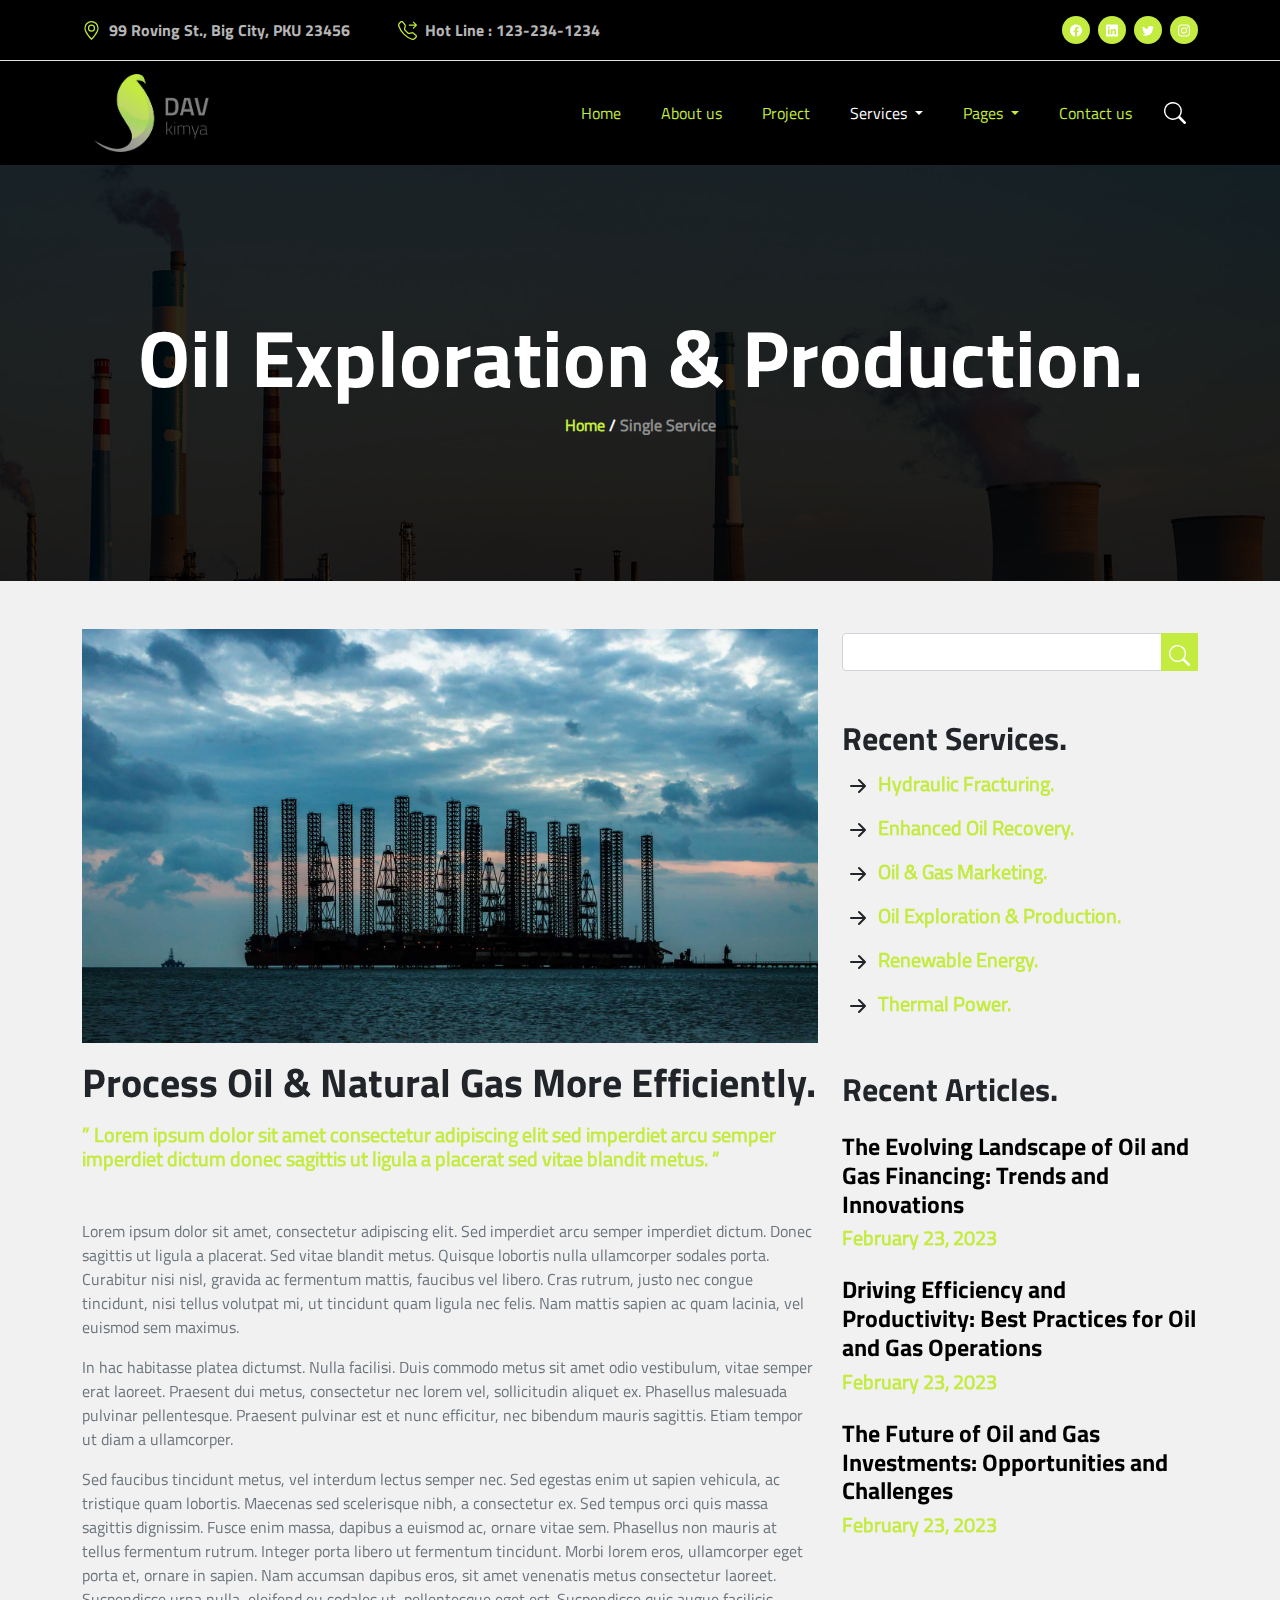
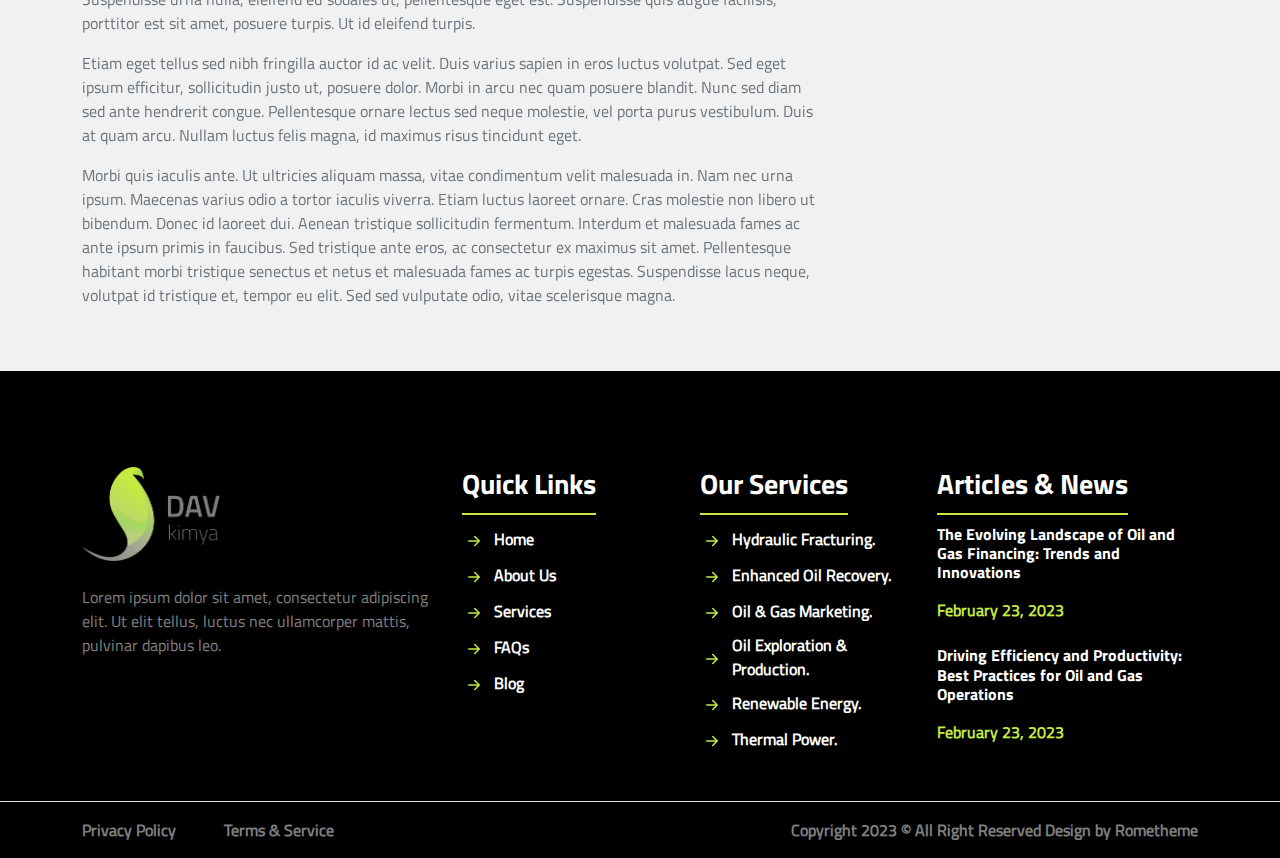
<file: single-service.html>
<!DOCTYPE html>
<html lang="en">

<head>
    <meta charset="UTF-8">
    <meta name="viewport" content="width=device-width, initial-scale=1.0">
    <link rel="stylesheet" href="https://cdn.jsdelivr.net/npm/swiper@9/swiper-bundle.min.css" />
    <link href="assets/css/swiper-bundle.min.css">
    <!-- Bootstrap core CSS -->
    <link href="assets/css/bootstrap.min.css" rel="stylesheet">
    <link rel='stylesheet' type='text/css' media='screen' href='assets/css/styles.css'>
    <title>Single Service</title>
</head>

<body>

    <!-- search modal -->

    <div class="modal fade" id="exampleModal" tabindex="-1" aria-labelledby="exampleModalLabel" aria-hidden="true">
        <div class="modal-dialog modal-dialog-centered">
            <div class="modal-content bg-transparent border-0">
                <div class="modal-header border-0">
                    <svg xmlns="http://www.w3.org/2000/svg" data-bs-dismiss="modal" aria-label="Close" width="32"
                        height="32" fill="currentColor" class="bi bi-x-lg ms-auto cursor text-white"
                        viewBox="0 0 16 16">
                        <path
                            d="M2.146 2.854a.5.5 0 1 1 .708-.708L8 7.293l5.146-5.147a.5.5 0 0 1 .708.708L8.707 8l5.147 5.146a.5.5 0 0 1-.708.708L8 8.707l-5.146 5.147a.5.5 0 0 1-.708-.708L7.293 8 2.146 2.854Z" />
                    </svg>
                </div>
                <div class="modal-body">
                    <form class="d-flex ms-4 cursor rounded-pill search-modal-form position-relative" role="search">
                        <input type="search"
                            class="rounded-pill text-white w-100 fw-bold form-control border-white bg-transparent"
                            placeholder="search">
                        <svg xmlns="http://www.w3.org/2000/svg" width="22" height="22" fill="currentColor"
                            class="bi bi-search text-white position-absolute" style="right: 14px;top: 8px;"
                            viewBox="0 0 16 16">
                            <path
                                d="M11.742 10.344a6.5 6.5 0 1 0-1.397 1.398h-.001c.03.04.062.078.098.115l3.85 3.85a1 1 0 0 0 1.415-1.414l-3.85-3.85a1.007 1.007 0 0 0-.115-.1zM12 6.5a5.5 5.5 0 1 1-11 0 5.5 5.5 0 0 1 11 0z" />
                        </svg>
                    </form>
                </div>
            </div>
        </div>
    </div>



    <!-- header -->

    <header>
        <!-- contact -->
        <div class="border-bottom">
            <div
                class="d-flex flex-wrap gap-4 align-items-center justify-content-md-between justify-content-center container py-3">
                <!-- address -->
                <div class="d-flex flex-wrap align-items-center justify-content-center gap-md-5 gap-3">
                    <div class="d-flex align-items-center gap-2">
                        <svg xmlns="http://www.w3.org/2000/svg" width="19" height="19" fill="currentColor"
                            class="bi bi-geo-alt primary-color" viewBox="0 0 16 16">
                            <path
                                d="M12.166 8.94c-.524 1.062-1.234 2.12-1.96 3.07A31.493 31.493 0 0 1 8 14.58a31.481 31.481 0 0 1-2.206-2.57c-.726-.95-1.436-2.008-1.96-3.07C3.304 7.867 3 6.862 3 6a5 5 0 0 1 10 0c0 .862-.305 1.867-.834 2.94zM8 16s6-5.686 6-10A6 6 0 0 0 2 6c0 4.314 6 10 6 10z" />
                            <path d="M8 8a2 2 0 1 1 0-4 2 2 0 0 1 0 4zm0 1a3 3 0 1 0 0-6 3 3 0 0 0 0 6z" />
                        </svg>
                        <span class="secondary-color">99 Roving St., Big City, PKU 23456</span>
                    </div>
                    <div class="d-flex align-items-center gap-2">
                        <svg xmlns="http://www.w3.org/2000/svg" width="19" height="19" fill="currentColor"
                            class="bi bi-telephone-forward primary-color" viewBox="0 0 16 16">
                            <path
                                d="M3.654 1.328a.678.678 0 0 0-1.015-.063L1.605 2.3c-.483.484-.661 1.169-.45 1.77a17.568 17.568 0 0 0 4.168 6.608 17.569 17.569 0 0 0 6.608 4.168c.601.211 1.286.033 1.77-.45l1.034-1.034a.678.678 0 0 0-.063-1.015l-2.307-1.794a.678.678 0 0 0-.58-.122l-2.19.547a1.745 1.745 0 0 1-1.657-.459L5.482 8.062a1.745 1.745 0 0 1-.46-1.657l.548-2.19a.678.678 0 0 0-.122-.58L3.654 1.328zM1.884.511a1.745 1.745 0 0 1 2.612.163L6.29 2.98c.329.423.445.974.315 1.494l-.547 2.19a.678.678 0 0 0 .178.643l2.457 2.457a.678.678 0 0 0 .644.178l2.189-.547a1.745 1.745 0 0 1 1.494.315l2.306 1.794c.829.645.905 1.87.163 2.611l-1.034 1.034c-.74.74-1.846 1.065-2.877.702a18.634 18.634 0 0 1-7.01-4.42 18.634 18.634 0 0 1-4.42-7.009c-.362-1.03-.037-2.137.703-2.877L1.885.511zm10.762.135a.5.5 0 0 1 .708 0l2.5 2.5a.5.5 0 0 1 0 .708l-2.5 2.5a.5.5 0 0 1-.708-.708L14.293 4H9.5a.5.5 0 0 1 0-1h4.793l-1.647-1.646a.5.5 0 0 1 0-.708z" />
                        </svg>
                        <span class="secondary-color">Hot Line : 123-234-1234</span>
                    </div>
                </div>
                <!-- socials -->
                <div class="d-flex align-items-center gap-2">
                    <a
                        class="d-block primary-bg transition rounded-circle p-2 d-flex align-items-center justify-content-center">
                        <svg xmlns="http://www.w3.org/2000/svg" width="19" height="19" fill="currentColor"
                            class="bi bi-facebook text-white" viewBox="0 0 16 16">
                            <path
                                d="M16 8.049c0-4.446-3.582-8.05-8-8.05C3.58 0-.002 3.603-.002 8.05c0 4.017 2.926 7.347 6.75 7.951v-5.625h-2.03V8.05H6.75V6.275c0-2.017 1.195-3.131 3.022-3.131.876 0 1.791.157 1.791.157v1.98h-1.009c-.993 0-1.303.621-1.303 1.258v1.51h2.218l-.354 2.326H9.25V16c3.824-.604 6.75-3.934 6.75-7.951z" />
                        </svg>
                    </a>
                    <a
                        class="d-block primary-bg transition rounded-circle p-2 d-flex align-items-center justify-content-center">
                        <svg xmlns="http://www.w3.org/2000/svg" width="19" height="19" fill="currentColor"
                            class="bi bi-linkedin text-white" viewBox="0 0 16 16">
                            <path
                                d="M0 1.146C0 .513.526 0 1.175 0h13.65C15.474 0 16 .513 16 1.146v13.708c0 .633-.526 1.146-1.175 1.146H1.175C.526 16 0 15.487 0 14.854V1.146zm4.943 12.248V6.169H2.542v7.225h2.401zm-1.2-8.212c.837 0 1.358-.554 1.358-1.248-.015-.709-.52-1.248-1.342-1.248-.822 0-1.359.54-1.359 1.248 0 .694.521 1.248 1.327 1.248h.016zm4.908 8.212V9.359c0-.216.016-.432.08-.586.173-.431.568-.878 1.232-.878.869 0 1.216.662 1.216 1.634v3.865h2.401V9.25c0-2.22-1.184-3.252-2.764-3.252-1.274 0-1.845.7-2.165 1.193v.025h-.016a5.54 5.54 0 0 1 .016-.025V6.169h-2.4c.03.678 0 7.225 0 7.225h2.4z" />
                        </svg>
                    </a>
                    <a
                        class="d-block primary-bg transition rounded-circle p-2 d-flex align-items-center justify-content-center">
                        <svg xmlns="http://www.w3.org/2000/svg" width="19" height="19" fill="currentColor"
                            class="bi bi-twitter text-white" viewBox="0 0 16 16">
                            <path
                                d="M5.026 15c6.038 0 9.341-5.003 9.341-9.334 0-.14 0-.282-.006-.422A6.685 6.685 0 0 0 16 3.542a6.658 6.658 0 0 1-1.889.518 3.301 3.301 0 0 0 1.447-1.817 6.533 6.533 0 0 1-2.087.793A3.286 3.286 0 0 0 7.875 6.03a9.325 9.325 0 0 1-6.767-3.429 3.289 3.289 0 0 0 1.018 4.382A3.323 3.323 0 0 1 .64 6.575v.045a3.288 3.288 0 0 0 2.632 3.218 3.203 3.203 0 0 1-.865.115 3.23 3.23 0 0 1-.614-.057 3.283 3.283 0 0 0 3.067 2.277A6.588 6.588 0 0 1 .78 13.58a6.32 6.32 0 0 1-.78-.045A9.344 9.344 0 0 0 5.026 15z" />
                        </svg>
                    </a>
                    <a
                        class="d-block primary-bg transition rounded-circle p-2 d-flex align-items-center justify-content-center">
                        <svg xmlns="http://www.w3.org/2000/svg" width="19" height="19" fill="currentColor"
                            class="bi bi-instagram text-white" viewBox="0 0 16 16">
                            <path
                                d="M8 0C5.829 0 5.556.01 4.703.048 3.85.088 3.269.222 2.76.42a3.917 3.917 0 0 0-1.417.923A3.927 3.927 0 0 0 .42 2.76C.222 3.268.087 3.85.048 4.7.01 5.555 0 5.827 0 8.001c0 2.172.01 2.444.048 3.297.04.852.174 1.433.372 1.942.205.526.478.972.923 1.417.444.445.89.719 1.416.923.51.198 1.09.333 1.942.372C5.555 15.99 5.827 16 8 16s2.444-.01 3.298-.048c.851-.04 1.434-.174 1.943-.372a3.916 3.916 0 0 0 1.416-.923c.445-.445.718-.891.923-1.417.197-.509.332-1.09.372-1.942C15.99 10.445 16 10.173 16 8s-.01-2.445-.048-3.299c-.04-.851-.175-1.433-.372-1.941a3.926 3.926 0 0 0-.923-1.417A3.911 3.911 0 0 0 13.24.42c-.51-.198-1.092-.333-1.943-.372C10.443.01 10.172 0 7.998 0h.003zm-.717 1.442h.718c2.136 0 2.389.007 3.232.046.78.035 1.204.166 1.486.275.373.145.64.319.92.599.28.28.453.546.598.92.11.281.24.705.275 1.485.039.843.047 1.096.047 3.231s-.008 2.389-.047 3.232c-.035.78-.166 1.203-.275 1.485a2.47 2.47 0 0 1-.599.919c-.28.28-.546.453-.92.598-.28.11-.704.24-1.485.276-.843.038-1.096.047-3.232.047s-2.39-.009-3.233-.047c-.78-.036-1.203-.166-1.485-.276a2.478 2.478 0 0 1-.92-.598 2.48 2.48 0 0 1-.6-.92c-.109-.281-.24-.705-.275-1.485-.038-.843-.046-1.096-.046-3.233 0-2.136.008-2.388.046-3.231.036-.78.166-1.204.276-1.486.145-.373.319-.64.599-.92.28-.28.546-.453.92-.598.282-.11.705-.24 1.485-.276.738-.034 1.024-.044 2.515-.045v.002zm4.988 1.328a.96.96 0 1 0 0 1.92.96.96 0 0 0 0-1.92zm-4.27 1.122a4.109 4.109 0 1 0 0 8.217 4.109 4.109 0 0 0 0-8.217zm0 1.441a2.667 2.667 0 1 1 0 5.334 2.667 2.667 0 0 1 0-5.334z" />
                        </svg>
                    </a>
                </div>
            </div>
        </div>
        <!-- menu && logo -->
        <div>

            <!-- menu -->
            <nav class="navbar navbar-expand-lg bg-body-tertiary container">
                <div class="container-fluid">
                    <!-- logo -->
                    <a class="navbar-brand" href="#">
                        <img alt="logo" src="assets/img/dav logo_Final.png" class="img-fluid">
                    </a>
                    <div class="d-flex align-items-center gap-3">
                        <button class="navbar-toggler primary-border" type="button" data-bs-toggle="collapse"
                            data-bs-target="#navbarSupportedContent" aria-controls="navbarSupportedContent"
                            aria-expanded="false" aria-label="Toggle navigation">
                            <svg xmlns="http://www.w3.org/2000/svg" width="32" height="32" fill="currentColor"
                                class="bi bi-list primary-color" viewBox="0 0 16 16">
                                <path fill-rule="evenodd"
                                    d="M2.5 12a.5.5 0 0 1 .5-.5h10a.5.5 0 0 1 0 1H3a.5.5 0 0 1-.5-.5zm0-4a.5.5 0 0 1 .5-.5h10a.5.5 0 0 1 0 1H3a.5.5 0 0 1-.5-.5zm0-4a.5.5 0 0 1 .5-.5h10a.5.5 0 0 1 0 1H3a.5.5 0 0 1-.5-.5z" />
                            </svg>
                        </button>
                        <form class="d-flex d-lg-none ms-4 cursor" role="search" data-bs-toggle="modal"
                            data-bs-target="#exampleModal">
                            <svg xmlns="http://www.w3.org/2000/svg" width="22" height="22" fill="currentColor"
                                class="bi bi-search text-white" viewBox="0 0 16 16">
                                <path
                                    d="M11.742 10.344a6.5 6.5 0 1 0-1.397 1.398h-.001c.03.04.062.078.098.115l3.85 3.85a1 1 0 0 0 1.415-1.414l-3.85-3.85a1.007 1.007 0 0 0-.115-.1zM12 6.5a5.5 5.5 0 1 1-11 0 5.5 5.5 0 0 1 11 0z" />
                            </svg>
                        </form>
                    </div>
                    <div class="collapse navbar-collapse" id="navbarSupportedContent">
                        <ul class="navbar-nav ms-auto mb-2 mb-lg-0 gap-4">
                            <li class="nav-item">
                                <a class="nav-link primary-color" aria-current="page" href="index.html">Home</a>
                            </li>
                            <li class="nav-item">
                                <a class="nav-link primary-color" href="about.html">About us</a>
                            </li>
                            <li class="nav-item">
                                <a class="nav-link primary-color" href="project.html">Project</a>
                            </li>
                            <li class="nav-item dropdown">
                                <a class="nav-link primary-color dropdown-toggle active" href="#" role="button"
                                    data-bs-toggle="dropdown" aria-expanded="false">
                                    Services
                                </a>
                                <ul class="dropdown-menu">
                                    <li><a class="dropdown-item active" href="single-service.html">Single Services</a>
                                    </li>
                                </ul>
                            </li>
                            <li class="nav-item dropdown">
                                <a class="nav-link primary-color dropdown-toggle" href="#" role="button"
                                    data-bs-toggle="dropdown" aria-expanded="false">
                                    Pages
                                </a>
                                <ul class="dropdown-menu">
                                    <li><a class="dropdown-item" href="faqs.html">FAQs</a></li>
                                    <li><a class="dropdown-item" href="articles.html">Blog</a></li>
                                    <li><a class="dropdown-item" href="single-post.html">Single Post</a></li>
                                    <li><a class="dropdown-item" href="404.html">404 Error</a></li>
                                </ul>
                            </li>
                            <li class="nav-item">
                                <a class="nav-link primary-color" href="contact.html">Contact us</a>
                            </li>
                        </ul>
                        <form class="d-none d-lg-flex cursor ms-4" role="search" data-bs-toggle="modal"
                            data-bs-target="#exampleModal">
                            <svg xmlns="http://www.w3.org/2000/svg" width="22" height="22" fill="currentColor"
                                class="bi bi-search text-white" viewBox="0 0 16 16">
                                <path
                                    d="M11.742 10.344a6.5 6.5 0 1 0-1.397 1.398h-.001c.03.04.062.078.098.115l3.85 3.85a1 1 0 0 0 1.415-1.414l-3.85-3.85a1.007 1.007 0 0 0-.115-.1zM12 6.5a5.5 5.5 0 1 1-11 0 5.5 5.5 0 0 1 11 0z" />
                            </svg>
                        </form>
                    </div>
                </div>
            </nav>
            <!-- </nav> -->
        </div>
    </header>

    <!-- main -->

    <main>

        <!-- project-title -->

        <section id="project-title"
            class="d-flex align-items-center top justify-content-center py-5 px-2 position-relative">
            <div class="container text-white fw-bold text-center my-5 py-5 position-relative">
                <h1 class="display-1">Oil Exploration & Production.</h1>
                <div class="d-flex align-items-center justify-content-center gap-1">
                    <a href="index.html" class="d-block primary-color fw-bold text-decoration-none">Home</a>
                    <span>/</span>
                    <span class="text-white-50">Single Service</span>
                </div>
            </div>
        </section>

        <!-- single service -->

        <section id="single-service" class="container my-5 left">
            <div class="row g-4">
                <div class="col-lg-8">
                    <div>
                        <img alt="single-service" src="assets/img/oil-platform-in-sea-evening-sky-7WRWR78.jpg"
                            class="img-fluid">
                    </div>
                    <h1 class="fw-bold my-3">
                        Process Oil & Natural Gas More Efficiently.
                    </h1>
                    <p class="primary-color fw-bold h5 mb-5">
                        ” Lorem ipsum dolor sit amet consectetur adipiscing elit sed imperdiet arcu semper imperdiet
                        dictum donec sagittis ut ligula a placerat sed vitae blandit metus. “
                    </p>
                    <p class="text-secondary">Lorem ipsum dolor sit amet, consectetur adipiscing elit. Sed imperdiet
                        arcu semper imperdiet
                        dictum. Donec sagittis ut ligula a placerat. Sed vitae blandit metus. Quisque lobortis nulla
                        ullamcorper sodales porta. Curabitur nisi nisl, gravida ac fermentum mattis, faucibus vel
                        libero. Cras rutrum, justo nec congue tincidunt, nisi tellus volutpat mi, ut tincidunt quam
                        ligula nec felis. Nam mattis sapien ac quam lacinia, vel euismod sem maximus.</p>
                    <p class="text-secondary">In hac habitasse platea dictumst. Nulla facilisi. Duis commodo metus sit
                        amet odio vestibulum,
                        vitae semper erat laoreet. Praesent dui metus, consectetur nec lorem vel, sollicitudin aliquet
                        ex. Phasellus malesuada pulvinar pellentesque. Praesent pulvinar est et nunc efficitur, nec
                        bibendum mauris sagittis. Etiam tempor ut diam a ullamcorper.</p>
                    <p class="text-secondary">Sed faucibus tincidunt metus, vel interdum lectus semper nec. Sed egestas
                        enim ut sapien
                        vehicula, ac tristique quam lobortis. Maecenas sed scelerisque nibh, a consectetur ex. Sed
                        tempus orci quis massa sagittis dignissim. Fusce enim massa, dapibus a euismod ac, ornare vitae
                        sem. Phasellus non mauris at tellus fermentum rutrum. Integer porta libero ut fermentum
                        tincidunt. Morbi lorem eros, ullamcorper eget porta et, ornare in sapien. Nam accumsan dapibus
                        eros, sit amet venenatis metus consectetur laoreet. Suspendisse urna nulla, eleifend eu sodales
                        ut, pellentesque eget est. Suspendisse quis augue facilisis, porttitor est sit amet, posuere
                        turpis. Ut id eleifend turpis.</p>
                    <p class="text-secondary">Etiam eget tellus sed nibh fringilla auctor id ac velit. Duis varius
                        sapien in eros luctus
                        volutpat. Sed eget ipsum efficitur, sollicitudin justo ut, posuere dolor. Morbi in arcu nec quam
                        posuere blandit. Nunc sed diam sed ante hendrerit congue. Pellentesque ornare lectus sed neque
                        molestie, vel porta purus vestibulum. Duis at quam arcu. Nullam luctus felis magna, id maximus
                        risus tincidunt eget.</p>
                    <p class="text-secondary">Morbi quis iaculis ante. Ut ultricies aliquam massa, vitae condimentum
                        velit malesuada in. Nam
                        nec urna ipsum. Maecenas varius odio a tortor iaculis viverra. Etiam luctus laoreet ornare. Cras
                        molestie non libero ut bibendum. Donec id laoreet dui. Aenean tristique sollicitudin fermentum.
                        Interdum et malesuada fames ac ante ipsum primis in faucibus. Sed tristique ante eros, ac
                        consectetur ex maximus sit amet. Pellentesque habitant morbi tristique senectus et netus et
                        malesuada fames ac turpis egestas. Suspendisse lacus neque, volutpat id tristique et, tempor eu
                        elit. Sed sed vulputate odio, vitae scelerisque magna.</p>
                </div>
                <div class="col-lg-4">
                    <form class="position-relative mt-1">
                        <input type="search" class="form-control w-100">
                        <div class="position-absolute text-white primary-bg p-2 end-0 top-0 bottom-0">
                            <svg xmlns="http://www.w3.org/2000/svg" width="21" height="21" fill="currentColor"
                                class="bi bi-search cursor" viewBox="0 0 16 16">
                                <path
                                    d="M11.742 10.344a6.5 6.5 0 1 0-1.397 1.398h-.001c.03.04.062.078.098.115l3.85 3.85a1 1 0 0 0 1.415-1.414l-3.85-3.85a1.007 1.007 0 0 0-.115-.1zM12 6.5a5.5 5.5 0 1 1-11 0 5.5 5.5 0 0 1 11 0z" />
                            </svg>
                        </div>
                    </form>
                    <div class="mt-5">
                        <h2 class="fw-bold">Recent Services.</h2>
                        <div>
                            <a
                                class="d-flex align-items-center gap-1 cursor primary-color text-decoration-none fw-bold h5">
                                <svg xmlns="http://www.w3.org/2000/svg" width="32" height="32" fill="currentColor"
                                    class="flex-shrink-0 bi bi-arrow-right-short text-dark mt-1" viewBox="0 0 16 16">
                                    <path fill-rule="evenodd"
                                        d="M4 8a.5.5 0 0 1 .5-.5h5.793L8.146 5.354a.5.5 0 1 1 .708-.708l3 3a.5.5 0 0 1 0 .708l-3 3a.5.5 0 0 1-.708-.708L10.293 8.5H4.5A.5.5 0 0 1 4 8z" />
                                </svg>
                                Hydraulic Fracturing.
                            </a>
                            <a
                                class="d-flex align-items-center gap-1 cursor primary-color text-decoration-none fw-bold h5">
                                <svg xmlns="http://www.w3.org/2000/svg" width="32" height="32" fill="currentColor"
                                    class="flex-shrink-0 bi bi-arrow-right-short text-dark mt-1" viewBox="0 0 16 16">
                                    <path fill-rule="evenodd"
                                        d="M4 8a.5.5 0 0 1 .5-.5h5.793L8.146 5.354a.5.5 0 1 1 .708-.708l3 3a.5.5 0 0 1 0 .708l-3 3a.5.5 0 0 1-.708-.708L10.293 8.5H4.5A.5.5 0 0 1 4 8z" />
                                </svg>
                                Enhanced Oil Recovery. </a>
                            <a
                                class="d-flex align-items-center gap-1 cursor primary-color text-decoration-none fw-bold h5">
                                <svg xmlns="http://www.w3.org/2000/svg" width="32" height="32" fill="currentColor"
                                    class="flex-shrink-0 bi bi-arrow-right-short text-dark mt-1" viewBox="0 0 16 16">
                                    <path fill-rule="evenodd"
                                        d="M4 8a.5.5 0 0 1 .5-.5h5.793L8.146 5.354a.5.5 0 1 1 .708-.708l3 3a.5.5 0 0 1 0 .708l-3 3a.5.5 0 0 1-.708-.708L10.293 8.5H4.5A.5.5 0 0 1 4 8z" />
                                </svg>
                                Oil & Gas Marketing. </a>
                            <a
                                class="d-flex align-items-center gap-1 cursor primary-color text-decoration-none fw-bold h5">
                                <svg xmlns="http://www.w3.org/2000/svg" width="32" height="32" fill="currentColor"
                                    class="flex-shrink-0 bi bi-arrow-right-short text-dark mt-1" viewBox="0 0 16 16">
                                    <path fill-rule="evenodd"
                                        d="M4 8a.5.5 0 0 1 .5-.5h5.793L8.146 5.354a.5.5 0 1 1 .708-.708l3 3a.5.5 0 0 1 0 .708l-3 3a.5.5 0 0 1-.708-.708L10.293 8.5H4.5A.5.5 0 0 1 4 8z" />
                                </svg>
                                Oil Exploration & Production.
                            </a>
                            <a
                                class="d-flex align-items-center gap-1 cursor primary-color text-decoration-none fw-bold h5">
                                <svg xmlns="http://www.w3.org/2000/svg" width="32" height="32" fill="currentColor"
                                    class="flex-shrink-0 bi bi-arrow-right-short text-dark mt-1" viewBox="0 0 16 16">
                                    <path fill-rule="evenodd"
                                        d="M4 8a.5.5 0 0 1 .5-.5h5.793L8.146 5.354a.5.5 0 1 1 .708-.708l3 3a.5.5 0 0 1 0 .708l-3 3a.5.5 0 0 1-.708-.708L10.293 8.5H4.5A.5.5 0 0 1 4 8z" />
                                </svg>
                                Renewable Energy.
                            </a>
                            <a
                                class="d-flex align-items-center gap-1 cursor primary-color text-decoration-none fw-bold h5">
                                <svg xmlns="http://www.w3.org/2000/svg" width="32" height="32" fill="currentColor"
                                    class="flex-shrink-0 bi bi-arrow-right-short text-dark mt-1" viewBox="0 0 16 16">
                                    <path fill-rule="evenodd"
                                        d="M4 8a.5.5 0 0 1 .5-.5h5.793L8.146 5.354a.5.5 0 1 1 .708-.708l3 3a.5.5 0 0 1 0 .708l-3 3a.5.5 0 0 1-.708-.708L10.293 8.5H4.5A.5.5 0 0 1 4 8z" />
                                </svg>
                                Thermal Power.
                            </a>
                        </div>
                    </div>
                    <div class="mt-5">
                        <h2 class="fw-bold">Recent Articles.</h2>
                        <div class="mt-4">
                            <div class="mb-4">
                                <a class="d-block h4 cursor text-decoration-none transition fw-bold">The Evolving
                                    Landscape of Oil and Gas Financing: Trends and Innovations</a>
                                <span class="primary-color fw-bold h5">February 23, 2023</span>
                            </div>
                            <div class="mb-4">
                                <a class="d-block h4 cursor text-decoration-none transition fw-bold">Driving Efficiency
                                    and Productivity: Best Practices for Oil and Gas Operations</a>
                                <span class="primary-color fw-bold h5">February 23, 2023</span>
                            </div>
                            <div>
                                <a class="d-block h4 cursor text-decoration-none transition fw-bold">The Future of Oil
                                    and Gas Investments: Opportunities and Challenges</a>
                                <span class="primary-color fw-bold h5">February 23, 2023</span>
                            </div>
                        </div>
                    </div>
                </div>
            </div>
        </section>

    </main>

    <!-- footer -->

    <footer class="pt-5 text-white">
        <div class="container mt-5">
            <div class="row g-4">
                <div class="col-lg-4 col-md-6">
                    <img alt="logo" src="assets/img/dav logo_Final.png" class="img-fluid">
                    <p class="mt-4 text-white-50">
                        Lorem ipsum dolor sit amet, consectetur adipiscing elit. Ut elit tellus, luctus nec ullamcorper
                        mattis, pulvinar dapibus leo.
                    </p>
                </div>
                <div class="col-lg-5 col-md-6">
                    <div class="row g-4">
                        <div class="col-lg-6">
                            <span class="pb-2 h3">Quick Links</span>
                            <ul class="list-unstyled p-0 m-0 mt-4">
                                <li class="mb-2">
                                    <a href="index.html"
                                        class="d-flex align-items-center gap-2 text-decoration-none text-white fw-bold">
                                        <svg xmlns="http://www.w3.org/2000/svg" width="24" height="24"
                                            fill="currentColor"
                                            class="flex-shrink-0 bi bi-arrow-right-short primary-color mt-1"
                                            viewBox="0 0 16 16">
                                            <path fill-rule="evenodd"
                                                d="M4 8a.5.5 0 0 1 .5-.5h5.793L8.146 5.354a.5.5 0 1 1 .708-.708l3 3a.5.5 0 0 1 0 .708l-3 3a.5.5 0 0 1-.708-.708L10.293 8.5H4.5A.5.5 0 0 1 4 8z" />
                                        </svg>
                                        <span>Home</span>
                                    </a>
                                </li>
                                <li class="mb-2">
                                    <a href="about.html"
                                        class="d-flex align-items-center gap-2 text-decoration-none text-white fw-bold">
                                        <svg xmlns="http://www.w3.org/2000/svg" width="24" height="24"
                                            fill="currentColor"
                                            class="flex-shrink-0 bi bi-arrow-right-short primary-color mt-1"
                                            viewBox="0 0 16 16">
                                            <path fill-rule="evenodd"
                                                d="M4 8a.5.5 0 0 1 .5-.5h5.793L8.146 5.354a.5.5 0 1 1 .708-.708l3 3a.5.5 0 0 1 0 .708l-3 3a.5.5 0 0 1-.708-.708L10.293 8.5H4.5A.5.5 0 0 1 4 8z" />
                                        </svg>
                                        <span>About Us</span>
                                    </a>
                                </li>
                                <li class="mb-2">
                                    <a href="single-service.html"
                                        class="d-flex align-items-center gap-2 text-decoration-none text-white fw-bold">
                                        <svg xmlns="http://www.w3.org/2000/svg" width="24" height="24"
                                            fill="currentColor"
                                            class="flex-shrink-0 bi bi-arrow-right-short primary-color mt-1"
                                            viewBox="0 0 16 16">
                                            <path fill-rule="evenodd"
                                                d="M4 8a.5.5 0 0 1 .5-.5h5.793L8.146 5.354a.5.5 0 1 1 .708-.708l3 3a.5.5 0 0 1 0 .708l-3 3a.5.5 0 0 1-.708-.708L10.293 8.5H4.5A.5.5 0 0 1 4 8z" />
                                        </svg>
                                        <span>Services</span>
                                    </a>
                                </li>
                                <li class="mb-2">
                                    <a href="faqs.html"
                                        class="d-flex align-items-center gap-2 text-decoration-none text-white fw-bold">
                                        <svg xmlns="http://www.w3.org/2000/svg" width="24" height="24"
                                            fill="currentColor"
                                            class="flex-shrink-0 bi bi-arrow-right-short primary-color mt-1"
                                            viewBox="0 0 16 16">
                                            <path fill-rule="evenodd"
                                                d="M4 8a.5.5 0 0 1 .5-.5h5.793L8.146 5.354a.5.5 0 1 1 .708-.708l3 3a.5.5 0 0 1 0 .708l-3 3a.5.5 0 0 1-.708-.708L10.293 8.5H4.5A.5.5 0 0 1 4 8z" />
                                        </svg>
                                        <span>FAQs</span>
                                    </a>
                                </li>
                                <li>
                                    <a href="articles.html"
                                        class="d-flex align-items-center gap-2 text-decoration-none text-white fw-bold">
                                        <svg xmlns="http://www.w3.org/2000/svg" width="24" height="24"
                                            fill="currentColor"
                                            class="flex-shrink-0 bi bi-arrow-right-short primary-color mt-1"
                                            viewBox="0 0 16 16">
                                            <path fill-rule="evenodd"
                                                d="M4 8a.5.5 0 0 1 .5-.5h5.793L8.146 5.354a.5.5 0 1 1 .708-.708l3 3a.5.5 0 0 1 0 .708l-3 3a.5.5 0 0 1-.708-.708L10.293 8.5H4.5A.5.5 0 0 1 4 8z" />
                                        </svg>
                                        <span>Blog</span>
                                    </a>
                                </li>
                            </ul>
                        </div>
                        <div class="col-lg-6">
                            <span class="pb-2 h3">Our Services</span>
                            <ul class="list-unstyled p-0 m-0 mt-4">
                                <li class="mb-2">
                                    <a class="d-flex align-items-center gap-2 text-decoration-none text-white fw-bold">
                                        <svg xmlns="http://www.w3.org/2000/svg" width="24" height="24"
                                            fill="currentColor"
                                            class="flex-shrink-0 bi bi-arrow-right-short primary-color mt-1"
                                            viewBox="0 0 16 16">
                                            <path fill-rule="evenodd"
                                                d="M4 8a.5.5 0 0 1 .5-.5h5.793L8.146 5.354a.5.5 0 1 1 .708-.708l3 3a.5.5 0 0 1 0 .708l-3 3a.5.5 0 0 1-.708-.708L10.293 8.5H4.5A.5.5 0 0 1 4 8z" />
                                        </svg>
                                        <span>Hydraulic Fracturing.</span>
                                    </a>
                                </li>
                                <li class="mb-2">
                                    <a class="d-flex align-items-center gap-2 text-decoration-none text-white fw-bold">
                                        <svg xmlns="http://www.w3.org/2000/svg" width="24" height="24"
                                            fill="currentColor"
                                            class="flex-shrink-0 bi bi-arrow-right-short primary-color mt-1"
                                            viewBox="0 0 16 16">
                                            <path fill-rule="evenodd"
                                                d="M4 8a.5.5 0 0 1 .5-.5h5.793L8.146 5.354a.5.5 0 1 1 .708-.708l3 3a.5.5 0 0 1 0 .708l-3 3a.5.5 0 0 1-.708-.708L10.293 8.5H4.5A.5.5 0 0 1 4 8z" />
                                        </svg>
                                        <span>Enhanced Oil Recovery.</span>
                                    </a>
                                </li>
                                <li class="mb-2">
                                    <a class="d-flex align-items-center gap-2 text-decoration-none text-white fw-bold">
                                        <svg xmlns="http://www.w3.org/2000/svg" width="24" height="24"
                                            fill="currentColor"
                                            class="flex-shrink-0 bi bi-arrow-right-short primary-color mt-1"
                                            viewBox="0 0 16 16">
                                            <path fill-rule="evenodd"
                                                d="M4 8a.5.5 0 0 1 .5-.5h5.793L8.146 5.354a.5.5 0 1 1 .708-.708l3 3a.5.5 0 0 1 0 .708l-3 3a.5.5 0 0 1-.708-.708L10.293 8.5H4.5A.5.5 0 0 1 4 8z" />
                                        </svg>
                                        <span>Oil & Gas Marketing.</span>
                                    </a>
                                </li>
                                <li class="mb-2">
                                    <a class="d-flex align-items-center gap-2 text-decoration-none text-white fw-bold">
                                        <svg xmlns="http://www.w3.org/2000/svg" width="24" height="24"
                                            fill="currentColor"
                                            class="flex-shrink-0 bi bi-arrow-right-short primary-color mt-1"
                                            viewBox="0 0 16 16">
                                            <path fill-rule="evenodd"
                                                d="M4 8a.5.5 0 0 1 .5-.5h5.793L8.146 5.354a.5.5 0 1 1 .708-.708l3 3a.5.5 0 0 1 0 .708l-3 3a.5.5 0 0 1-.708-.708L10.293 8.5H4.5A.5.5 0 0 1 4 8z" />
                                        </svg>
                                        <span>Oil Exploration & Production.</span>
                                    </a>
                                </li>
                                <li class="mb-2">
                                    <a class="d-flex align-items-center gap-2 text-decoration-none text-white fw-bold">
                                        <svg xmlns="http://www.w3.org/2000/svg" width="24" height="24"
                                            fill="currentColor"
                                            class="flex-shrink-0 bi bi-arrow-right-short primary-color mt-1"
                                            viewBox="0 0 16 16">
                                            <path fill-rule="evenodd"
                                                d="M4 8a.5.5 0 0 1 .5-.5h5.793L8.146 5.354a.5.5 0 1 1 .708-.708l3 3a.5.5 0 0 1 0 .708l-3 3a.5.5 0 0 1-.708-.708L10.293 8.5H4.5A.5.5 0 0 1 4 8z" />
                                        </svg>
                                        <span>Renewable Energy.</span>
                                    </a>
                                </li>
                                <li>
                                    <a class="d-flex align-items-center gap-2 text-decoration-none text-white fw-bold">
                                        <svg xmlns="http://www.w3.org/2000/svg" width="24" height="24"
                                            fill="currentColor"
                                            class="flex-shrink-0 bi bi-arrow-right-short primary-color mt-1"
                                            viewBox="0 0 16 16">
                                            <path fill-rule="evenodd"
                                                d="M4 8a.5.5 0 0 1 .5-.5h5.793L8.146 5.354a.5.5 0 1 1 .708-.708l3 3a.5.5 0 0 1 0 .708l-3 3a.5.5 0 0 1-.708-.708L10.293 8.5H4.5A.5.5 0 0 1 4 8z" />
                                        </svg>
                                        <span>Thermal Power.</span>
                                    </a>
                                </li>
                            </ul>
                        </div>
                    </div>
                </div>
                <div class="col-lg-3 col-md-6">
                    <span class="pb-2 h3">Articles & News</span>
                    <div class="mt-4">
                        <a class="h6 mb-3 d-block fw-bold text-decoration-none transition">
                            The Evolving Landscape of Oil and Gas Financing: Trends and Innovations
                        </a>
                        <span class="primary-color fw-bold d-block">February 23, 2023</span>
                    </div>
                    <div class="mt-4">
                        <a class="h6 mb-3 d-block fw-bold text-decoration-none transition">
                            Driving Efficiency and Productivity: Best Practices for Oil and Gas Operations
                        </a>
                        <span class="primary-color fw-bold d-block">February 23, 2023</span>
                    </div>
                </div>
            </div>
        </div>
        <div class="border-top mt-5">
            <div
                class="d-flex flex-wrap container align-items-center justify-content-center justify-content-lg-between gap-4 py-3">
                <div class="d-flex fw-bold align-items-center gap-5">
                    <a class="text-white-50 text-decoration-none">Privacy Policy</a>
                    <a class="text-white-50 text-decoration-none">Terms & Service</a>
                </div>
                <p class="mb-0 fw-bold text-white-50 text-center">Copyright 2023 © All Right Reserved Design by
                    Rometheme</p>
            </div>
        </div>
    </footer>

    <!-- Swiper JS -->
    <script src="https://cdn.jsdelivr.net/npm/swiper@9/swiper-bundle.min.js"></script>
    <script src="assets/js/swiper-bundle.min.js"></script>
    <script src="assets/js/scrollreveal.min.js"></script>
    <script src="assets/js/scripts.js"></script>
    <script src="assets/js/bootstrap.bundle.min.js"></script>
</body>

</html>
</file>
<file: assets/css/styles.css>
@font-face {
    font-family: "TitilliumWeb-Light";
    src: url('../fonts/TitilliumWeb-Light.ttf') format("truetype");
}

@font-face {
    font-family: "TitilliumWeb-Bold";
    src: url('../fonts/TitilliumWeb-Bold.ttf') format("truetype");
}

@font-face {
    font-family: "TitilliumWeb-Regular";
    src: url('../fonts/TitilliumWeb-Regular.ttf') format("truetype");
}

body {
    font-family: "TitilliumWeb-Regular";
    user-select: none;
    background-color: #f1f1f1;
}
section::-webkit-scrollbar{
    width: 0;
}
section::-webkit-scrollbar-thumb{
    background-color: transparent;
}
section{
    scrollbar-width: thin;
    scrollbar-color: #f1f1f1 transparent;
}
section{
    overflow-x: hidden;
}
.primary-color {
    color: #C3EB40;
}

.secondary-color {
    color: #B5B5B5;
}

.primary-bg {
    background-color: #C3EB40;
}

.secondary-bg {
    background-color: #B5B5B5;
}

.bg-black {
    background-color: black;
}

.bg-black2 {
    background-color: #222222;
}

.bg-gray {
    background-color: #f1f1f1;
}

.primary-border {
    border: 2px solid #C3EB40;
}

.transition {
    transition: all .4s;
}

.cursor {
    cursor: pointer;
}

a {
    cursor: pointer;
}

/* header */
header,
footer {
    background-color: #000000;
}

header img[alt='logo'] {
    width: 115px;
}

header>div:first-child {
    font-family: "TitilliumWeb-Bold";
}

header>div:first-child a {
    width: 28px;
    height: 28px;
}

header>div:first-child a:hover {
    background-color: transparent;
}
header nav ul > li a.active{
    color: white;
}
header nav ul > li ul li a.active{
    color: #1e2125;
background-color: #e9ecef;
}
/* banner */
#banner .swiper.banner .swiper-slide {
    background-position: center;
    background-size: cover;
    background-repeat: no-repeat;
    height: 76vh;
}

#banner .swiper.banner .swiper-slide.first {
    background-image: url('../img/high-angle-view-of-oil-transfer-between-coastal-oi-BSHZAEE.jpg');

}

#banner .swiper.banner .swiper-slide.second {
    background-image: url('../img/oil-refinery-plant-from-industry-zone-oil-and-gas-E5HABQN-e1676866622808.jpg');
}

#banner .swiper.banner .swiper-slide.third {
    background-image: url('../img/oil-tanks-X6VWPRR-e1676866613320.jpg');
}

#banner .swiper.banner .swiper-slide::before {
    content: '';
    position: absolute;
    inset: 0;
    background-color: #00000057;
}

#banner .swiper.banner .swiper-slide>div>span,
#about span.h3,
#choose-us span.h3,
#Services span.h3,
#projects span.h4,
#faqs span.h3,
#articles span.h3,
#contact span.h3,
footer span.h3 {
    border-bottom: 2px solid #C3EB40;
    font-weight: bold;
}

#banner .swiper.banner .swiper-slide h1,
#about h4,
#company h4,
#choose-us .box h2,
#choose-us .box span,
h1,
.experience,
.ceo h3,
#Services .box h3,
#projects .box a.h3,
#statistics p,
#statistics h4,
#description h4,
#faqs form h6,
#articles .box a,
footer span.h3,
footer .col-lg-3 a,
#single-service h2,
#contact h3,
#contact form h4,
#single-service a.h4,
#single-service h3 {
    font-family: "TitilliumWeb-Bold";
}

#banner .swiper.banner .swiper-slide a,
#about a,
#faqs a,
.previous {
    width: 240px;
}

#banner .swiper.banner .swiper-slide a:hover,
#about a:hover,
#faqs a:hover,
.previous:hover {
    background-color: black;
    transform: scale(.9);
}

/* about */
#about ul {
    font-family: "TitilliumWeb-Bold";
    left: -22px;
    top: 41px;
}

#about ul li:hover span,
#about .play:hover,
#projects .row>.col-lg-4 a:hover,
footer .col-lg-3 a {
    color: white;
}

#about .play {
    width: 70px;
    height: 70px;
}

/* company */
#company .line,
#statistics .line {
    height: 3px;
    width: 120px;
    background-color: #C3EB40;
}

/* choose-us */
#choose-us,
#statistics,
#faqs form,
#faqs2,
#contact form {
    background-image: url('../img/Bg-Black-Liquid-1.png');
    background-position: center;
    background-size: cover;
    background-repeat: no-repeat;
}

#choose-us::before,
#statistics::before,
#faqs2::before {
    content: '';
    position: absolute;
    inset: 0;
    background-color: #ffffffe3;
}

#choose-us .box,
#Services .box,
#projects .box,
#statistics,
#articles .box,
#error404-title span {
    border-top: 2px solid #C3EB40;
    border-left: 2px solid #C3EB40;
    box-shadow: 8px 8px 30px -10px rgba(0, 0, 0, 0.2);
}

#choose-us .box span,
#Services .box span {
    position: absolute;
    width: 72px;
    height: 72px;
    background-color: #C3EB40;
    color: white;
    font-weight: bold;
    border-radius: 100%;
    font-size: 41px;
    top: -42px;
}

#choose-us .experience .circle {
    background-color: black;
    border-radius: 100%;
    width: 57px;
    height: 57px;
    margin-right: -43px;
}

#choose-us .ceo {
    background-color: #C3EB40;
    border-bottom: 2px solid black;
    border-right: 2px solid black;
}

#choose-us img[alt='choose-us'] {
    bottom: 0;
    width: 212px;
    left: -17px;
}

/* services */
#Services .box img {
    width: 84px;
    bottom: -53px;
    right: 45px;
    filter: opacity(0%);
}

#Services .box:hover img {
    bottom: 19px;
    filter: opacity(38%);
}

#Services .box a:hover,
#projects .box a,
#articles .box a,
#single-service a.h4 {
    color: black;
}

#articles .box a {
    max-height: 251px;
}

/* projects */
#projects {
    background-image: url('../img/oil-refineries-PQLV96Y.jpg');
    background-size: cover;
    background-position: center;
    background-repeat: no-repeat;
    background-attachment: fixed;
    position: relative;
    padding-bottom: 177px;
}

#projects::before {
    content: '';
    position: absolute;
    inset: 0;
    background-color: rgba(33, 32, 32, 0.8);
}

#projects .box a:hover,
#articles .box a.h4:hover,
footer .col-lg-3 a:hover,
#single-service a.h4:hover {
    color: gray;
}

#projects .box img {
    height: 113px;
    width: 100%;
}

/* statistics */
#statistics {
    bottom: -297px;
}

/* description */

#description .swiper-slide,
#faqs .swiper-slide {
    background-position: center;
    background-size: cover;
    background-repeat: no-repeat;
    height: 100%;
}

#description .swiper-slide:first-child {
    background-image: url('../img/oil-refinery-factory-TCWZBZ3.jpg');
}

#description .swiper-slide:last-child {
    background-image: url('../img/petrochemical-storage-tank-with-oil-refinery-backg-77LN7G2.jpg');
}

/* faqs */
#faqs .swiper-slide {
    height: 45vh;
}

#faqs .swiper-slide:first-child {
    background-image: url('../img/oil-engineer-with-a-laptop-standing-next-to-an-oil-DLZ7RBS-1.jpg');
}

#faqs .swiper-slide:nth-child(2) {
    background-image: url('../img/rear-view-of-young-engineer-wearing-white-safety-h-C3CDA2Z-1.jpg');
}

#faqs .swiper-slide:nth-child(3) {
    background-image: url('../img/oil-refineries-PRQY6EN.jpg');
}

#faqs form::before,
#contact form::before {
    content: '';
    position: absolute;
    inset: 0;
    background-color: #c3eb4094;
}

#faqs form button:hover,
#contact form button:hover {
    background-color: rgb(32, 32, 32);
}

/* article */
#articles .box:hover img {
    transform: scale(1.1);
}

/* about page */

#about-title {
    background-image: url('../img/crude-oil-storage-tank-terminal-port-oil-terminal-L2G2QRB.jpg');
    background-position: center;
    background-size: cover;
    background-repeat: no-repeat;
}

#about-title::before,
#project-title::before,
#faqs-title::before,
#article-title::before,
#error404-title::before,
#contact-title::before,
#post-title::before {
    content: '';
    position: absolute;
    inset: 0;
    background-color: #000000d6;
}

#about img[alt='thumbnail-about'] {
    width: 281px;
    bottom: -36px;
    right: -55px;
}

/* project page */

#project-title {
    background-image: url('../img/oil-refineries-PQLV96Y.jpg');
    background-position: center;
    background-size: cover;
    background-repeat: no-repeat;
}

/* faqs page */
#faqs-title {
    background-image: url('../img/oil-refinery-plant-from-industry-zone-oil-and-gas-E5HABQN-e1676866622808.jpg');
    background-size: cover;
    background-position: center;
    background-repeat: no-repeat;
}

/* article page */
#article-title,
#post-title {
    background-image: url('../img/2.jpg');
    background-size: cover;
    background-position: center;
    background-repeat: no-repeat;
}

/* 404-page */
#error404-title {
    background-image: url('../img/construction-of-pipeline-of-oil-refinery-power-pla-7EVLEAV2.jpg');
    background-size: cover;
    background-position: center;
    background-repeat: no-repeat;
    height: 100vh;
}

#error404-title span {
    font-size: 178px;
}

/* contact page */
#contact-title {
    background-image: url('../img/1.jpg');
    background-size: cover;
    background-position: center;
    background-repeat: no-repeat;
}

.socials a:hover {
    background-color: black;
    transform: scale(.9);
}

/* footer */
footer img {
    width: 138px;
}

@media only screen and (max-width:992px) {
    #statistics {
        bottom: -532px;
    }

    #description .row .col-lg-6:first-child {
        height: 70vh;
    }
    #faqs .swiper-slide {
        height: 74vh;
    }

    #articles .box a {
        max-height: 529px;
    }
    #projects .box img {
        height: auto;
        max-height: 102px;
      }
}

@media only screen and (max-width:768px) {

    #about img[alt='thumbnail-about'] {
        right: 0;
        width: 194px;
    }
    #projects .box img {
        height: auto;
        max-height: 282px;
      }

}
</file>
